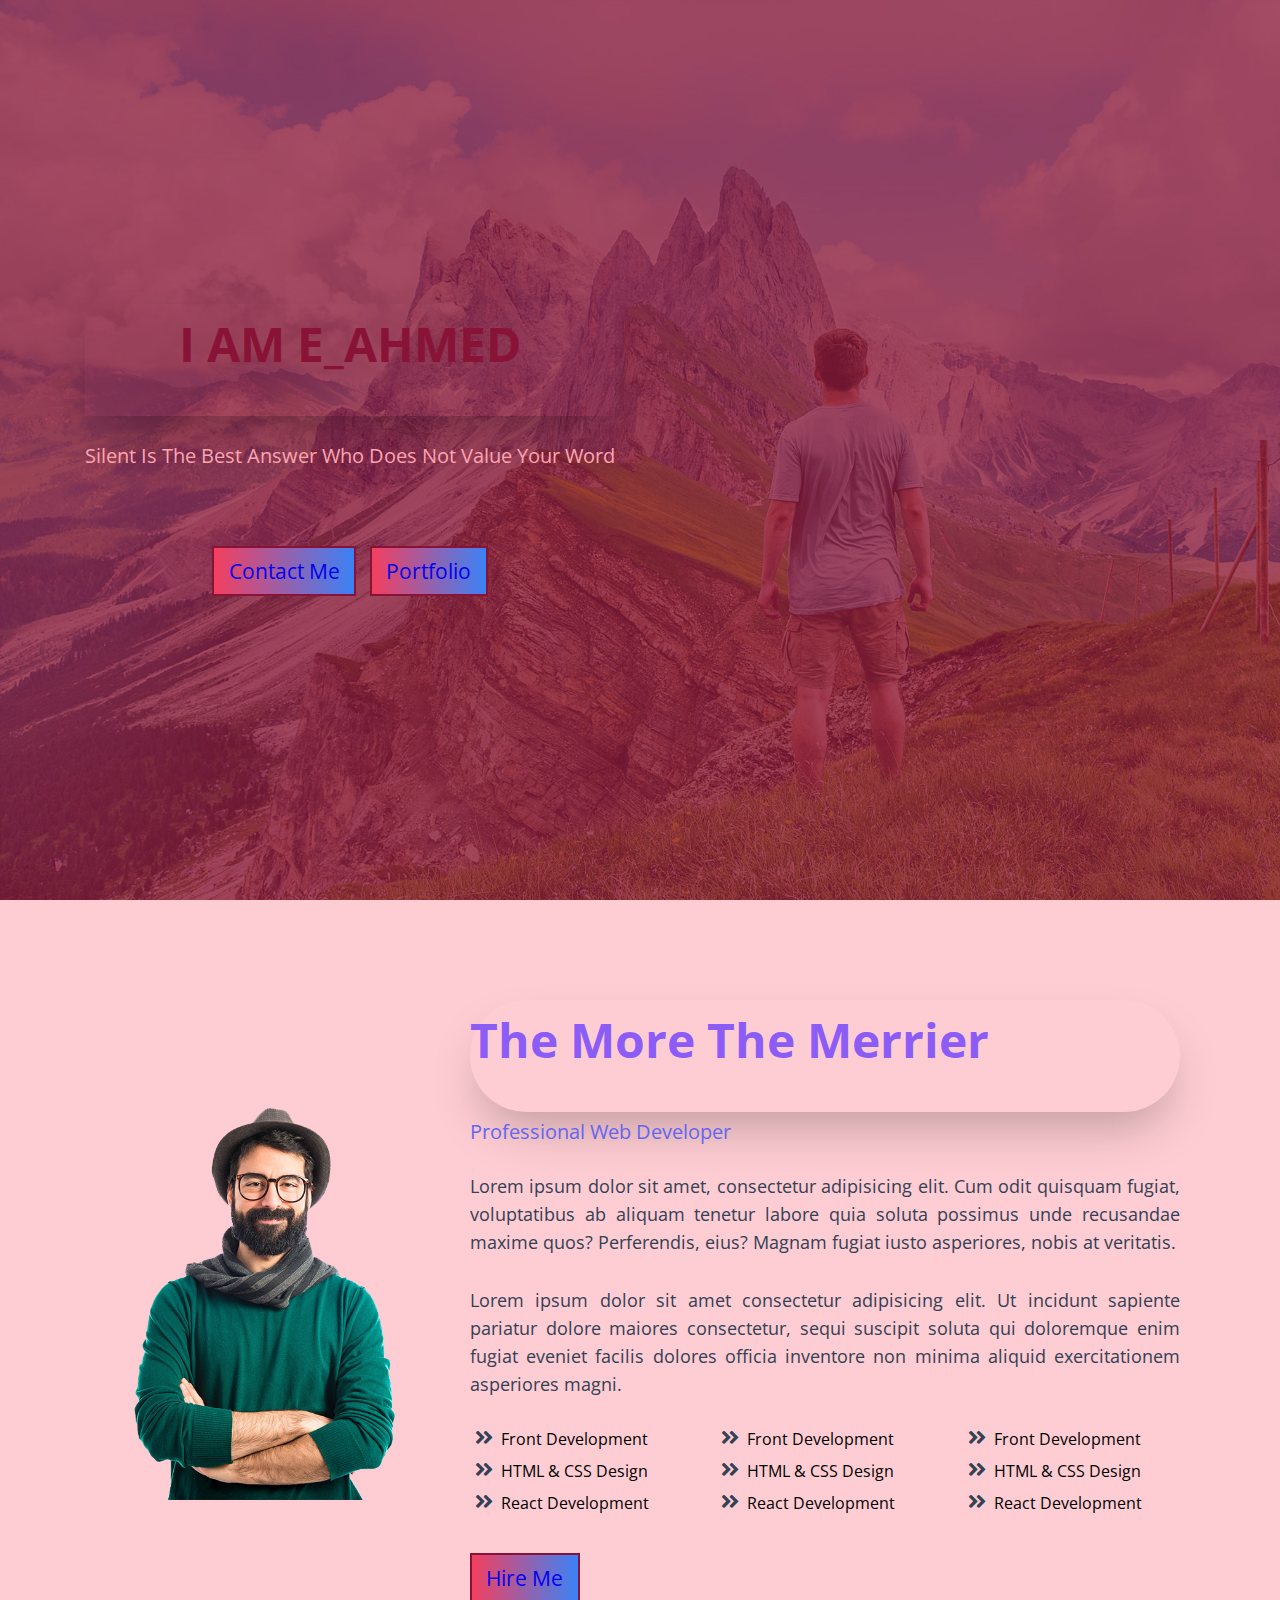
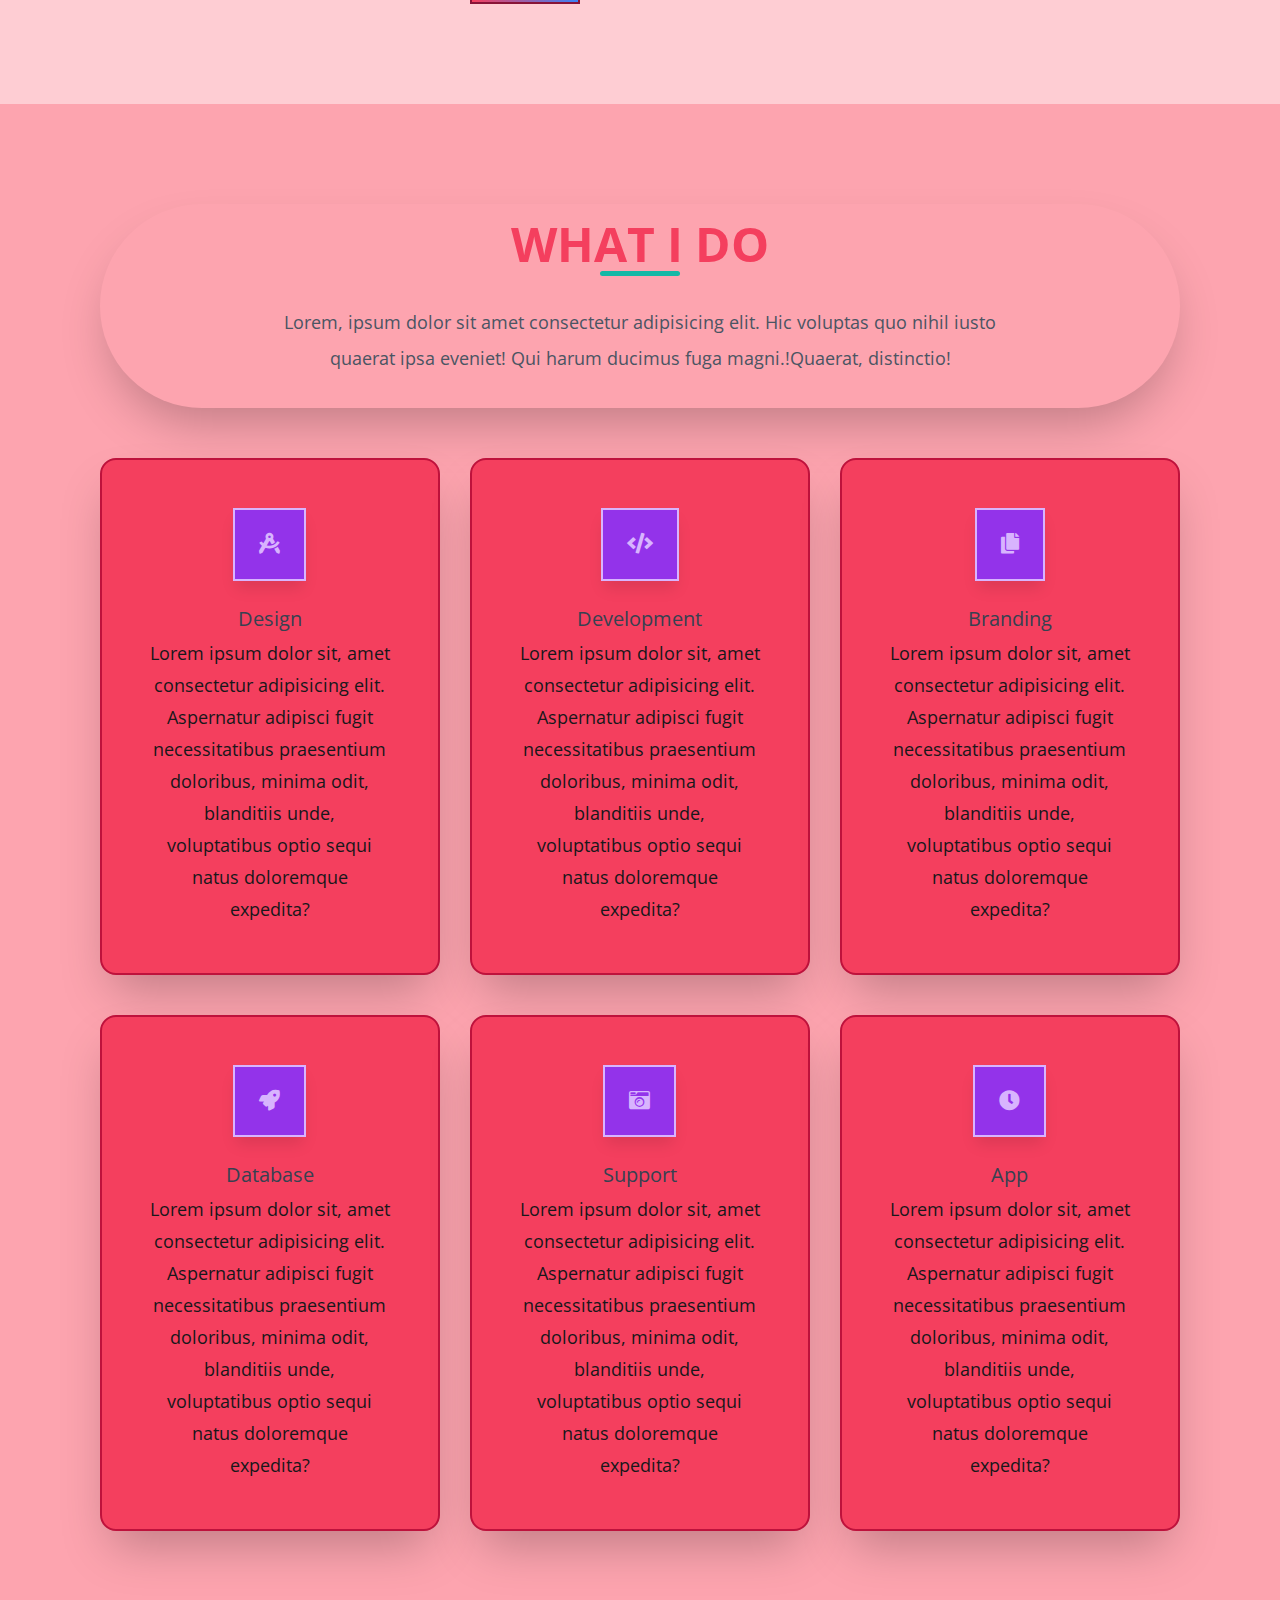
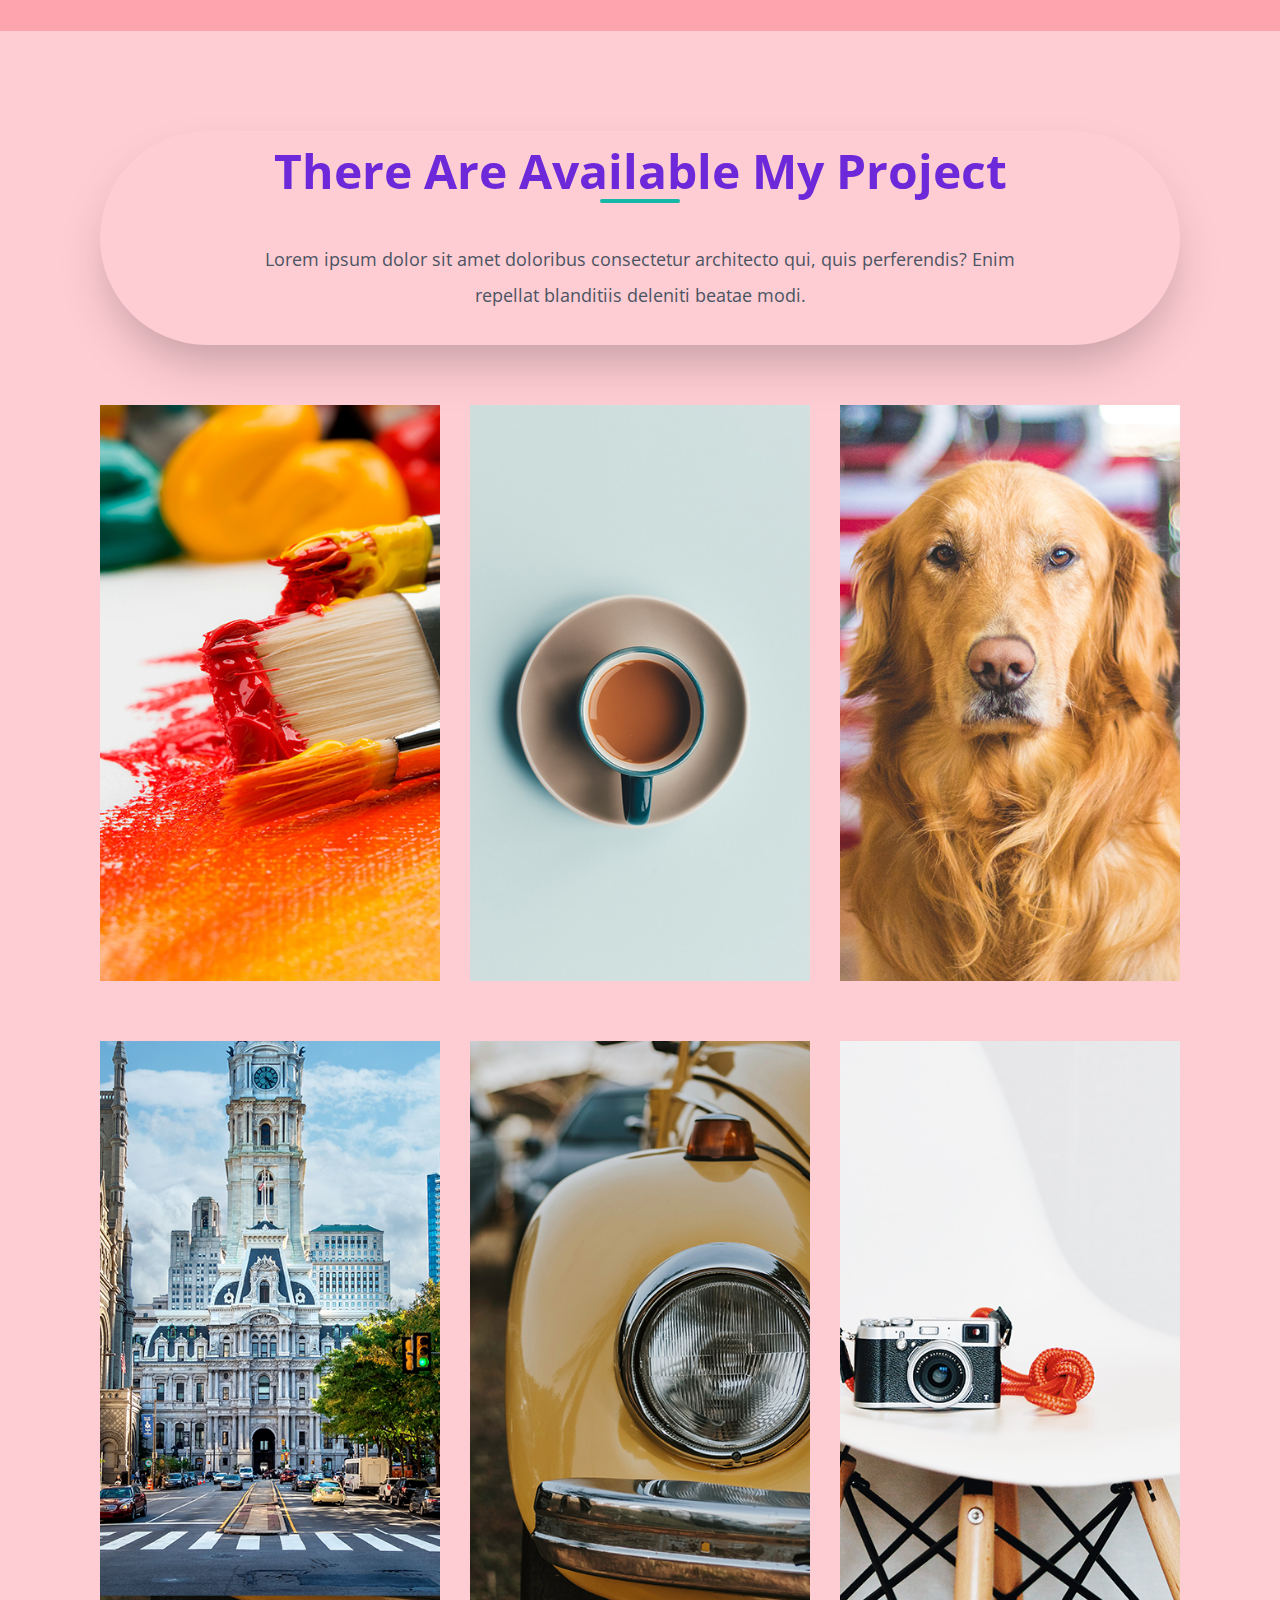
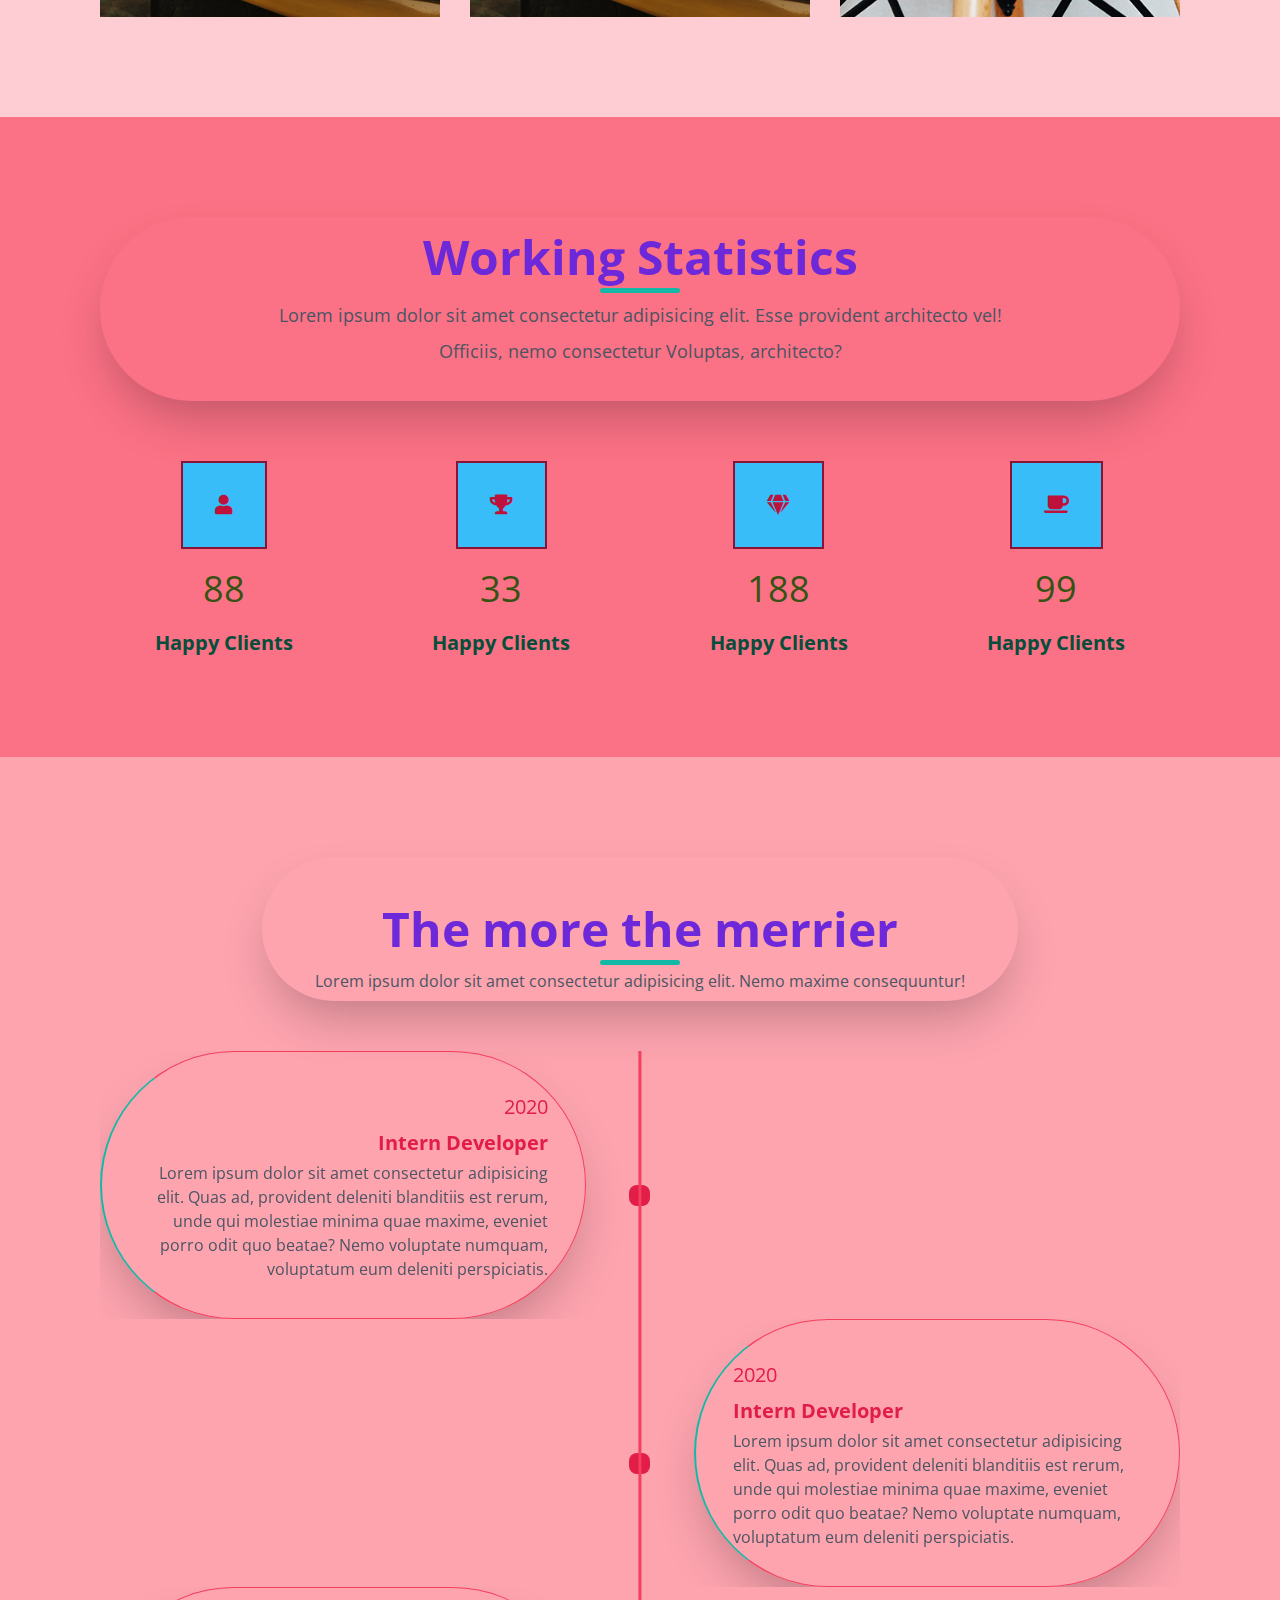
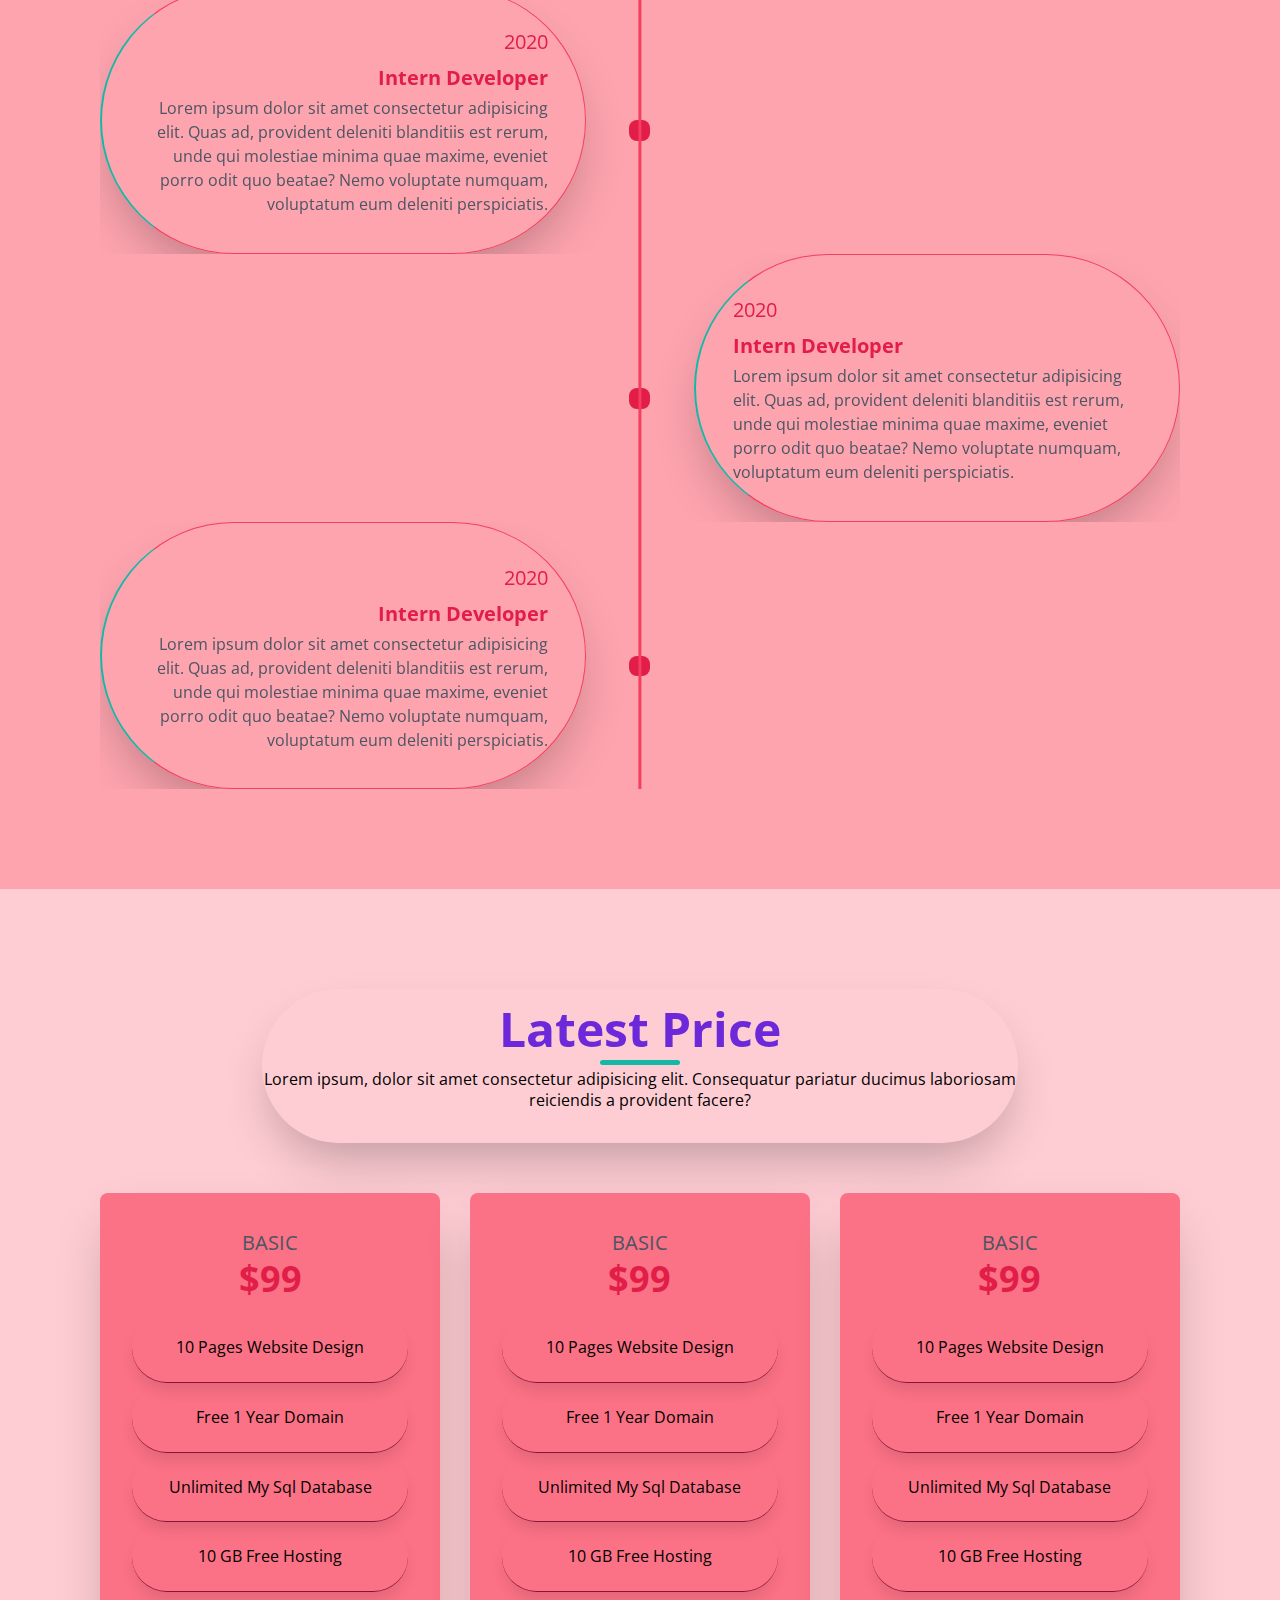
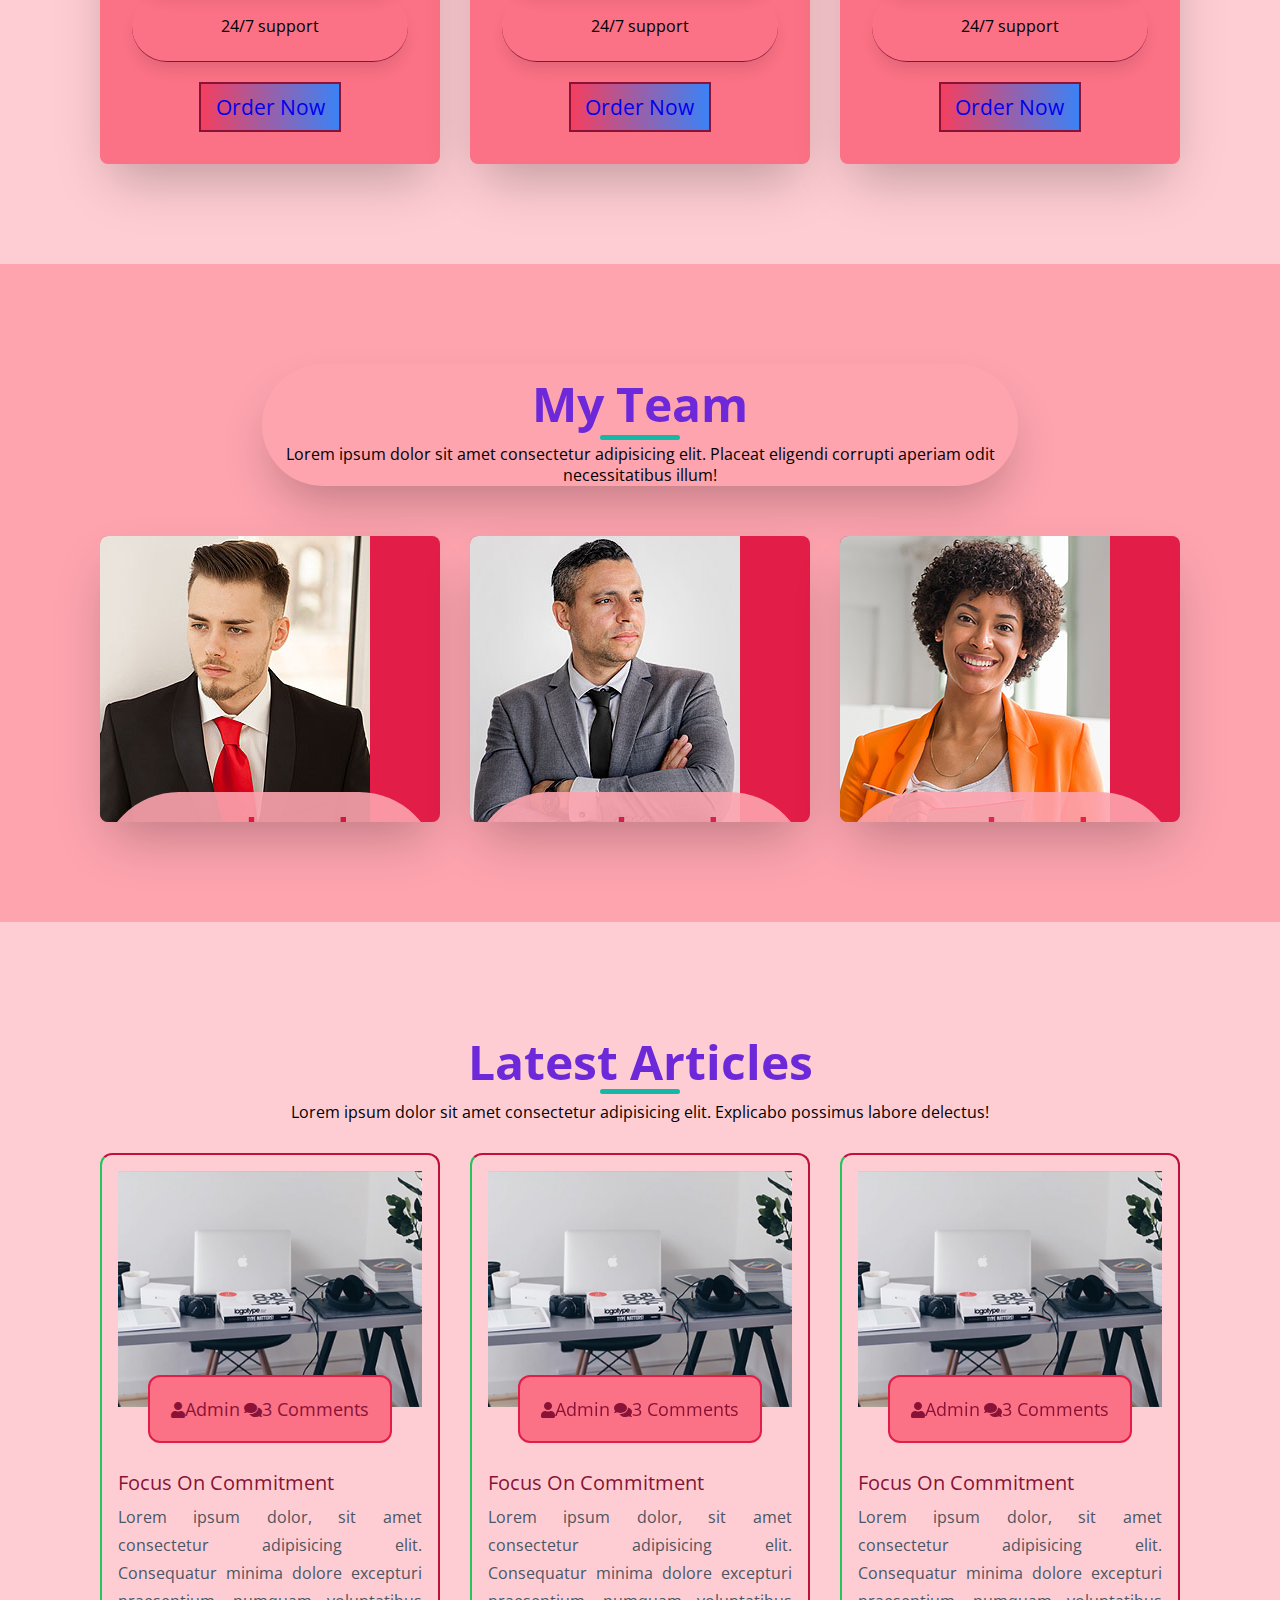
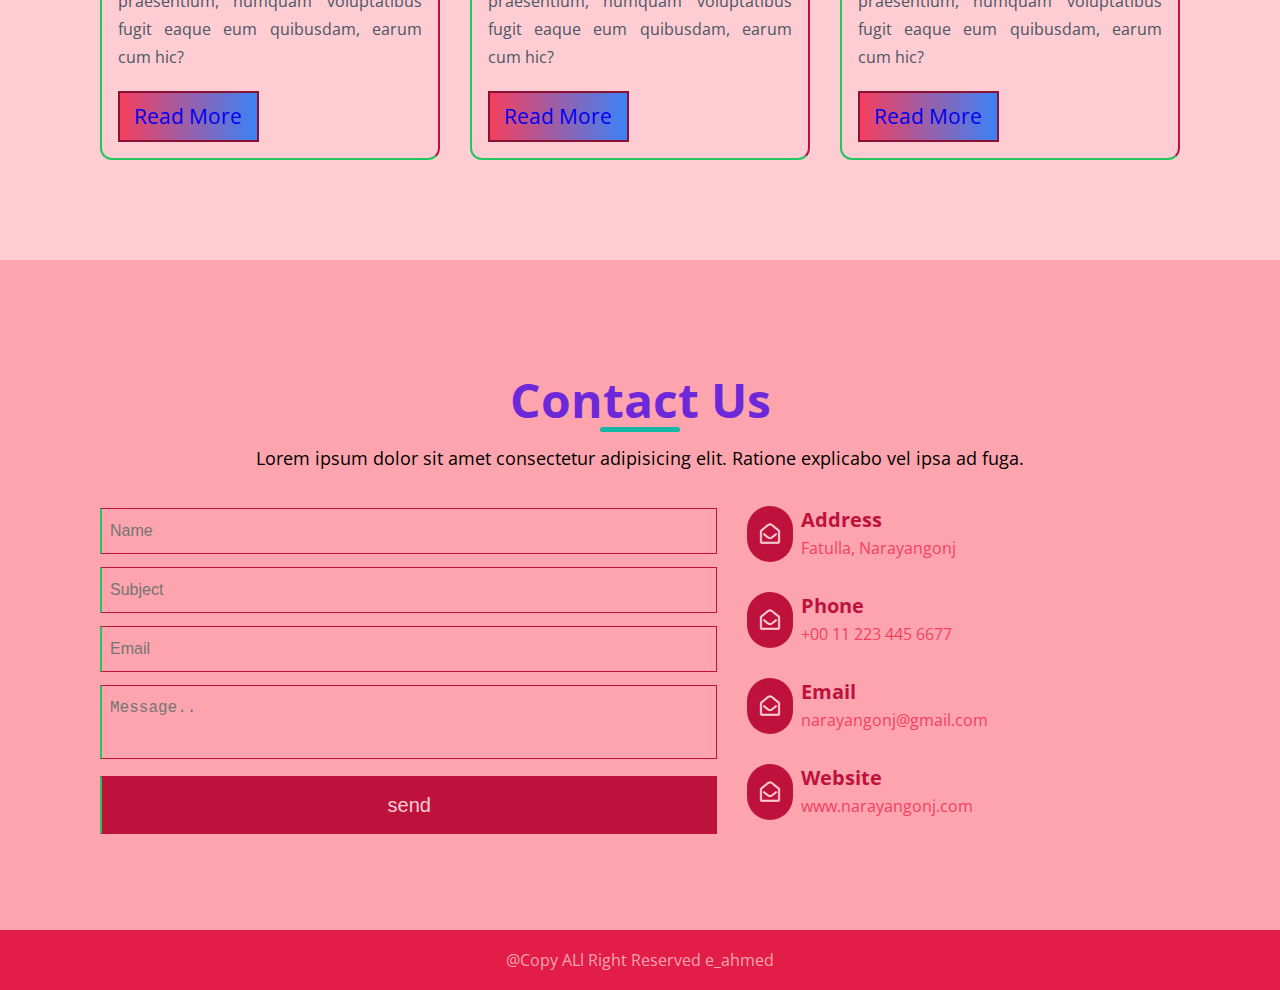
<file: index.html>
<!DOCTYPE html>
<html lang="en">
<head>
    <meta charset="UTF-8">
    <meta http-equiv="X-UA-Compatible" content="IE=edge">
    <meta name="viewport" content="width=device-width, initial-scale=1.0">
    <title>Project-1-sass-rose</title>
    <link rel="stylesheet" href="assets/sass/plugins/font-awesome/css/all.min.css">
    <link rel="stylesheet" href="css/style.css">
</head>
<body>
    
    <header class="header-area">
        <div class="container">
            <div class="row d-flex justify-content-space-between align-items-center">
                <div class="col-xxl-3 col-xl-3 col-lg-3 col-md-3 col-sm-3">
                    <div class="logo">
                        <a href="#">E_ahmed</a>
                    </div>
                </div>
                <div class="col-xxl-9 col-xl-9 col-lg-9 col-md-9 col-sm-9">
                    <div class="menu">
                        <ul class="d-flex align-items-end">
                            <li class="mr-20 text-uppercase "><a href="#home" class="active">Home</a></li>
                            <li class="mr-20 text-uppercase"><a href="#about">About</a></li>
                            <li class="mr-20 text-uppercase"><a href="#services">Services</a></li>
                            <li class="mr-20 text-uppercase"><a href="#project">Project</a></li>
                            <li class="mr-20 text-uppercase"><a href="#portfolio">Portfolio</a></li>
                            <li class="mr-20 text-uppercase"><a href="#experience">Experience</a></li>
                            <li class="mr-20 text-uppercase"><a href="#blog">Blog</a></li>
                            <li class="mr-20 text-uppercase"><a href="#testimonial">Testimonial</a></li>
                            <li class="text-uppercase"><a href="#contact">Contact</a></li>
                        </ul>
                    </div>
                </div>
            </div>
        </div>
    </header>

    <section id="home" class="banner__area bg d-flex align-items-center text-center" style="background-image: url('assets/img/banner/banner-back.jpg');">
        <div class="container">
            <div class="row">
                <div class="col-xxl-12">
                    <div class="banner__content">
                        <h1 class="banner__title text-uppercase mb-20">I am e_ahmed</h1>
                        <h3 class="banner__title--secondary text-capitalize mb-50">Silent is the best answer who does not value your word</h3>
                        <a href="#" class="btn mr-10 mt-20">Contact Me</a>
                        <a href="#" class="btn">Portfolio</a>
                    </div>
                </div>
            </div>
        </div>
    </section>

    <section id="about" class="about__area pt-100 pb-100">
        <div class="container">
            <div class="row d-flex justify-content-space-between align-items-center">
                <div class="col-xl-4 col-xxl-4 col-lg-4">
                    <div class="about__img">
                        <img src="assets/img/about/about-me.png">
                    </div>
                </div>
                <div class="col-xl-8 col-xxl-8 col-lg-8">
                    <div class="about__content">
                        <h2 class="about__title text-capitalize">The more the merrier</h2>
                        <h4 class="about__title--secondary mb-20 text-capitalize">Professional Web Developer</h4>
                        <p class="mb-30">Lorem ipsum dolor sit amet, consectetur adipisicing elit. Cum odit quisquam fugiat, voluptatibus ab aliquam tenetur labore quia soluta possimus unde recusandae maxime quos? Perferendis, eius? Magnam fugiat iusto asperiores, nobis at veritatis.</p>
                        <p class="mb-30">Lorem ipsum dolor sit amet consectetur adipisicing elit. Ut incidunt sapiente pariatur dolore maiores consectetur, sequi suscipit soluta qui doloremque enim fugiat eveniet facilis dolores officia inventore non minima aliquid exercitationem asperiores magni.</p>
                        <div class="row">
                            <div class="col-xl-4">
                                <ul>
                                    <li class="mb-10"><i class="fas fa-angle-double-right"></i>Front Development</li>
                                    <li class="mb-10"><i class="fas fa-angle-double-right"></i>HTML & CSS Design</li>
                                    <li class="mb-10"><i class="fas fa-angle-double-right"></i>React Development</li>
                                </ul>
                            </div>
                            <div class="col-xl-4">
                                <ul>
                                    <li class="mb-10"><i class="fas fa-angle-double-right"></i>Front Development</li>
                                    <li class="mb-10"><i class="fas fa-angle-double-right"></i>HTML & CSS Design</li>
                                    <li class="mb-10"><i class="fas fa-angle-double-right"></i>React Development</li>
                                </ul>
                            </div>
                            <div class="col-xl-4">
                                <ul>
                                    <li class="mb-10"><i class="fas fa-angle-double-right"></i>Front Development</li>
                                    <li class="mb-10"><i class="fas fa-angle-double-right"></i>HTML & CSS Design</li>
                                    <li class="mb-10"><i class="fas fa-angle-double-right"></i>React Development</li>
                                </ul>
                            </div>
                        </div>
                        <a href="#" class="btn mt-30">Hire Me</a>
                    </div>
                </div>
            </div>
        </div>
    </section>

    <section id="services" class="service__area pt-100 pb-100">
        <div class="container">
            <div class="row">
                <div class="col-xxl-12 col-xl-12">
                    <div class="service__title text-center mb-50">
                        <h2 class="text-uppercase  mb-20">What I Do</h2>
                        <p class="text-center">Lorem, ipsum dolor sit amet consectetur adipisicing elit. Hic voluptas quo nihil iusto quaerat ipsa eveniet! Qui harum ducimus fuga magni.!Quaerat, distinctio!</p>
                    </div>
                </div>
            </div>
            <div class="row d-inline-flex">
                <div class="col-xxl-4 col-xl-4 col-lg-4 col-md-4 col-sm-4 text-center">
                    <div class="single__services mb-40">
                        <i class="fas fa-drafting-compass"></i>
                        <h4>Design</h4>
                        <p>Lorem ipsum dolor sit, amet consectetur adipisicing elit. Aspernatur adipisci fugit necessitatibus praesentium doloribus, minima odit, blanditiis unde, voluptatibus optio sequi natus doloremque expedita?</p>
                    </div>
                </div>
                <div class="col-xxl-4 col-xl-4 col-lg-4 col-md-4 col-sm-4 text-center">
                    <div class="single__services">
                        <i class="fas fa-code"></i>
                        <h4>Development</h4>
                        <p>Lorem ipsum dolor sit, amet consectetur adipisicing elit. Aspernatur adipisci fugit necessitatibus praesentium doloribus, minima odit, blanditiis unde, voluptatibus optio sequi natus doloremque expedita?</p>
                    </div>
                </div>
                <div class="col-xxl-4 col-xl-4 col-lg-4 col-md-4 col-sm-4 text-center">
                    <div class="single__services">
                        <i class="fas fa-copy"></i>
                        <h4>Branding</h4>
                        <p>Lorem ipsum dolor sit, amet consectetur adipisicing elit. Aspernatur  adipisci fugit necessitatibus praesentium doloribus, minima odit, blanditiis unde, voluptatibus optio sequi natus doloremque expedita?</p>
                    </div>
                </div>
                <div class="col-xxl-4 col-xl-4 col-lg-4 col-md-4 col-sm-4 text-center">
                    <div class="single__services">
                        <i class="fas fa-rocket"></i>
                        <h4>Database</h4>
                        <p>Lorem ipsum dolor sit, amet consectetur adipisicing elit. Aspernatur adipisci fugit necessitatibus praesentium doloribus, minima odit, blanditiis unde, voluptatibus optio sequi natus doloremque expedita?</p>
                    </div>
                </div>
                <div class="col-xxl-4 col-xl-4 col-lg-4 col-md-4 col-sm-4 text-center">
                    <div class="single__services">
                        <i class="fas fa-camera-retro"></i>
                        <h4>Support</h4>
                        <p>Lorem ipsum dolor sit, amet consectetur adipisicing elit. Aspernatur adipisci fugit necessitatibus praesentium doloribus, minima odit, blanditiis unde, voluptatibus optio sequi natus doloremque expedita?</p>
                    </div>
                </div>
                <div class="col-xxl-4 col-xl-4 col-lg-4 col-md-4 col-sm-4 text-center">
                    <div class="single__services">
                        <i class="fas fa-clock"></i>
                        <h4>App</h4>
                        <p>Lorem ipsum dolor sit, amet consectetur adipisicing elit. Aspernatur  adipisci fugit necessitatibus praesentium doloribus, minima odit, blanditiis unde, voluptatibus optio sequi natus doloremque expedita?</p>
                    </div>
                </div>
            </div>
        </div>
    </section>

    <section id="project" class="project__area pt-100 pb-100">
        <div class="container">
            <div class="row">
                <div class="col-xxl-12 col-xl-12 text-center">
                    <div class="project__title">
                        <h2 class="mb-30 text-capitalize">There are available my project</h2>
                        <p>Lorem ipsum dolor sit amet doloribus consectetur architecto qui, quis perferendis? Enim repellat blanditiis deleniti beatae modi.</p>
                    </div>
                </div>
            </div>
            <div class="row">
                <div class="col-xxl-4 col-xl-4">
                    <div class="project__single mt-60" style="background-image: url('./assets/img/projects/1.jpg');">
                        <div class="project__content">
                            <a href="assets/img/projects/1.jpg">
                                <i class="far fa-plus-square"></i>
                            </a>
                            <h4>Project name<span>Branding</span></h4>
                        </div>
                    </div>
                </div>
                <div class="col-xxl-4 col-xl-4">
                    <div class="project__single mt-60" style="background-image: url('./assets/img/projects/2.jpg');">
                        <div class="project__content">
                            <a href="assets/img/projects/2.jpg">
                                <i class="far fa-plus-square"></i>
                            </a>
                            <h4>Project name<span>Branding</span></h4>
                        </div>
                    </div>
                </div>
                <div class="col-xxl-4 col-xl-4">
                    <div class="project__single mt-60" style="background-image: url('./assets/img/projects/3.jpg');">
                        <div class="project__content">
                            <a href="assets/img/projects/3.jpg">
                                <i class="far fa-plus-square"></i>
                            </a>
                            <h4>Project name<span>Branding</span></h4>
                        </div>
                    </div>
                </div>
                <div class="col-xxl-4 col-xl-4">
                    <div class="project__single mt-60" style="background-image: url('./assets/img/projects/4.jpg');">
                        <div class="project__content">
                            <a href="assets/img/projects/4.jpg">
                                <i class="far fa-plus-square"></i>
                            </a>
                            <h4>Project name<span>Branding</span></h4>
                        </div>
                    </div>
                </div>
                <div class="col-xxl-4 col-xl-4">
                    <div class="project__single mt-60" style="background-image: url('./assets/img/projects/5.jpg');">
                        <div class="project__content">
                            <a href="assets/img/projects/5.jpg">
                                <i class="far fa-plus-square"></i>
                            </a>
                            <h4>Project name<span>Branding</span></h4>
                        </div>
                    </div>
                </div>
                <div class="col-xxl-4 col-xl-4">
                    <div class="project__single mt-60" style="background-image: url('./assets/img/projects/6.jpg');">
                        <div class="project__content">
                            <a href="assets/img/projects/6.jpg">
                                <i class="far fa-plus-square"></i>
                            </a>
                            <h4>Project name<span>Branding</span></h4>
                        </div>
                    </div>
                </div>
            </div>
        </div>
    </section>

    <section class="counter__area pt-100 pb-100">
        <div class="container">
            <div class="row">
                <div class="col-xxl-12 col-xl-12">
                    <div class="counter__title">
                        <h2 class="text-center">Working Statistics</h2>
                        <p class="counter__para text-center">Lorem ipsum dolor sit amet consectetur adipisicing elit. Esse provident architecto vel! Officiis, nemo consectetur Voluptas, architecto?</p>
                    </div>
                </div>
            </div>
            <div class="row">
                <div class="col-xxl-3 col-xl-3">
                    <div class="counter__content text-center">
                        <i class="fas fa-user"></i>
                        <h4 class="counter__count">88</h4>
                        <p class="counter__opinion">Happy Clients</p>
                    </div>
                </div>
                <div class="col-xxl-3 col-xl-3">
                    <div class="counter__content text-center">
                        <i class="fas fa-trophy"></i>
                        <h4 class="counter__count">33</h4>
                        <p class="counter__opinion">Happy Clients</p>
                    </div>
                </div>
                <div class="col-xxl-3 col-xl-3">
                    <div class="counter__content text-center">
                        <i class="fas fa-gem"></i>
                        <h4 class="counter__count">188</h4>
                        <p class="counter__opinion">Happy Clients</p>
                    </div>
                </div>
                <div class="col-xxl-3 col-xl-3">
                    <div class="counter__content text-center">
                        <i class="fas fa-coffee"></i>
                        <h4 class="counter__count">99</h4>
                        <p class="counter__opinion">Happy Clients</p>
                    </div>
                </div>
            </div>
        </div>
    </section>

    <section id="portfolio" class="timeline__area pt-100 pb-100">
        <div class="container">
            <div class="row">
                <div class="col-xxl-12 col-xl-12">
                    <div class="timeline__title">
                        <h2 class="text-center">The more the merrier</h2>
                        <p class="text-center">Lorem ipsum dolor sit amet consectetur adipisicing elit. Nemo maxime consequuntur!</p>
                    </div>
                </div>
            </div>
            <div class="row">
                <div class="col-xxl-12 col-xl-12">
                    <ul class="timeline__list">
                        <li>
                            <div class="timeline__content">
                                <span>2020</span>
                                <h4>Intern Developer</h4>
                                <p>Lorem ipsum dolor sit amet consectetur adipisicing elit. Quas ad, provident deleniti blanditiis est rerum, unde qui molestiae minima quae maxime, eveniet porro odit quo beatae? Nemo voluptate numquam, voluptatum eum deleniti perspiciatis.</p>
                            </div>
                        </li>
                        <li>
                            <div class="timeline__content">
                                <span>2020</span>
                                <h4>Intern Developer</h4>
                                <p>Lorem ipsum dolor sit amet consectetur adipisicing elit. Quas ad, provident deleniti blanditiis est rerum, unde qui molestiae minima quae maxime, eveniet porro odit quo beatae? Nemo voluptate numquam, voluptatum eum deleniti perspiciatis.</p>
                            </div>
                        </li>
                        <li>
                            <div class="timeline__content">
                                <span>2020</span>
                                <h4>Intern Developer</h4>
                                <p>Lorem ipsum dolor sit amet consectetur adipisicing elit. Quas ad, provident deleniti blanditiis est rerum, unde qui molestiae minima quae maxime, eveniet porro odit quo beatae? Nemo voluptate numquam, voluptatum eum deleniti perspiciatis.</p>
                            </div>
                        </li>
                        <li>
                            <div class="timeline__content">
                                <span>2020</span>
                                <h4>Intern Developer</h4>
                                <p>Lorem ipsum dolor sit amet consectetur adipisicing elit. Quas ad, provident deleniti blanditiis est rerum, unde qui molestiae minima quae maxime, eveniet porro odit quo beatae? Nemo voluptate numquam, voluptatum eum deleniti perspiciatis.</p>
                            </div>
                        </li>
                        <li>
                            <div class="timeline__content">
                                <span>2020</span>
                                <h4>Intern Developer</h4>
                                <p>Lorem ipsum dolor sit amet consectetur adipisicing elit. Quas ad, provident deleniti blanditiis est rerum, unde qui molestiae minima quae maxime, eveniet porro odit quo beatae? Nemo voluptate numquam, voluptatum eum deleniti perspiciatis.</p>
                            </div>
                        </li>
                    </ul>
                </div>
            </div>
        </div>
    </section>

    <section id="experience" class="price__area pt-100 pb-100">
        <div class="container">
            <div class="row">
                <div class="col-xxl-12 col-xl-12">
                    <div class="price__title text-center">
                        <h2>Latest Price</h2>
                        <p>Lorem ipsum, dolor sit amet consectetur adipisicing elit. Consequatur pariatur ducimus laboriosam reiciendis a provident facere?</p>
                    </div>
                </div>
            </div>
            <div class="row d-flex justify-content-center align-items-center">
                <div class="col-xxl-4 col-xl-4">
                    <div class="price__single">
                        <span>BASIC</span>
                        <h4>$99</h4>
                        <ul class="price__item">
                            <li class="price__list">10 Pages Website Design</li>
                            <li class="price__list">Free 1 Year Domain</li>
                            <li class="price__list">Unlimited My Sql Database</li>
                            <li class="price__list">10 GB Free Hosting</li>
                            <li class="price__list">24/7 support</li>
                        </ul>
                        <a href="#" class="btn mt-20">Order Now</a>
                    </div>
                </div>
                <div class="col-xxl-4 col-xl-4">
                    <div class="price__single">
                        <span>BASIC</span>
                        <h4>$99</h4>
                        <ul class="price__item">
                            <li class="price__list">10 Pages Website Design</li>
                            <li class="price__list">Free 1 Year Domain</li>
                            <li class="price__list">Unlimited My Sql Database</li>
                            <li class="price__list">10 GB Free Hosting</li>
                            <li class="price__list">24/7 support</li>
                        </ul>
                        <a href="#" class="btn mt-20">Order Now</a>
                    </div>
                </div>
                <div class="col-xxl-4 col-xl-4">
                    <div class="price__single">
                        <span>BASIC</span>
                        <h4>$99</h4>
                        <ul class="price__item">
                            <li class="price__list">10 Pages Website Design</li>
                            <li class="price__list">Free 1 Year Domain</li>
                            <li class="price__list">Unlimited My Sql Database</li>
                            <li class="price__list">10 GB Free Hosting</li>
                            <li class="price__list">24/7 support</li>
                        </ul>
                        <a href="#" class="btn mt-20">Order Now</a>
                    </div>
                </div>
            </div>
        </div>
    </section>

    <section id="testimonial" class="team__area pt-100 pb-100">
        <div class="container">
            <div class="row">
                <div class="col-xxl-12 col-xl-12 text-center">
                    <div class="team__title">
                        <h2>My Team</h2>
                        <p>Lorem ipsum dolor sit amet consectetur adipisicing elit. Placeat eligendi corrupti aperiam odit necessitatibus illum!</p>
                    </div>
                </div>
            </div>
            <div class="row">
                <div class="col-xxl-4 col-xl-4">
                    <div class="team__single">
                        <img src="assets/img/team/team1.jpg">
                        <div class="team__overlay">
                            <h4>e_ahmed<span>Web Developer</span></h4>
                            <a href="#"><i class="social fas fa-envelope"></i></a>
                            <a href="#"><i class="social fas fa-envelope"></i></a>
                            <a href="#"><i class="social fas fa-envelope"></i></a>
                            <a href="#"><i class="social fas fa-envelope"></i></a>
                        </div>
                    </div>
                </div>
                <div class="col-xxl-4 col-xl-4">
                    <div class="team__single">
                        <img src="assets/img/team/team2.jpg">
                        <div class="team__overlay">
                            <h4>e_ahmed<span>Web Developer</span></h4>
                            <a href="#"><i class="social fas fa-envelope"></i></a>
                            <a href="#"><i class="social fas fa-envelope"></i></a>
                            <a href="#"><i class="social fas fa-envelope"></i></a>
                            <a href="#"><i class="social fas fa-envelope"></i></a>
                        </div>
                    </div>
                </div>
                <div class="col-xxl-4 col-xl-4">
                    <div class="team__single">
                        <img src="assets/img/team/team3.jpg">
                        <div class="team__overlay">
                            <h4>e_ahmed<span>Web Developer</span></h4>
                            <a href="#"><i class="social fas fa-envelope"></i></a>
                            <a href="#"><i class="social fas fa-envelope"></i></a>
                            <a href="#"><i class="social fas fa-envelope"></i></a>
                            <a href="#"><i class="social fas fa-envelope"></i></a>
                        </div>
                    </div>
                </div>
            </div>
        </div>
    </section>

    <section id="blog" class="blog__area pt-100 pb-100">
        <div class="container">
            <div class="row">
                <div class="col-xxl-12 col-xl-12">
                    <div class="blog__title text-center mb-30">
                        <h2>Latest Articles</h2>
                        <p>Lorem ipsum dolor sit amet consectetur adipisicing elit. Explicabo possimus labore delectus!</p>
                    </div>
                </div>
            </div>
            <div class="row">
                <div class="col-xxl-4 col-xl-4">
                    <div class="blog__single">
                        <div class="blog__img">
                            <img src="assets/img/blog/blog1.jpg">
                        </div>
                        <div class="blog__meta">
                            <a href="#"><i class="fas fa-user"></i>Admin</a>
                            <a href="#"><i class="fas fa-comments"></i>3 Comments</a>
                        </div>
                        <div class="blog__content mt-20">
                            <h4>Focus On Commitment</h4>
                            <p class="text-justify">Lorem ipsum dolor, sit amet consectetur adipisicing elit. Consequatur minima dolore excepturi praesentium, numquam voluptatibus fugit eaque eum quibusdam, earum cum hic?</p>
                            <a href="#" class="btn mt-20">Read More</a>
                        </div>
                    </div>
                </div>
                <div class="col-xxl-4 col-xl-4">
                    <div class="blog__single">
                        <div class="blog__img">
                            <img src="assets/img/blog/blog1.jpg">
                        </div>
                        <div class="blog__meta">
                            <a href="#"><i class="fas fa-user"></i>Admin</a>
                            <a href="#"><i class="fas fa-comments"></i>3 Comments</a>
                        </div>
                        <div class="blog__content mt-20">
                            <h4>Focus On Commitment</h4>
                            <p class="text-justify">Lorem ipsum dolor, sit amet consectetur adipisicing elit. Consequatur minima dolore excepturi praesentium, numquam voluptatibus fugit eaque eum quibusdam, earum cum hic?</p>
                            <a href="#" class="btn mt-20">Read More</a>
                        </div>
                    </div>
                </div>
                <div class="col-xxl-4 col-xl-4">
                    <div class="blog__single">
                        <div class="blog__img">
                            <img src="assets/img/blog/blog1.jpg">
                        </div>
                        <div class="blog__meta">
                            <a href="#"><i class="fas fa-user"></i>Admin</a>
                            <a href="#"><i class="fas fa-comments"></i>3 Comments</a>
                        </div>
                        <div class="blog__content mt-20">
                            <h4>Focus On Commitment</h4>
                            <p class="text-justify">Lorem ipsum dolor, sit amet consectetur adipisicing elit. Consequatur minima dolore excepturi praesentium, numquam voluptatibus fugit eaque eum quibusdam, earum cum hic?</p>
                            <a href="#" class="btn mt-20">Read More</a>
                        </div>
                    </div>
                </div>
            </div>
        </div>
    </section>

    <section id="contact" class="contact__area pt-100 pb-80">
        <div class="container">
            <div class="row">
                <div class="col-xxl-12 col-xl-12">
                    <div class="contact__title text-center mb-30">
                        <h2>Contact Us</h2>
                        <p>Lorem ipsum dolor sit amet consectetur adipisicing elit. Ratione explicabo vel ipsa ad fuga.</p>
                    </div>
                </div>
            </div>
            <div class="row d-flex justify-content-center align-items-center">
                <div class="col-xxl-7 col-xl-7">
                    <div class="contact__form">
                        <form action="#">
                            <input type="text" placeholder="Name">
                            <input type="text" placeholder="Subject">
                            <input type="email" placeholder="Email">
                            <textarea placeholder="Message.."></textarea>
                            <input type="Submit" value="send" class="contact__submit">
                        </form>
                    </div>
                </div>
                <div class="col-xxl-5 col-xl-5">
                    <div class="contact__address">
                        <div class="contact__single mb-30">
                            <i class="fas fa-envelope-open"></i>
                            <h4>Address<span>Fatulla, Narayangonj</span></h4>
                        </div>
                        <div class="contact__single mb-30">
                            <i class="fas fa-envelope-open"></i>
                            <h4>Phone<span>+00 11 223 445 6677</span></h4>
                        </div>
                        <div class="contact__single mb-30">
                            <i class="fas fa-envelope-open"></i>
                            <h4>Email<span>narayangonj@gmail.com</span></h4>
                        </div>
                        <div class="contact__single mb-30">
                            <i class="fas fa-envelope-open"></i>
                            <h4>Website<span>www.narayangonj.com</span></h4>
                        </div>
                    </div>
                </div>
            
            </div>
        </div>
    </section>

    <section class="footer__area">
        <div class="container">
            <div class="footer__content text-center">
                <p>@Copy ALl Right Reserved <a href="#">e_ahmed</a></p>
            </div>
        </div>
    </section>



</body>
</html>
</file>
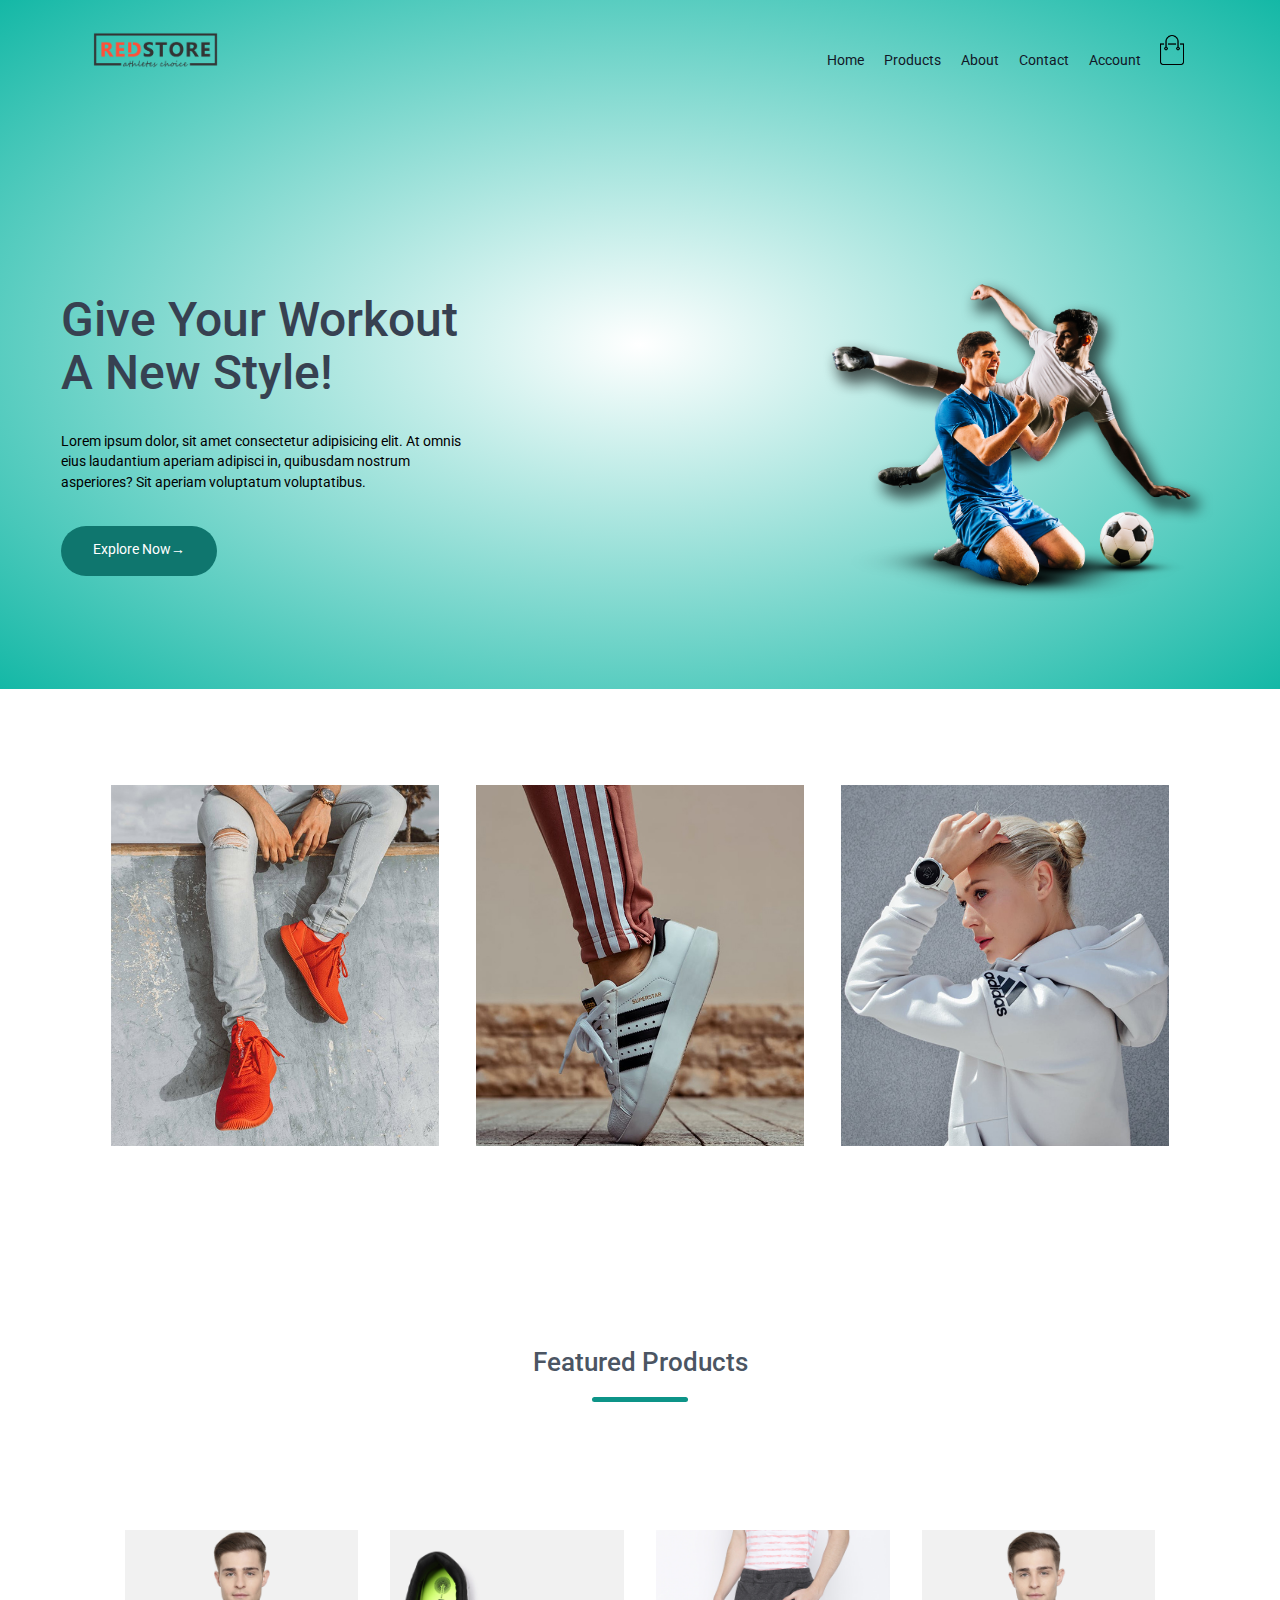
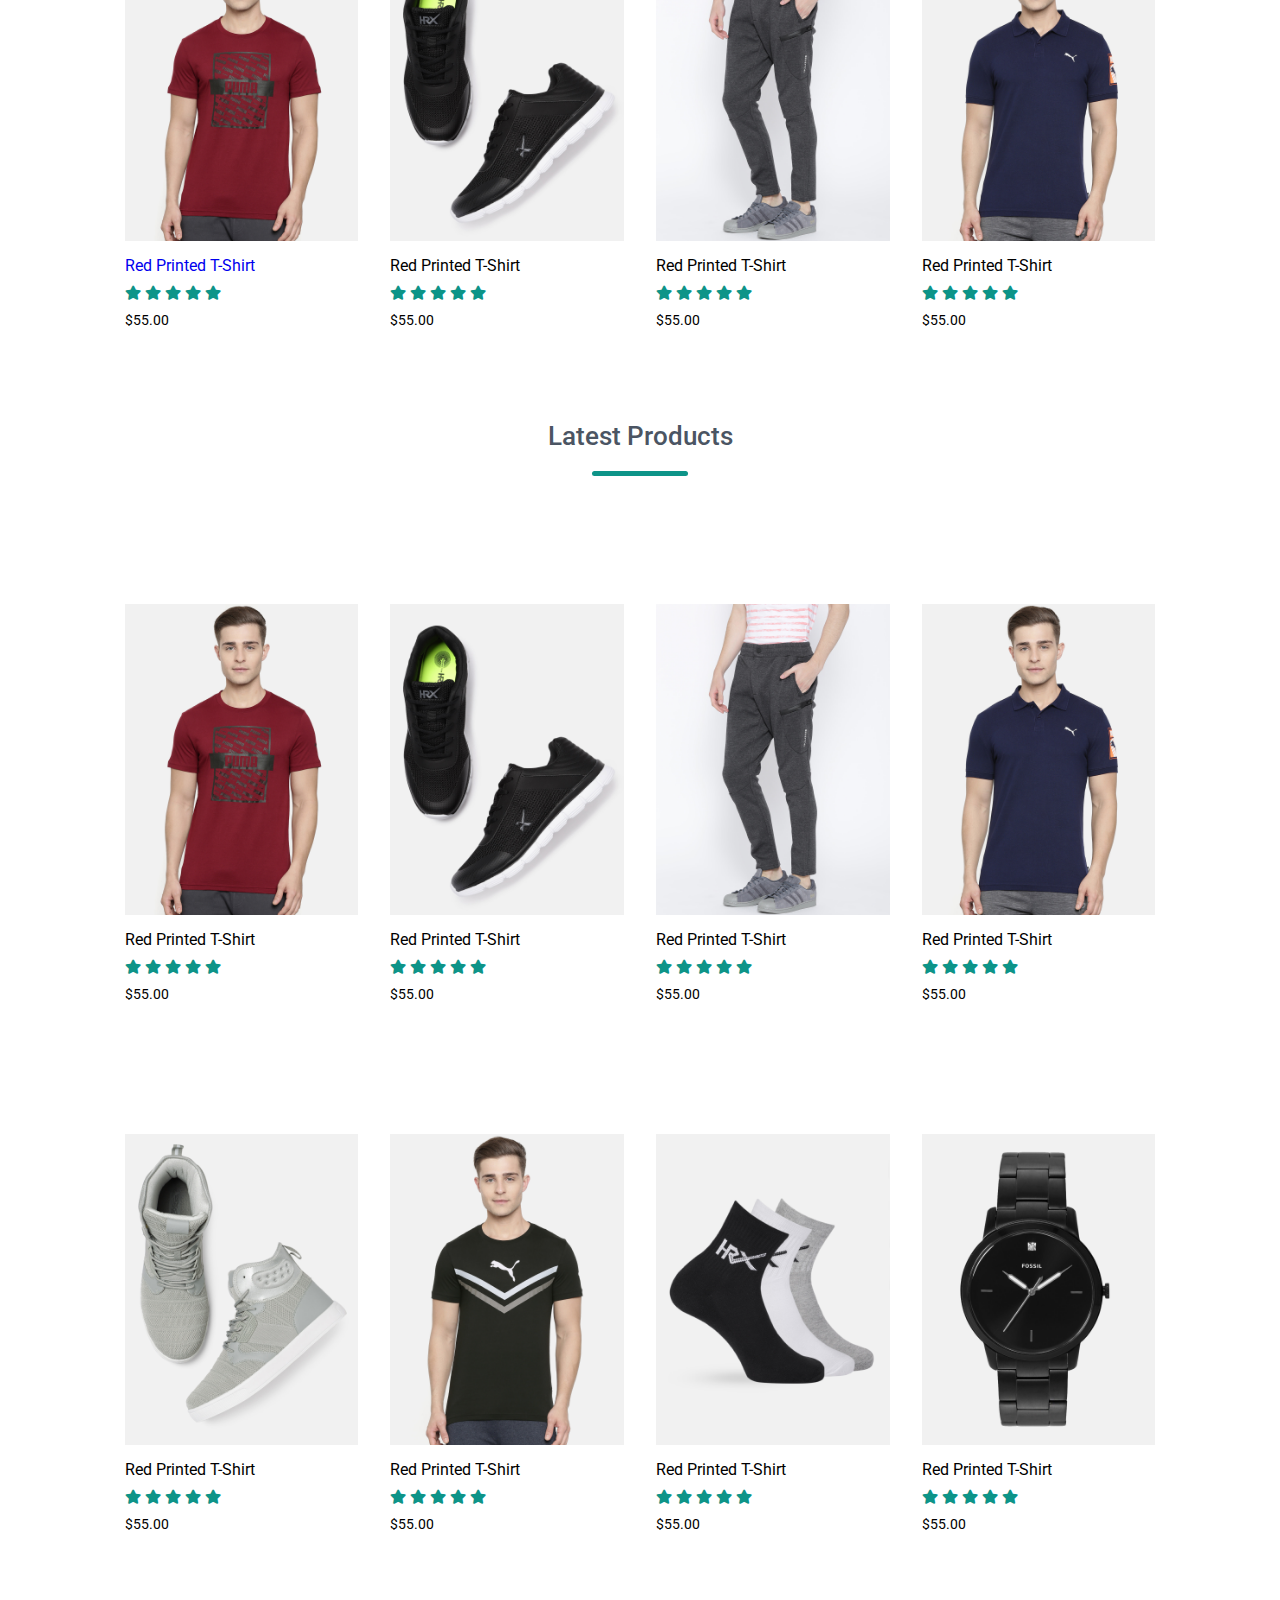
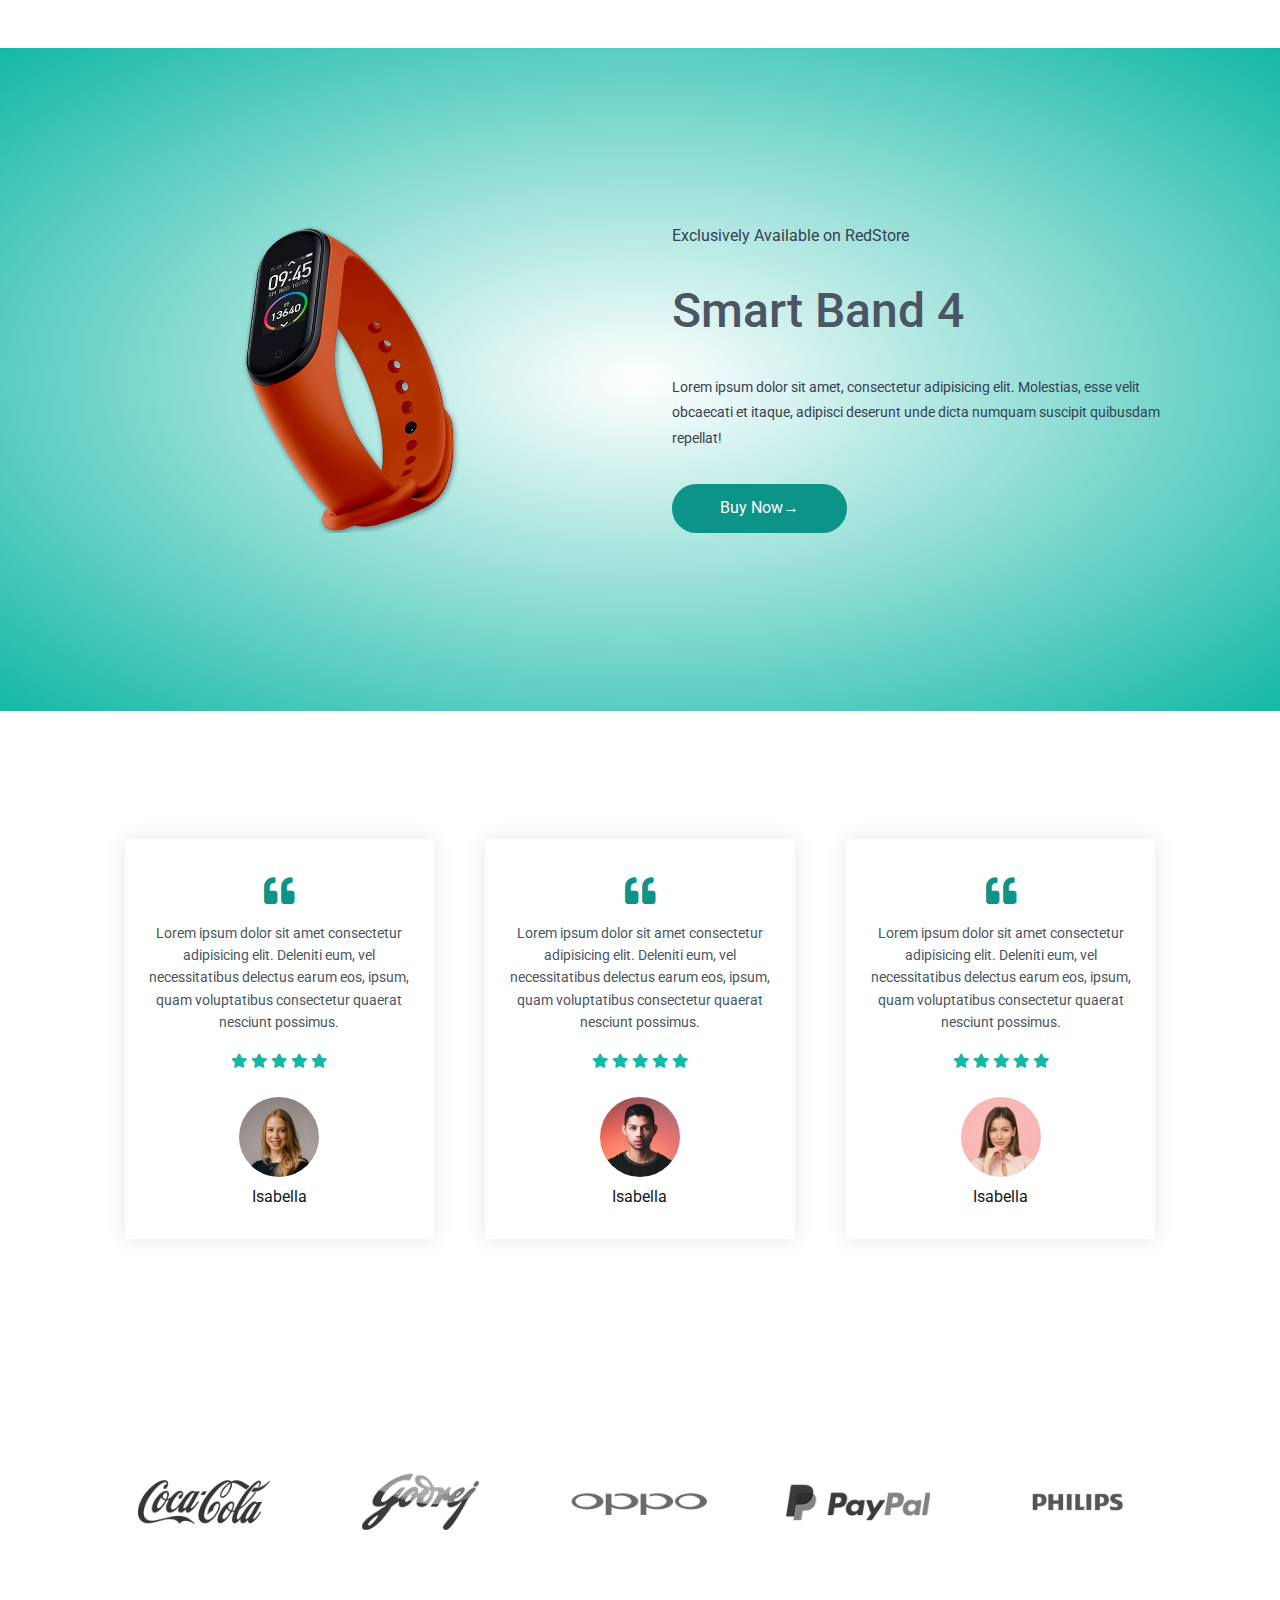
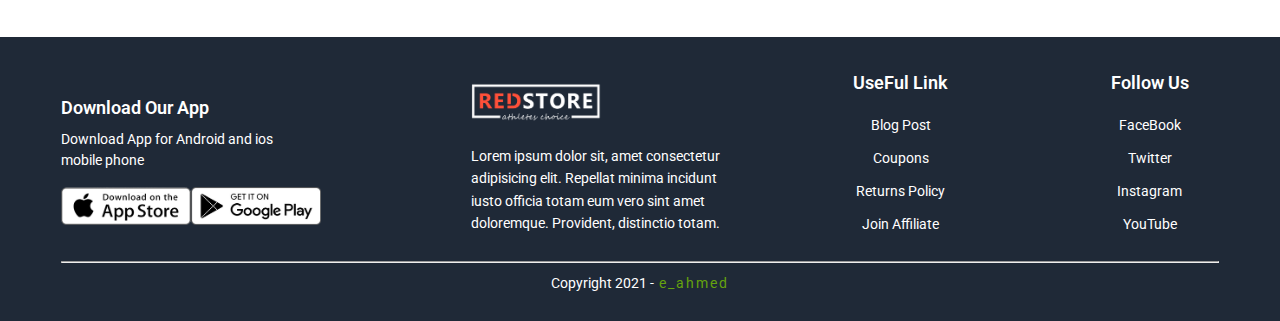
<file: E-commerce Website/index.html>
<!DOCTYPE html>
<html lang="en">
<head>
    <meta charset="UTF-8">
    <meta http-equiv="X-UA-Compatible" content="IE=edge">
    <meta name="viewport" content="width=device-width, initial-scale=1.0">
    <title>E-commerce Website Design Responsive</title>

    <!-- Font Awesome -->
    <link rel="stylesheet" href="css/all.min.css">
    <link rel="stylesheet" href="css/fontawesome.min.css">

    <!-- Main CSS -->
    <link rel="stylesheet" href="css/style.css">
    </head>
<body>
    
    <!-- Start Header -->
    <section class="header">
        <div class="container">
            <div class="navbar">
                <div class="header__logoBox">
                    <a href="index.html"><img class="header__logo" src="images/logo.png" width="125px"></a>
                </div>
                <nav>
                    <ul class="header__item" id="MenuItems">
                        <li class="header__list"><a href="index.html">Home</a></li>
                        <li class="header__list"><a href="products.html">Products</a></li>
                        <li class="header__list"><a href="#">About</a></li>
                        <li class="header__list"><a href="#">Contact</a></li>
                        <li class="header__list"><a href="account.html">Account</a></li>
                    </ul>
                </nav>
                <a href="cart.html"><img class="header__cart" src="images/cart.png" width="30px" height="30px"></a>
                <img src="images/menu.png" class="menu-icon" onclick="menuToggle()">
            </div>
            <div class="header__row">
                <div class="header__col--2">
                    <h1>Give Your Workout<br>A New Style!</h1>
                    <p>Lorem ipsum dolor, sit amet consectetur adipisicing elit. At omnis eius laudantium aperiam adipisci in, quibusdam nostrum asperiores? Sit aperiam voluptatum voluptatibus.</p>
                    <a href="#" class="header__btn">Explore Now&#8594;</a>
                </div>
                <div class="header__col--2">
                    <img class="header__bg" src="images/image1.png">
                </div>
            </div>
        </div>
    </section>
    <!-- End Header -->


    <!-- Start Features -->
    <section class="features">
        <div class="container">
            <div class="features__row">
                <div class="features__col--3">
                    <img class="features__img" src="images/category-1.jpg">
                </div>
                <div class="features__col--3">
                    <img class="features__img" src="images/category-2.jpg">
                </div>
                <div class="features__col--3">
                    <img class="features__img" src="images/category-3.jpg">
                </div>
            </div>
        </div>
    </section>
    <!-- End Feature -->


    <!-- Start Products -->
    <section class="products">
        <div class="container">
            <div class="products__title">
                <h2>Featured Products</h2>
            </div>
            <div class="products__row">
                <div class="products__col--4">
                    <a href="products.Details.html"><img class="products__img" src="images/product-1.jpg"></a>
                    <a href="products.Details.html"><h3>Red Printed T-Shirt</h3></a>
                    <div class="products__rating">
                        <i class="fa fa-star"></i>
                        <i class="fa fa-star"></i>
                        <i class="fa fa-star"></i>
                        <i class="fa fa-star"></i>
                        <i class="fa fa-star"></i>
                    </div>
                    <span>$55.00</span>
                </div>
                <div class="products__col--4">
                    <a href="#"><img class="products__img" src="images/product-2.jpg"></a>
                    <h3>Red Printed T-Shirt</h3>
                    <div class="products__rating">
                        <i class="fa fa-star"></i>
                        <i class="fa fa-star"></i>
                        <i class="fa fa-star"></i>
                        <i class="fa fa-star"></i>
                        <i class="fa fa-star"></i>
                    </div>
                    <span>$55.00</span>
                </div>
                <div class="products__col--4">
                    <a href="#"><img class="products__img" src="images/product-3.jpg"></a>
                    <h3>Red Printed T-Shirt</h3>
                    <div class="products__rating">
                        <i class="fa fa-star"></i>
                        <i class="fa fa-star"></i>
                        <i class="fa fa-star"></i>
                        <i class="fa fa-star"></i>
                        <i class="fa fa-star"></i>
                    </div>
                    <span>$55.00</span>
                </div>
                <div class="products__col--4">
                    <a href="#"><img class="products__img" src="images/product-4.jpg"></a>
                    <h3>Red Printed T-Shirt</h3>
                    <div class="products__rating">
                        <i class="fa fa-star"></i>
                        <i class="fa fa-star"></i>
                        <i class="fa fa-star"></i>
                        <i class="fa fa-star"></i>
                        <i class="fa fa-star"></i>
                    </div>
                    <span>$55.00</span>
                </div>
            </div>
            <div class="products__title">
                <h2>Latest Products</h2>
            </div>
            <div class="products__row">
                <div class="products__col--4">
                    <a href="#"><img class="products__img" src="images/product-1.jpg"></a>
                    <h3>Red Printed T-Shirt</h3>
                    <div class="products__rating">
                        <i class="fa fa-star"></i>
                        <i class="fa fa-star"></i>
                        <i class="fa fa-star"></i>
                        <i class="fa fa-star"></i>
                        <i class="fa fa-star"></i>
                    </div>
                    <span>$55.00</span>
                </div>
                <div class="products__col--4">
                    <a href="#"><img class="products__img" src="images/product-2.jpg"></a>
                    <h3>Red Printed T-Shirt</h3>
                    <div class="products__rating">
                        <i class="fa fa-star"></i>
                        <i class="fa fa-star"></i>
                        <i class="fa fa-star"></i>
                        <i class="fa fa-star"></i>
                        <i class="fa fa-star"></i>
                    </div>
                    <span>$55.00</span>
                </div>
                <div class="products__col--4">
                    <a href="#"><img class="products__img" src="images/product-3.jpg"></a>
                    <h3>Red Printed T-Shirt</h3>
                    <div class="products__rating">
                        <i class="fa fa-star"></i>
                        <i class="fa fa-star"></i>
                        <i class="fa fa-star"></i>
                        <i class="fa fa-star"></i>
                        <i class="fa fa-star"></i>
                    </div>
                    <span>$55.00</span>
                </div>
                <div class="products__col--4">
                    <a href="#"><img class="products__img" src="images/product-4.jpg"></a>
                    <h3>Red Printed T-Shirt</h3>
                    <div class="products__rating">
                        <i class="fa fa-star"></i>
                        <i class="fa fa-star"></i>
                        <i class="fa fa-star"></i>
                        <i class="fa fa-star"></i>
                        <i class="fa fa-star"></i>
                    </div>
                    <span>$55.00</span>
                </div>
            </div>
            <div class="products__row">
                <div class="products__col--4">
                    <a href="#"><img class="products__img" src="images/product-5.jpg"></a>
                    <h3>Red Printed T-Shirt</h3>
                    <div class="products__rating">
                        <i class="fa fa-star"></i>
                        <i class="fa fa-star"></i>
                        <i class="fa fa-star"></i>
                        <i class="fa fa-star"></i>
                        <i class="fa fa-star"></i>
                    </div>
                    <span>$55.00</span>
                </div>
                <div class="products__col--4">
                    <a href="#"><img class="products__img" src="images/product-6.jpg"></a>
                    <h3>Red Printed T-Shirt</h3>
                    <div class="products__rating">
                        <i class="fa fa-star"></i>
                        <i class="fa fa-star"></i>
                        <i class="fa fa-star"></i>
                        <i class="fa fa-star"></i>
                        <i class="fa fa-star"></i>
                    </div>
                    <span>$55.00</span>
                </div>
                <div class="products__col--4">
                    <a href="#"><img class="products__img" src="images/product-7.jpg"></a>
                    <h3>Red Printed T-Shirt</h3>
                    <div class="products__rating">
                        <i class="fa fa-star"></i>
                        <i class="fa fa-star"></i>
                        <i class="fa fa-star"></i>
                        <i class="fa fa-star"></i>
                        <i class="fa fa-star"></i>
                    </div>
                    <span>$55.00</span>
                </div>
                <div class="products__col--4">
                    <a href="#"><img class="products__img" src="images/product-8.jpg"></a>
                    <h3>Red Printed T-Shirt</h3>
                    <div class="products__rating">
                        <i class="fa fa-star"></i>
                        <i class="fa fa-star"></i>
                        <i class="fa fa-star"></i>
                        <i class="fa fa-star"></i>
                        <i class="fa fa-star"></i>
                    </div>
                    <span>$55.00</span>
                </div>
            </div>
        </div>
    </section>
    <!-- End Products -->


    <!-- Start Offer -->
    <section class="offer">
        <div class='container'>
            <div class="offer__row">
                <div class="offer__col--2">
                    <div class="offer__imgBox">
                        <img src="images/exclusive.png" class="offer__img">
                    </div>
                </div>
                <div class="offer__col--2">
                    <div class="offer__content">
                        <h2>Exclusively Available on RedStore</h2>
                        <h3>Smart Band 4</h3>
                        <p>Lorem ipsum dolor sit amet, consectetur adipisicing elit. Molestias, esse velit obcaecati et itaque, adipisci deserunt unde dicta numquam suscipit quibusdam repellat!</p>
                        <a href="#" class="offer__btn">Buy Now&#8594;</a>
                    </div>
                </div>
            </div>
        </div>
    </section>
    <!-- End Offer -->


    <!-- Start Testimonial -->
    <section class="testimonial">
        <div class="container">
            <div class="testimonial__row">
                <div class="testimonial__col--3">
                    <div class="tetimonial__content">
                        <i class="fa fa-quote-left"></i>
                        <p>Lorem ipsum dolor sit amet consectetur adipisicing elit. Deleniti eum, vel necessitatibus delectus earum eos, ipsum, quam voluptatibus consectetur quaerat nesciunt possimus.</p>
                        <div class="testimonial__rating">
                            <i class="fa fa-star"></i>
                            <i class="fa fa-star"></i>
                            <i class="fa fa-star"></i>
                            <i class="fa fa-star"></i>
                            <i class="fa fa-star"></i>
                        </div>
                        <img class="testimonial__img"  src="images/user-1.png">
                        <h4>Isabella</h4>
                    </div>
                </div>
                <div class="testimonial__col--3">
                    <div class="tetimonial__content">
                        <i class="fa fa-quote-left"></i>
                        <p>Lorem ipsum dolor sit amet consectetur adipisicing elit. Deleniti eum, vel necessitatibus delectus earum eos, ipsum, quam voluptatibus consectetur quaerat nesciunt possimus.</p>
                        <div class="testimonial__rating">
                            <i class="fa fa-star"></i>
                            <i class="fa fa-star"></i>
                            <i class="fa fa-star"></i>
                            <i class="fa fa-star"></i>
                            <i class="fa fa-star"></i>
                        </div>
                        <img class="testimonial__img"  src="images/user-2.png">
                        <h4>Isabella</h4>
                    </div>
                </div>
                <div class="testimonial__col--3">
                    <div class="tetimonial__content">
                        <i class="fa fa-quote-left"></i>
                        <p>Lorem ipsum dolor sit amet consectetur adipisicing elit. Deleniti eum, vel necessitatibus delectus earum eos, ipsum, quam voluptatibus consectetur quaerat nesciunt possimus.</p>
                        <div class="testimonial__rating">
                            <i class="fa fa-star"></i>
                            <i class="fa fa-star"></i>
                            <i class="fa fa-star"></i>
                            <i class="fa fa-star"></i>
                            <i class="fa fa-star"></i>
                        </div>
                        <img class="testimonial__img"  src="images/user-3.png">
                        <h4>Isabella</h4>
                    </div>
                </div>
            </div>
        </div>
    </section>
    <!-- End Testimonial -->


    <!-- Start Brands -->
    <section class="brands">
        <div class="container">
            <div class="brands__row">
                <div class="brands__col--5">
                    <div class="brands__imgBox">
                        <img class="brands__img" src="images/logo-coca-cola.png">
                    </div>
                </div>
                <div class="brands__col--5">
                    <div class="brands__imgBox">
                        <img class="brands__img"  src="images/logo-godrej.png">
                    </div>
                </div>
                <div class="brands__col--5">
                    <div class="brands__imgBox">
                        <img class="brands__img"  src="images/logo-oppo.png">
                    </div>
                </div>
                <div class="brands__col--5">
                    <div class="brands__imgBox">
                        <img class="brands__img"  src="images/logo-paypal.png">
                    </div>
                </div>
                <div class="brands__col--5">
                    <div class="brands__imgBox">
                        <img class="brands__img"  src="images/logo-philips.png">
                    </div>
                </div>
            </div>
        </div>
    </section>
    <!-- End Brands -->


    <!-- Start Footer -->
    <section class="footer">
        <div class="container">
            <div class="footer__row">
                <div class="footer__col--4">
                    <div class="footer__content">
                        <h3>Download Our App</h3>
                        <span>Download App for Android and ios mobile phone</span>
                        <div class="footer__app">
                            <img src="images/app-store.png">
                            <img src="images/play-store.png">
                        </div>
                    </div>
                </div>
                <div class="footer__col--4">
                    <div class="footer__content">
                        <img class="footer__logo" src="images/logo-white.png">
                        <p>Lorem ipsum dolor sit, amet consectetur adipisicing elit. Repellat minima incidunt iusto officia totam eum vero sint amet doloremque. Provident, distinctio totam.</p>
                    </div>
                </div>
                <div class="footer__col--4">
                    <div class="footer__content">
                        <h4>UseFul Link</h4>
                        <ul>
                            <li><a href="#">Blog Post</a></li>
                            <li><a href="#">Coupons</a></li>
                            <li><a href="#">Returns Policy</a></li>
                            <li><a href="#">Join Affiliate</a></li>
                        </ul>
                    </div>
                </div>
                <div class="footer__col--4">
                    <div class="footer__content">
                        <h4>Follow Us</h4>
                        <ul>
                            <li><a href="#">FaceBook</a></li>
                            <li><a href="#">Twitter</a></li>
                            <li><a href="#">Instagram</a></li>
                            <li><a href="#">YouTube</a></li>
                        </ul>
                    </div>
                </div>
            </div>
            <hr>
            <div class="footer__copyright">
                <p>Copyright 2021 -<a class="copyright__link" href="#"> e_ahmed</a></p>
            </div>
        </div>
    </section>
    <!-- End Footer -->



    <!-- Js -->
    <script src="script.js"></script>
</body>
</html>
</file>
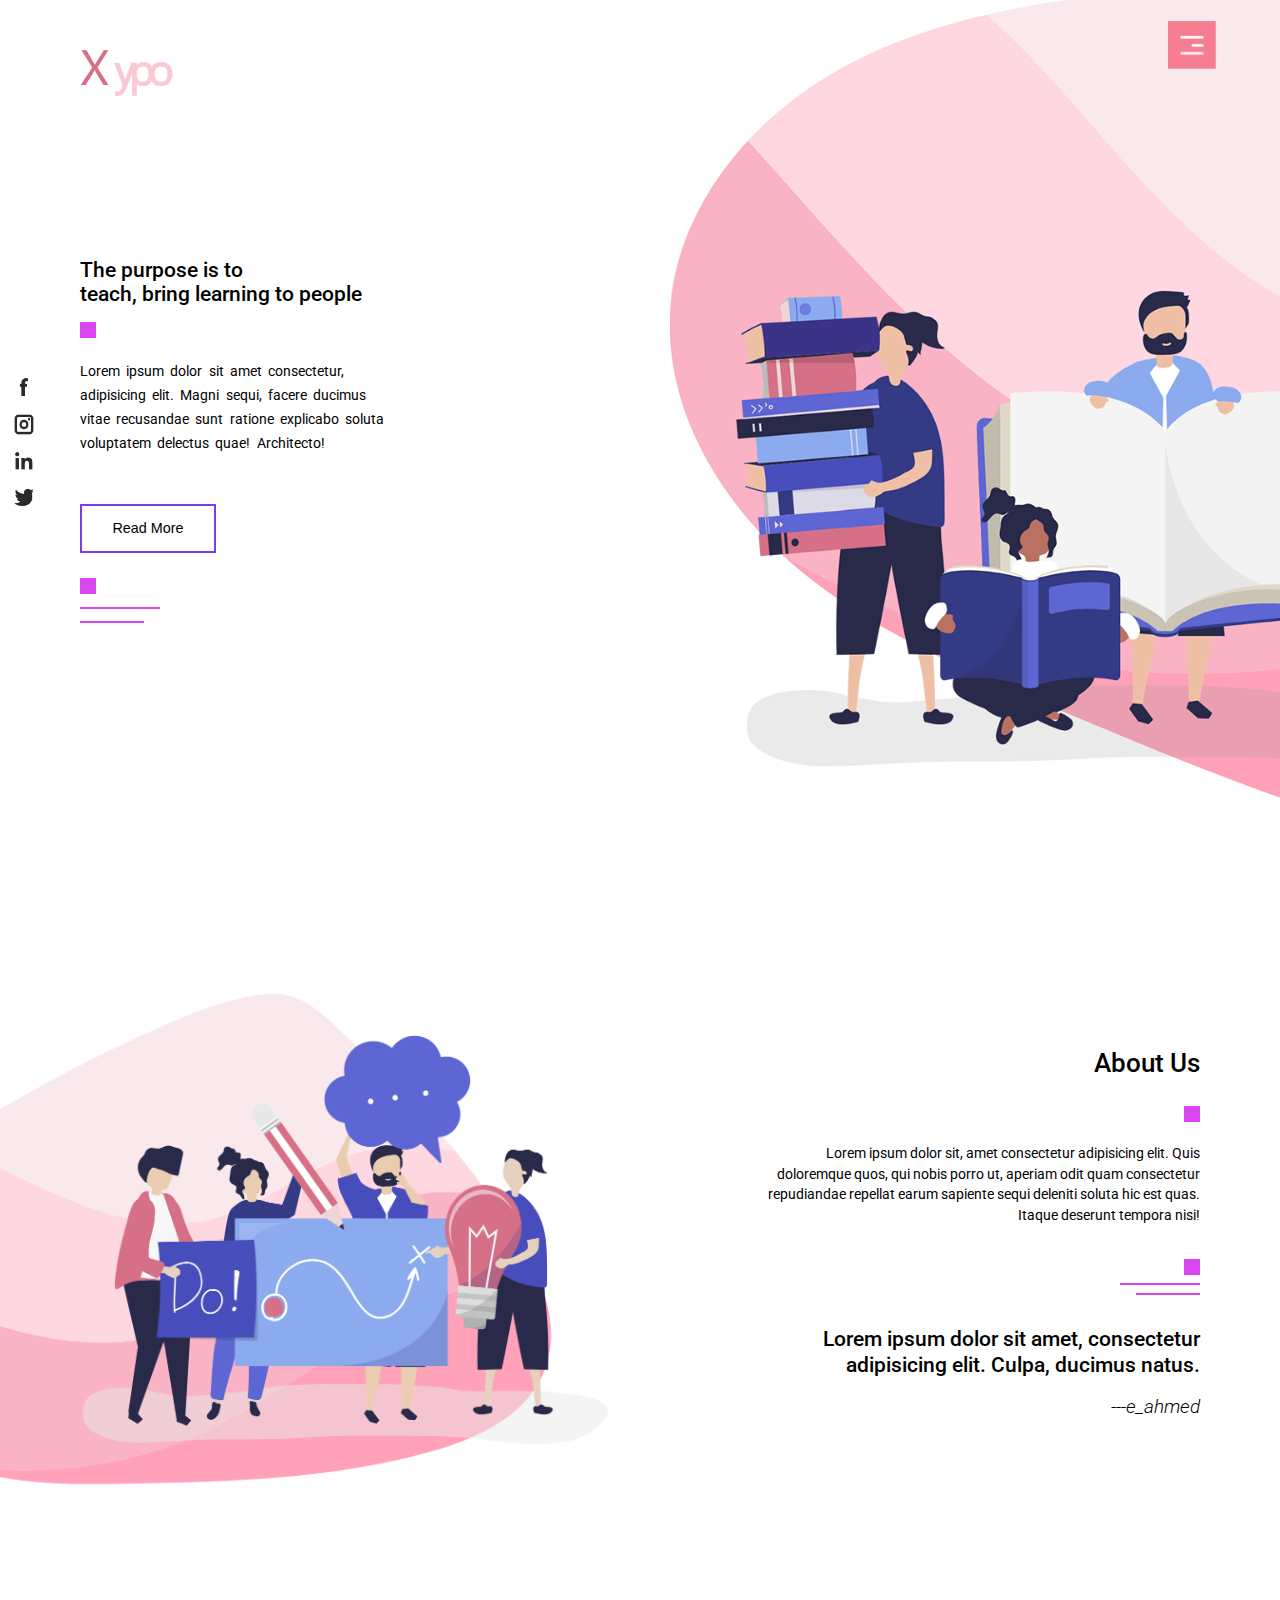
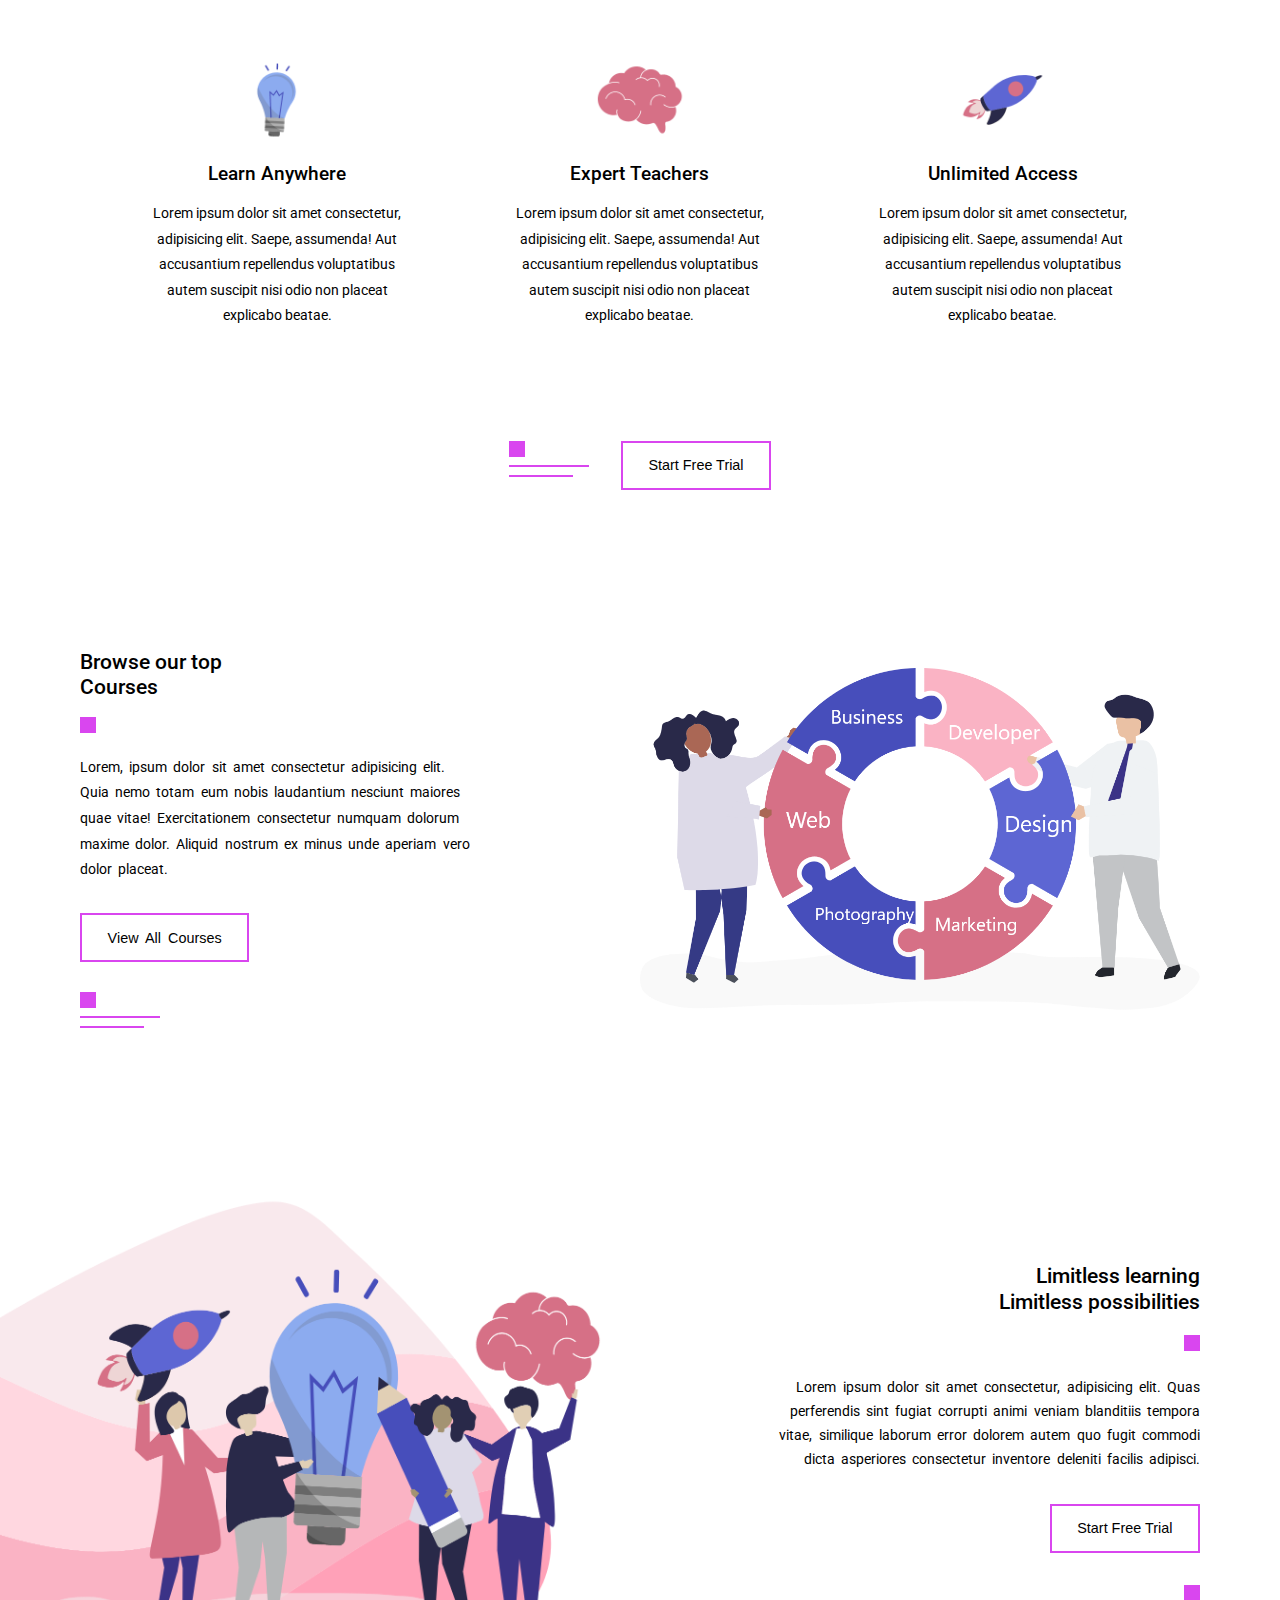
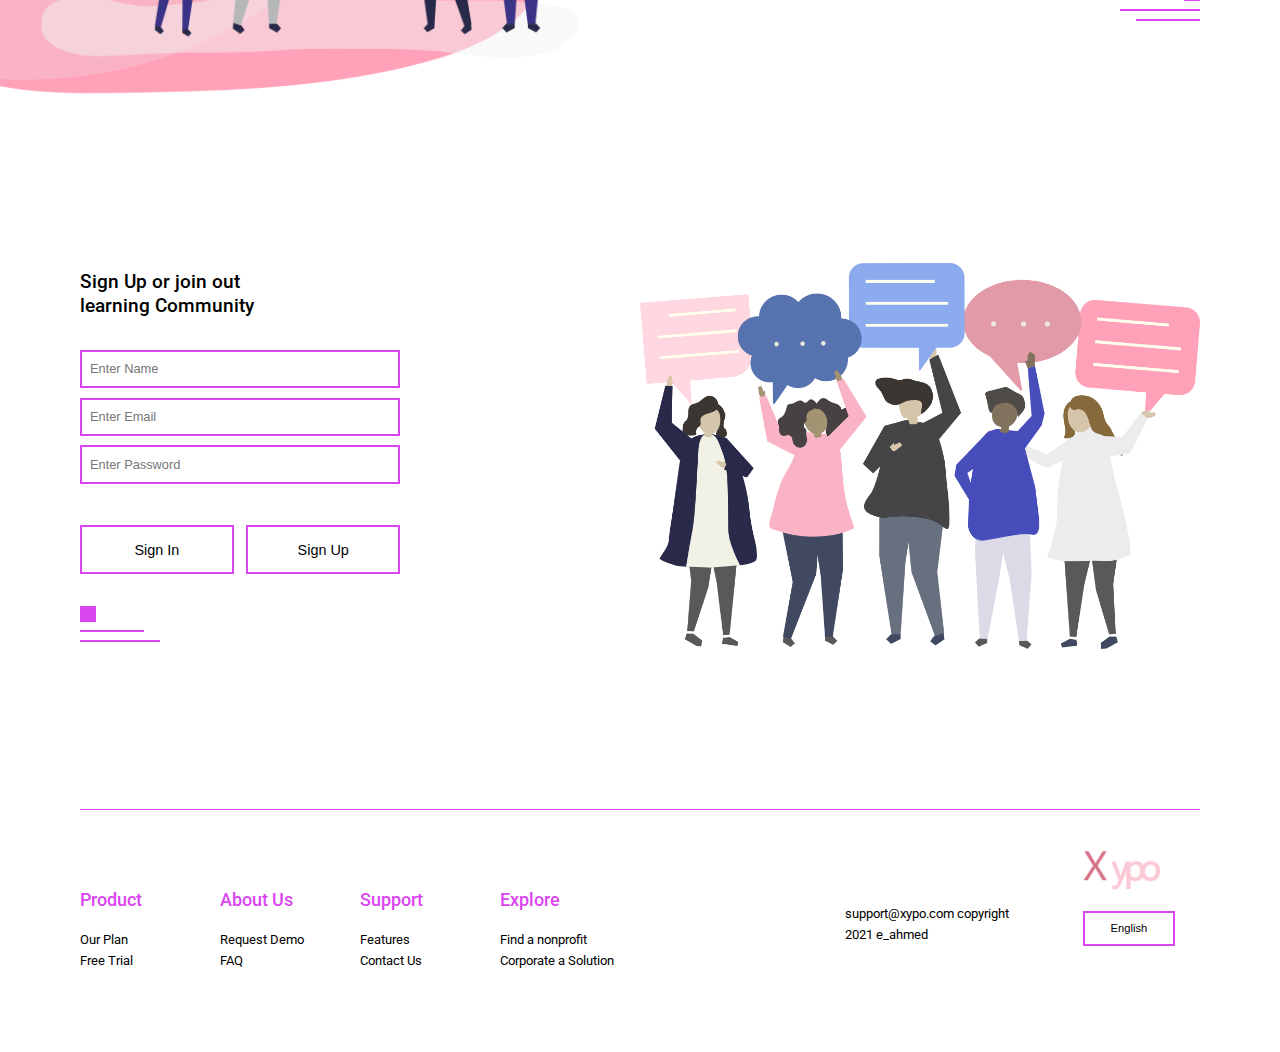
<file: Xypo Website/index.html>
<!DOCTYPE html>
<html lang="en">
<head>
    <meta charset="UTF-8">
    <meta http-equiv="X-UA-Compatible" content="IE=edge">
    <meta name="viewport" content="width=device-width, initial-scale=1.0">
    <title>Xypo Responsive Website</title>
    <link rel="stylesheet" href="css/style.css">
</head>
<body>
    
    <!-- Start Header -->

    <section class="header" id="header">
        <div class="container">
            <div class="header__logoBox">
                <img class="header__img" src="images/logo.png">
            </div>
            <div class="header__content">
                <h1 class="header__title">The purpose is to<br>teach, bring learning to people</h1>
                <span class="header__square"></span>
                <p class="header__desc">Lorem ipsum dolor sit amet consectetur, adipisicing elit. Magni sequi, facere ducimus vitae recusandae sunt ratione explicabo soluta voluptatem delectus quae! Architecto!</p>
                <button class="header__btn">Read More</button>
                <div class="header__line">
                    <span class="header__line--1"></span><br>
                    <span class="header__line--2"></span><br>
                    <span class="header__line--3"></span>
                </div>
            </div>
        </div>
    </section>

    <!-- End Header -->

    <!-- Start SideNav -->

    <nav class="sideNav" id="sideNav">
        <ul class="sideNav__items">
            <li class="sideNav__list"><a class="sideNav__link" href="#header">Home</a></li>
            <li class="sideNav__list"><a class="sideNav__link" href="#about">About Us</a></li>
            <li class="sideNav__list"><a class="sideNav__link" href="#feature">Features</a></li>
            <li class="sideNav__list"><a class="sideNav__link" href="#courses">Courses</a></li>
            <li class="sideNav__list"><a class="sideNav__link" href="#offer">Offer</a></li>
            <li class="sideNav__list"><a class="sideNav__link" href="#contact">Contact</a></li>
        </ul>
    </nav>
    <img src="images/menu.png" id="menuBtn">

    <!-- End SideNav -->

    <!-- Start About -->

    <section class="about" id="about">
        <div class="container">
            <div class="about__row">
                <div class="about__left--col">
                    <div class="about__imgBox">
                        <img class="about__img" src="images/about.png">
                    </div>
                </div>
                <div class="about__right--col">
                    <div class="about__content">
                        <h2 class="about__title">About Us</h2>
                        <span class="about__square"></span>
                        <p class="about__desc">Lorem ipsum dolor sit, amet consectetur adipisicing elit. Quis doloremque quos, qui nobis porro ut, aperiam odit quam consectetur repudiandae repellat earum sapiente sequi deleniti soluta hic est quas. Itaque deserunt tempora nisi!</p>
                        <div class="about__line">
                            <span class="about__line--1"></span><br>
                            <span class="about__line--2"></span><br>
                            <span class="about__line--3"></span>
                        </div>
                        <h3 class="about__desc--short">Lorem ipsum dolor sit amet, consectetur adipisicing elit. Culpa, ducimus natus.</h3>
                        <h4 class="about__author">---e_ahmed</h4>
                    </div>
                </div>
            </div>
        </div>
    </section>

    <!-- End About -->

    <!-- Start Features  -->

    <section class="feature" id="feature">
        <div class="container">
            <div class="feature__row">
                <div class="feature__col">
                    <div class="feature__content">
                        <img class="feature__img" src="images/pic-1.png">
                        <h3 class="feature__title">Learn Anywhere</h3>
                        <p class="feature__desc">Lorem ipsum dolor sit amet consectetur, adipisicing elit. Saepe, assumenda! Aut accusantium repellendus voluptatibus autem suscipit nisi odio non placeat explicabo beatae.</p>
                    </div>
                </div>
                <div class="feature__col">
                    <div class="feature__content">
                        <img class="feature__img" src="images/pic-2.png">
                        <h3 class="feature__title">Expert Teachers</h3>
                        <p class="feature__desc">Lorem ipsum dolor sit amet consectetur, adipisicing elit. Saepe, assumenda! Aut accusantium repellendus voluptatibus autem suscipit nisi odio non placeat explicabo beatae.</p>
                    </div>
                </div>
                <div class="feature__col">
                    <div class="feature__content">
                        <img class="feature__img" src="images/pic-3.png">
                        <h3 class="feature__title">Unlimited Access</h3>
                        <p class="feature__desc">Lorem ipsum dolor sit amet consectetur, adipisicing elit. Saepe, assumenda! Aut accusantium repellendus voluptatibus autem suscipit nisi odio non placeat explicabo beatae.</p>
                    </div>
                </div>
            </div>
            <div class="feature__btnBox">
                <div class="feature__line">
                    <span class="feature__line--1"></span><br>
                    <span class="feature__line--2"></span><br>
                    <span class="feature__line--3"></span>
                </div>
                <button class="feature__btn">Start Free Trial</button>
            </div>
        </div>
    </section>

    <!-- End Features  -->

    <!-- Start Courses -->

    <section class="courses" id="courses">
        <div class="container">
            <div class="courses__row">
                <div class="courses__left--col">
                    <div class="courses__content">
                        <h3 class="courses__title">Browse our top<br>Courses</h3>
                        <span class="courses__square"></span>
                        <p class="courses__desc">Lorem, ipsum dolor sit amet consectetur adipisicing elit. Quia nemo totam eum nobis laudantium nesciunt maiores quae vitae! Exercitationem consectetur numquam dolorum maxime dolor. Aliquid nostrum ex minus unde aperiam vero dolor placeat.</p>
                        <button class="courses__btn">View All Courses</button>
                        <div class="courses__line">
                            <span class="courses__line--1"></span><br>
                            <span class="courses__line--2"></span><br>
                            <span class="courses__line--3"></span>
                        </div>
                    </div>
                </div>
                <div class="courses__right--col">
                    <div class="courses__imgBox">
                        <img class="courses__img" src="images/course.png">
                    </div>
                </div>
            </div>
        </div>
    </section>

    <!-- End Courses -->

    <!-- Start Offer -->

    <section class="offer" id="offer">
        <div class="container">
            <div class="offer__row">
                <div class="offer__left--col">
                    <div class="offer__imgBox">
                        <img class="offer__img" src="images/offer.png">
                    </div>
                </div>
                <div class="offer__right--col">
                    <div class="offer__content">
                        <h3 class="offer__title">Limitless learning<br>Limitless possibilities</h3>
                        <span class="offer__square"></span>
                        <p class="offer__desc">Lorem ipsum dolor sit amet consectetur, adipisicing elit. Quas perferendis sint fugiat corrupti animi veniam blanditiis tempora vitae, similique laborum error dolorem autem quo fugit commodi dicta asperiores consectetur inventore deleniti facilis adipisci.</p>
                        <button class="offer__btn">Start Free Trial</button>
                        <div class="offer__line">
                            <span class="offer__line--1"></span><br>
                            <span class="offer__line--2"></span><br>
                            <span class="offer__line--3"></span>
                        </div>
                    </div>
                </div>
            </div>
        </div>
    </section>

    <!-- End Offer -->

    <!-- start Contact -->

    <section class="contact" id="contact">
        <div class="container">
            <div class="contact__row">
                <div class="contact__left--col">
                    <div class="contact__content">
                        <h3 class="contact__title">Sign Up or join out<br>learning Community</h3>
                        <form>
                            <input class="contact__input" type="text" placeholder="Enter Name">
                            <input class="contact__input" type="text" placeholder="Enter Email">
                            <input class="contact__input" type="text" placeholder="Enter Password">
                            <div class="contact__btnBox">
                                <button class="contact__btn">Sign In</button>
                                <button class="contact__btn">Sign Up</button>
                            </div>
                        </form>
                        <div class="contact__line">
                            <span class="contact__line--1"></span><br>
                            <span class="contact__line--2"></span><br>
                            <span class="contact__line--3"></span>
                        </div>
                    </div>
                </div>
                <div class="contact__right--col">
                    <div class="contact__imgBox">
                        <img class="contact__img" src="images/contact.png">
                    </div>
                </div>
            </div>
        </div>
    </section>

    <!-- End Contact -->

    <!-- Start Footer -->

    <section class="footer" id="footer">
        <div class="container">
            <div class="footer__row">
                <hr>
                <div class="footer__left--col">
                    <div class="footer__content">
                        <div class="footer__subject">
                            <h4>Product</h4>
                            <span>Our Plan</span>
                            <span>Free Trial</span>
                        </div>
                        <div class="footer__subject">
                            <h4>About Us</h4>
                            <span>Request Demo</span>
                            <span>FAQ</span>
                        </div>
                        <div class="footer__subject">
                            <h4>Support</h4>
                            <span>Features</span>
                            <span>Contact Us</span>
                        </div>
                        <div class="footer__subject">
                            <h4>Explore</h4>
                            <span>Find a nonprofit</span>
                            <span>Corporate a Solution</span>
                        </div>
                    </div>
                </div>
                <div class="footer__right--col">
                    <div class="footer__info">
                        <div class="footer__copyright">
                            <span>support@xypo.com copyright</span>
                            <span>2021 e_ahmed</span>
                        </div>
                        <div class="footer__logoBox">
                            <img class="footer__logo" src="images/logo.png">
                            <button class="footer__btn">English</button>
                        </div>
                    </div>
                </div>
            </div>
        </div>
    </section>

    <!-- End Footer -->

    <!-- Start Social-iCons -->

    <div class="social__iconBox">
        <img class="social__icon" src="images/facebook.png">
        <img class="social__icon" src="images/instagram.png">
        <img class="social__icon" src="images/linkedin.png">
        <img class="social__icon" src="images/twitter.png">
    </div>

    <!-- End Social-iCons -->

    <!-- script -->
    <script src="script.js"></script>
</body>
</html>
</file>
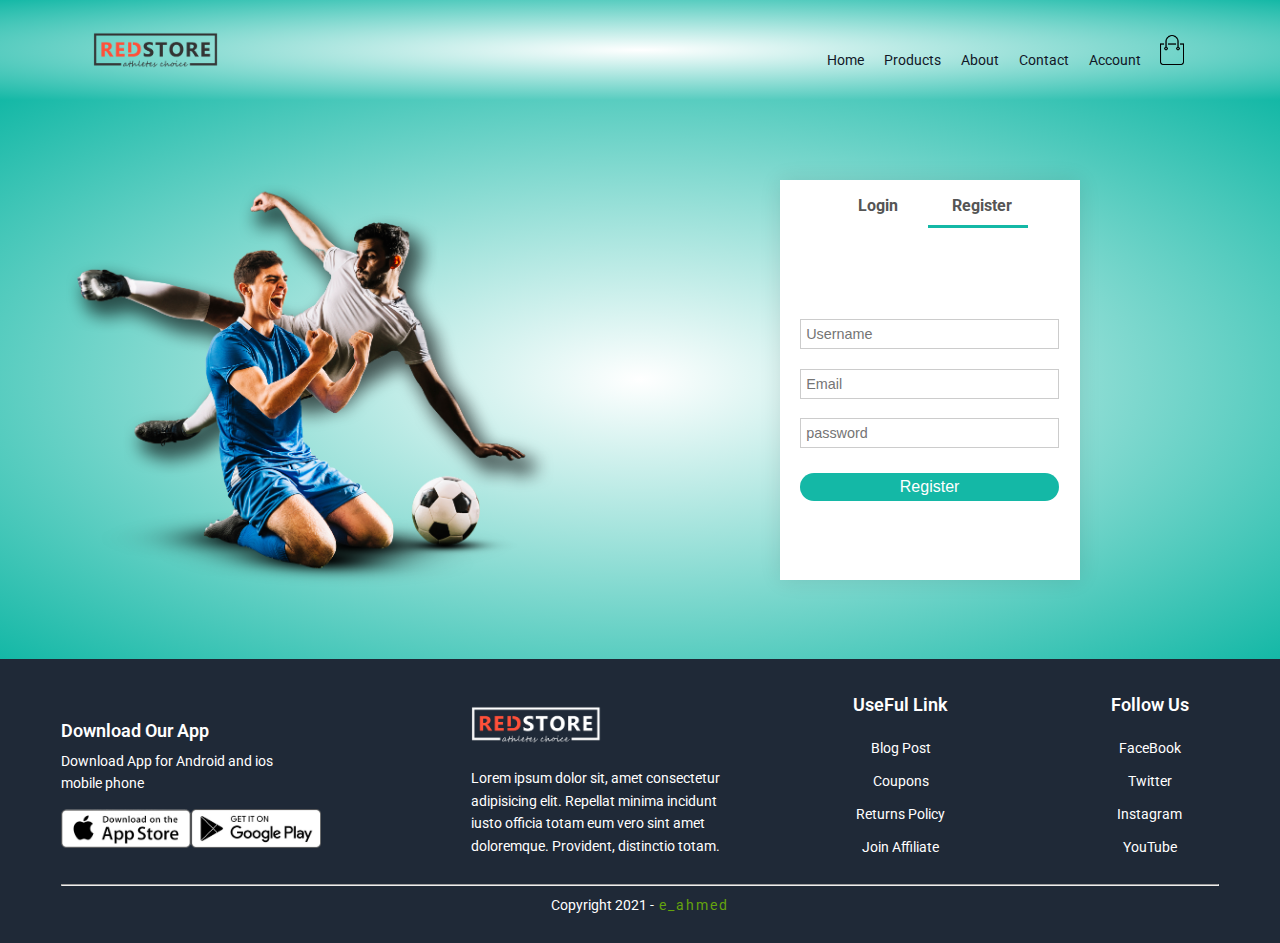
<file: E-commerce Website/account.html>
<!DOCTYPE html>
<html lang="en">
  <head>
    <meta charset="UTF-8" />
    <meta http-equiv="X-UA-Compatible" content="IE=edge" />
    <meta name="viewport" content="width=device-width, initial-scale=1.0" />
    <title>E-commerce Website Design Responsive</title>

    <!-- Font Awesome -->
    <link rel="stylesheet" href="css/all.min.css" />
    <link rel="stylesheet" href="css/fontawesome.min.css" />

    <!-- Main CSS -->
    <link rel="stylesheet" href="css/style.css" />
  </head>
  <body>
    <!-- Start Header -->
    <section class="header">
      <div class="container">
        <div class="navbar">
          <div class="header__logoBox">
            <a href="#"
              ><img class="header__logo" src="images/logo.png" width="125px"
            /></a>
          </div>
          <nav>
            <ul class="header__item" id="MenuItems">
              <li class="header__list"><a href="index.html">Home</a></li>
              <li class="header__list"><a href="products.html">Products</a></li>
              <li class="header__list"><a href="#">About</a></li>
              <li class="header__list"><a href="#">Contact</a></li>
              <li class="header__list"><a href="account.html">Account</a></li>
            </ul>
          </nav>
          <a href="cart.html"
            ><img
              class="header__cart"
              src="images/cart.png"
              width="30px"
              height="30px"
          /></a>
          <img src="images/menu.png" class="menu-icon" onclick="menuToggle()" />
        </div>
      </div>
    </section>
    <!-- End Header -->

    <!-- start account  -->
    <section class="account">
      <div class="container">
        <div class="account__row">
          <div class="account__col--2">
            <img class="account__img" src="images/image1.png" width="100%" />
          </div>
          <div class="account__col--2">
            <div class="account__form">
              <div class="account__btn">
                <span onclick="login()">Login</span>
                <span onclick="register()">Register</span>
                <hr id="Indicator" />
              </div>
              <form id="LoginForm">
                <input type="text" placeholder="Username" />
                <input type="password" placeholder="Password" />
                <button class="account__btn--two">Login</button>
                <a href="#">Forget Password</a>
              </form>
              <form id="RegForm">
                <input type="text" placeholder="Username" />
                <input type="email" placeholder="Email" />
                <input type="password" placeholder="password" />
                <button class="account__btn--two">Register</button>
              </form>
            </div>
          </div>
        </div>
      </div>
    </section>
    <!-- End account  -->

    <!-- Start Footer -->
    <section class="footer">
      <div class="container">
        <div class="footer__row">
          <div class="footer__col--4">
            <div class="footer__content">
              <h3>Download Our App</h3>
              <span>Download App for Android and ios mobile phone</span>
              <div class="footer__app">
                <img src="images/app-store.png" />
                <img src="images/play-store.png" />
              </div>
            </div>
          </div>
          <div class="footer__col--4">
            <div class="footer__content">
              <img class="footer__logo" src="images/logo-white.png" />
              <p>
                Lorem ipsum dolor sit, amet consectetur adipisicing elit.
                Repellat minima incidunt iusto officia totam eum vero sint amet
                doloremque. Provident, distinctio totam.
              </p>
            </div>
          </div>
          <div class="footer__col--4">
            <div class="footer__content">
              <h4>UseFul Link</h4>
              <ul>
                <li><a href="#">Blog Post</a></li>
                <li><a href="#">Coupons</a></li>
                <li><a href="#">Returns Policy</a></li>
                <li><a href="#">Join Affiliate</a></li>
              </ul>
            </div>
          </div>
          <div class="footer__col--4">
            <div class="footer__content">
              <h4>Follow Us</h4>
              <ul>
                <li><a href="#">FaceBook</a></li>
                <li><a href="#">Twitter</a></li>
                <li><a href="#">Instagram</a></li>
                <li><a href="#">YouTube</a></li>
              </ul>
            </div>
          </div>
        </div>
        <hr />
        <div class="footer__copyright">
          <p>
            Copyright 2021 -<a class="copyright__link" href="#"> e_ahmed</a>
          </p>
        </div>
      </div>
    </section>
    <!-- End Footer -->

    <!-- Js -->
    <script src="script.js"></script>

    <script>

      let RegForm = document.getElementById('RegForm');
      let LoginForm = document.getElementById('LoginForm')
      let Indicator = document.getElementById('Indicator')

      function register(){
        RegForm.style.transform = `translateX(0px)`
        LoginForm.style.transform = `translateX(0px)`
        Indicator.style.transform = `translateX(100px)`
      }

      function login(){
        RegForm.style.transform = `translateX(300px)`
        LoginForm.style.transform = `translateX(300px)`
        Indicator.style.transform = `translateX(0px)`
      }
      
    </script>


  </body>
</html>
</file>
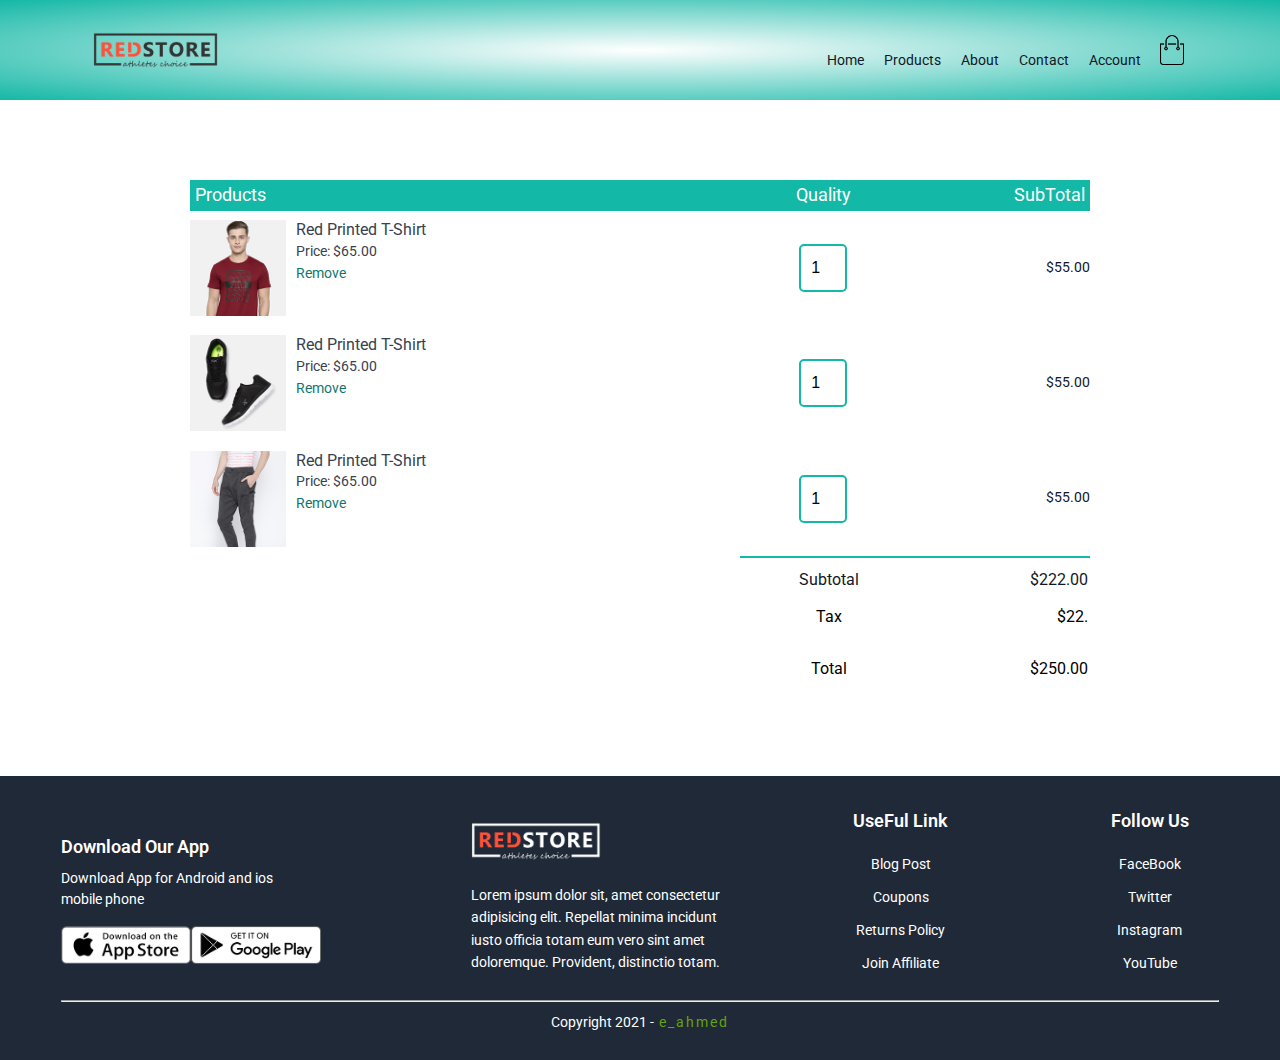
<file: E-commerce Website/cart.html>
<!DOCTYPE html>
<html lang="en">
<head>
    <meta charset="UTF-8">
    <meta http-equiv="X-UA-Compatible" content="IE=edge">
    <meta name="viewport" content="width=device-width, initial-scale=1.0">
    <title>E-commerce Website Design Responsive</title>

    <!-- Font Awesome -->
    <link rel="stylesheet" href="css/all.min.css">
    <link rel="stylesheet" href="css/fontawesome.min.css">

    <!-- Main CSS -->
    <link rel="stylesheet" href="css/style.css">
</head>
<body>
    
    <!-- Start Header -->
    <section class="header">
        <div class="container">
            <div class="navbar">
                <div class="header__logoBox">
                    <a href="#"><img class="header__logo" src="images/logo.png" width="125px"></a>
                </div>
                <nav>
                    <ul class="header__item" id="MenuItems">
                        <li class="header__list"><a href="index.html">Home</a></li>
                        <li class="header__list"><a href="products.html">Products</a></li>
                        <li class="header__list"><a href="#">About</a></li>
                        <li class="header__list"><a href="#">Contact</a></li>
                        <li class="header__list"><a href="account.html">Account</a></li>
                    </ul>
                </nav>
                <a href="cart.html"><img class="header__cart" src="images/cart.png" width="30px" height="30px"></a>
                <img src="images/menu.png" class="menu-icon" onclick="menuToggle()">
            </div>
            
        </div>
    </section>
    <!-- End Header -->

    <!-- start cart -->
<section class="cart">
    <div class="container">
        <table class="cart__table">
            <tr class="cart__header--tr">
                <th class="cart__header--th">Products</th>
                <th class="cart__header--th">Quality</th>
                <th class="cart__header--th">SubTotal</th>
            </tr>
            <tr class="cart__body--tr">
                <td class="cart__body--td">
                    <div class="cart__content">
                        <img class="cart__img" src="images/buy-1.jpg">
                        <div class="cart__info">
                            <h4>Red Printed T-Shirt</h4>
                            <span>Price: $65.00</span>
                            <br>
                            <a href="#">Remove</a>
                        </div>
                    </div>
                </td>
                <td class="cart__body--td"><input type="number" value="1"></td>
                <td class="cart__body--td">$55.00</td>
            </tr>
            <tr class="cart__body--tr">
                <td class="cart__body--td">
                    <div class="cart__content">
                        <img class="cart__img" src="images/buy-2.jpg">
                        <div class="cart__info">
                            <h4>Red Printed T-Shirt</h4>
                            <span>Price: $65.00</span>
                            <br>
                            <a href="#">Remove</a>
                        </div>
                    </div>
                </td>
                <td class="cart__body--td"><input type="number" value="1"></td>
                <td class="cart__body--td">$55.00</td>
            </tr>
            <tr class="cart__body--tr">
                <td class="cart__body--td">
                    <div class="cart__content">
                        <img class="cart__img" src="images/buy-3.jpg">
                        <div class="cart__info">
                            <h4>Red Printed T-Shirt</h4>
                            <span>Price: $65.00</span>
                            <br>
                            <a href="#">Remove</a>
                        </div>
                    </div>
                </td>
                <td class="cart__body--td"><input type="number" value="1"></td>
                <td class="cart__body--td">$55.00</td>
            </tr>
        </table>
        <div class="cart__total">
            <table class="cart__total--table">
                <tr class="cart__total--header">
                    <th class="cart__total--th">Subtotal</th>
                    <th class="cart__total--th">$222.00</th>
                </tr>
                <tr class="cart__total--body">
                    <td class="cart__total--td">Tax</td>
                    <td class="cart__total--td">$22.</td>
                </tr>
                <tr class="cart__total--body">
                    <td class="cart__total--td">Total</td>
                    <td class="cart__total--td">$250.00</td>
                </tr>
            </table>
        </div>
    </div>
</section>
    <!-- End cart -->




    <!-- Start Footer -->
    <section class="footer">
        <div class="container">
            <div class="footer__row">
                <div class="footer__col--4">
                    <div class="footer__content">
                        <h3>Download Our App</h3>
                        <span>Download App for Android and ios mobile phone</span>
                        <div class="footer__app">
                            <img src="images/app-store.png">
                            <img src="images/play-store.png">
                        </div>
                    </div>
                </div>
                <div class="footer__col--4">
                    <div class="footer__content">
                        <img class="footer__logo" src="images/logo-white.png">
                        <p>Lorem ipsum dolor sit, amet consectetur adipisicing elit. Repellat minima incidunt iusto officia totam eum vero sint amet doloremque. Provident, distinctio totam.</p>
                    </div>
                </div>
                <div class="footer__col--4">
                    <div class="footer__content">
                        <h4>UseFul Link</h4>
                        <ul>
                            <li><a href="#">Blog Post</a></li>
                            <li><a href="#">Coupons</a></li>
                            <li><a href="#">Returns Policy</a></li>
                            <li><a href="#">Join Affiliate</a></li>
                        </ul>
                    </div>
                </div>
                <div class="footer__col--4">
                    <div class="footer__content">
                        <h4>Follow Us</h4>
                        <ul>
                            <li><a href="#">FaceBook</a></li>
                            <li><a href="#">Twitter</a></li>
                            <li><a href="#">Instagram</a></li>
                            <li><a href="#">YouTube</a></li>
                        </ul>
                    </div>
                </div>
            </div>
            <hr>
            <div class="footer__copyright">
                <p>Copyright 2021 -<a class="copyright__link" href="#"> e_ahmed</a></p>
            </div>
        </div>
    </section>
    <!-- End Footer -->



    <!-- Js -->
    <script src="script.js"></script>


</body>
</html>
</file>
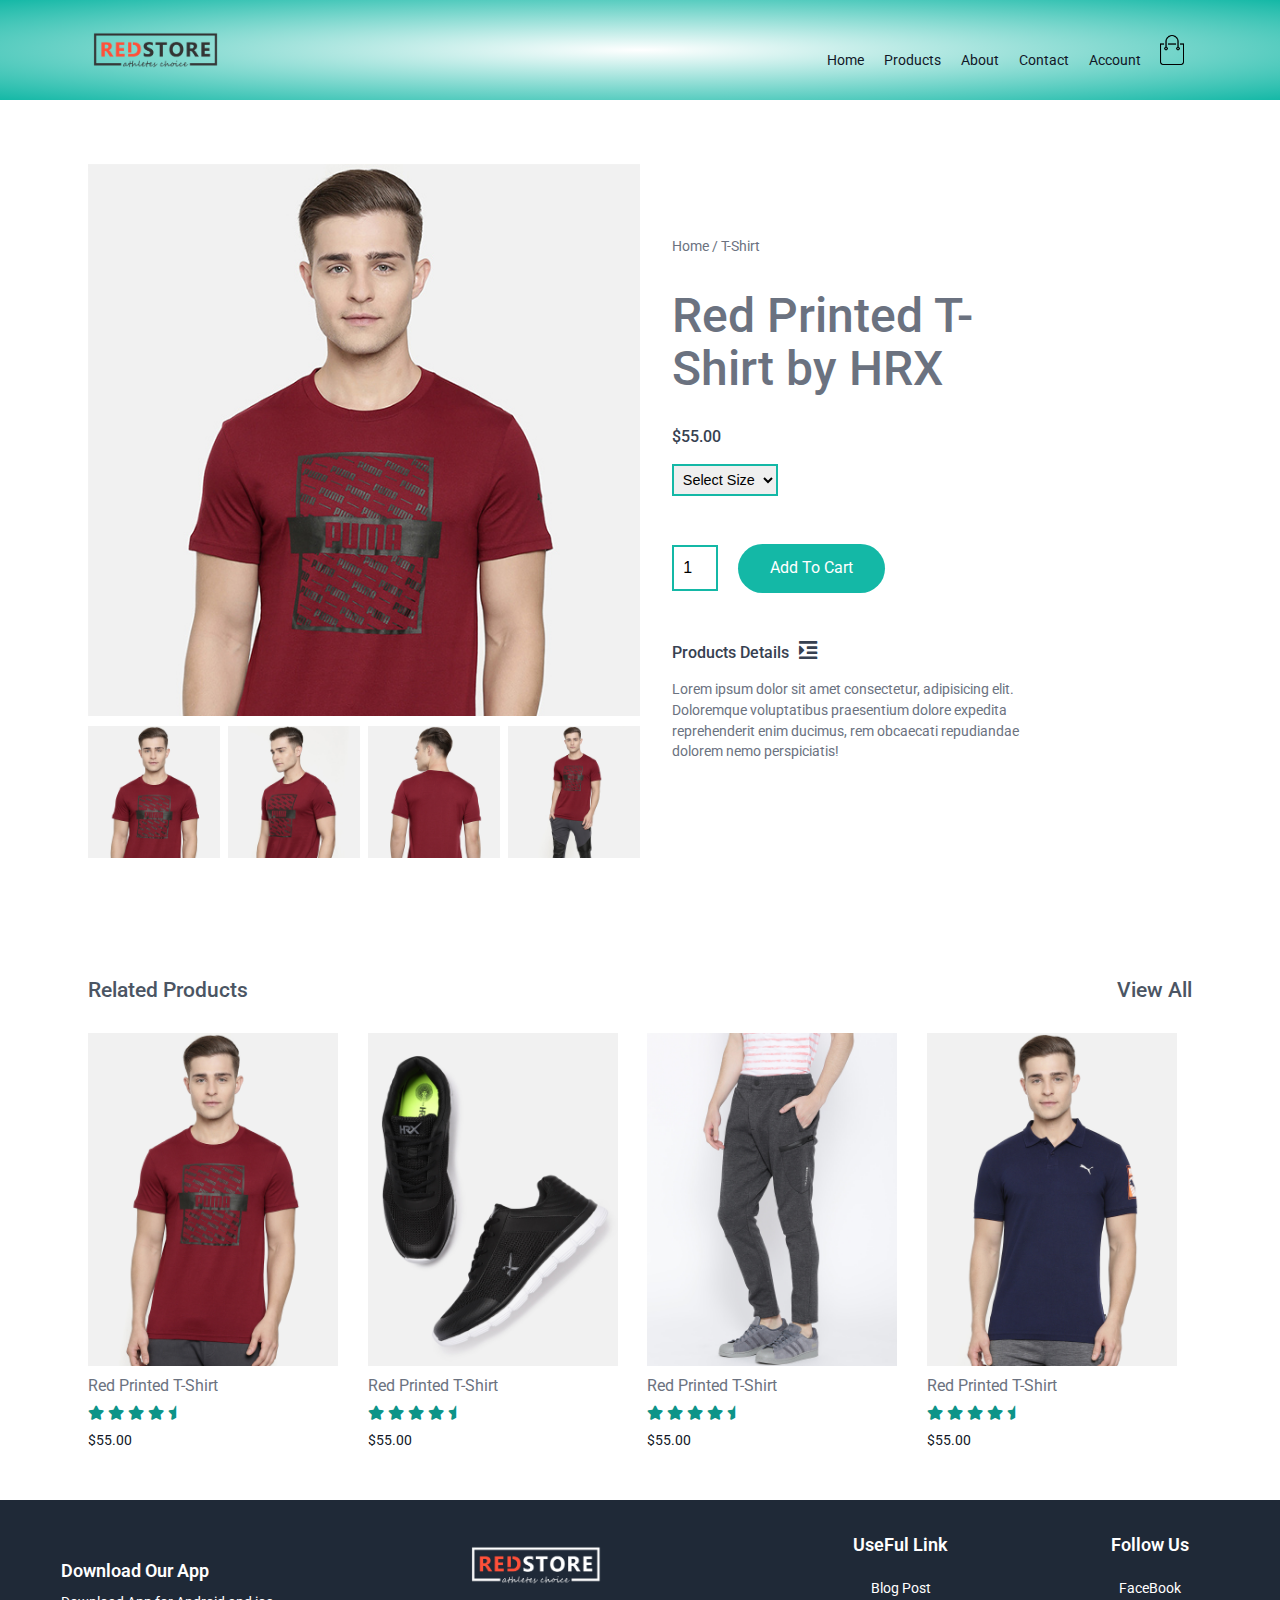
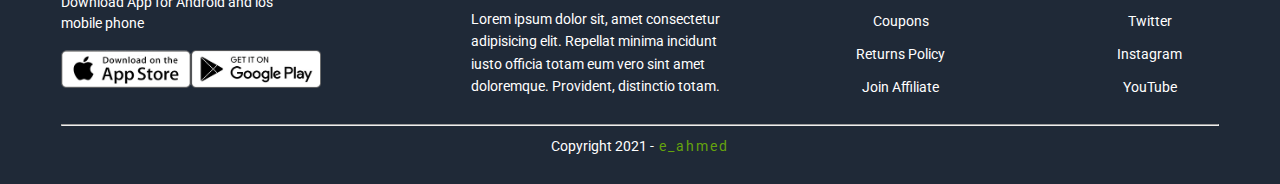
<file: E-commerce Website/products.Details.html>
<!DOCTYPE html>
<html lang="en">
<head>
    <meta charset="UTF-8">
    <meta http-equiv="X-UA-Compatible" content="IE=edge">
    <meta name="viewport" content="width=device-width, initial-scale=1.0">
    <title>E-commerce Website Design Responsive</title>

    <!-- Font Awesome -->
    <link rel="stylesheet" href="css/all.min.css">
    <link rel="stylesheet" href="css/fontawesome.min.css">

    <!-- Main CSS -->
    <link rel="stylesheet" href="css/style.css">
</head>
<body>
    
    <!-- Start Header -->
    <section class="header">
        <div class="container">
            <div class="navbar">
                <div class="header__logoBox">
                    <a href="#"><img class="header__logo" src="images/logo.png" width="125px"></a>
                </div>
                <nav>
                    <ul class="header__item" id="MenuItems">
                        <li class="header__list"><a href="index.html">Home</a></li>
                        <li class="header__list"><a href="products.html">Products</a></li>
                        <li class="header__list"><a href="#">About</a></li>
                        <li class="header__list"><a href="#">Contact</a></li>
                        <li class="header__list"><a href="account.html">Account</a></li>
                    </ul>
                </nav>
                <a href="cart.html"><img class="header__cart" src="images/cart.png" width="30px" height="30px"></a>
                <img src="images/menu.png" class="menu-icon" onclick="menuToggle()">
            </div>
            
        </div>
    </section>
    <!-- End Header -->



    <!-- start products details -->
    <section class="details">
        <div class="container">
            <div class="details__row">
                <div class="details__col--2">
                    <img src="images/gallery-1.jpg" class="details__img" id="productImg">
                    <div class="details__small--row">
                        <div class="details__small--col">
                            <img src="images/gallery-1.jpg" width="100%" class="details__small--img">
                        </div>
                        <div class="details__small--col">
                            <img src="images/gallery-2.jpg" width="100%" class="details__small--img">
                        </div>
                        <div class="details__small--col">
                            <img src="images/gallery-3.jpg" width="100%" class="details__small--img">
                        </div>
                        <div class="details__small--col">
                            <img src="images/gallery-4.jpg" width="100%" class="details__small--img">
                        </div>
                    </div>
                </div>
                <div class="details__col--2">
                    <div class="details__content">
                        <p>Home / T-Shirt</p>
                    <h2>Red Printed T-Shirt by HRX</h2>
                    <h5>$55.00</h5>
                    <select>
                        <option>Select Size</option>
                        <option>XL</option>
                        <option>XXL</option>
                        <option>Small</option>
                        <option>Medium</option>
                        <option>Large</option>
                    </select>
                    <input type="number" value="1">
                    <a href="#" class="details__btn">Add To Cart</a>
                    <h3>Products Details<i class="fa fa-indent"></i></h3>
                    <p>Lorem ipsum dolor sit amet consectetur, adipisicing elit. Doloremque voluptatibus praesentium dolore expedita reprehenderit enim ducimus, rem obcaecati repudiandae dolorem nemo perspiciatis!</p>
                    </div>
                </div>
            </div>
        </div>
    </section>
    <!-- End products details -->

    <!-- start Related Products -->
    <section class="related">
        <div class="container">
            <div class="related__title">
                <h2>Related Products</h2>
                <p>View All</p>
            </div>
            <div class="related__row">
                <div class="related__col--4">
                    <img class="related__img" src="images/product-1.jpg">
                    <h4>Red Printed T-Shirt</h4>
                    <div class="related__rating">
                        <i class="fa fa-star"></i>
                        <i class="fa fa-star"></i>
                        <i class="fa fa-star"></i>
                        <i class="fa fa-star"></i>
                        <i class="fa fa-star-half"></i>
                    </div>
                    <span class="related__price">$55.00</span>
                </div>
                <div class="related__col--4">
                    <img class="related__img"  src="images/product-2.jpg">
                    <h4>Red Printed T-Shirt</h4>
                    <div class="related__rating">
                        <i class="fa fa-star"></i>
                        <i class="fa fa-star"></i>
                        <i class="fa fa-star"></i>
                        <i class="fa fa-star"></i>
                        <i class="fa fa-star-half"></i>
                    </div>
                    <span class="related__price">$55.00</span>
                </div>
                <div class="related__col--4">
                    <img class="related__img"  src="images/product-3.jpg">
                    <h4>Red Printed T-Shirt</h4>
                    <div class="related__rating">
                        <i class="fa fa-star"></i>
                        <i class="fa fa-star"></i>
                        <i class="fa fa-star"></i>
                        <i class="fa fa-star"></i>
                        <i class="fa fa-star-half"></i>
                    </div>
                    <span class="related__price">$55.00</span>
                </div>
                <div class="related__col--4">
                    <img class="related__img"  src="images/product-4.jpg">
                    <h4>Red Printed T-Shirt</h4>
                    <div class="related__rating">
                        <i class="fa fa-star"></i>
                        <i class="fa fa-star"></i>
                        <i class="fa fa-star"></i>
                        <i class="fa fa-star"></i>
                        <i class="fa fa-star-half"></i>
                    </div>
                    <span class="related__price">$55.00</span>
                </div>
            </div>
        </div>
    </section>
    <!-- End Related Products -->


    <!-- Start Footer -->
    <section class="footer">
        <div class="container">
            <div class="footer__row">
                <div class="footer__col--4">
                    <div class="footer__content">
                        <h3>Download Our App</h3>
                        <span>Download App for Android and ios mobile phone</span>
                        <div class="footer__app">
                            <img src="images/app-store.png">
                            <img src="images/play-store.png">
                        </div>
                    </div>
                </div>
                <div class="footer__col--4">
                    <div class="footer__content">
                        <img class="footer__logo" src="images/logo-white.png">
                        <p>Lorem ipsum dolor sit, amet consectetur adipisicing elit. Repellat minima incidunt iusto officia totam eum vero sint amet doloremque. Provident, distinctio totam.</p>
                    </div>
                </div>
                <div class="footer__col--4">
                    <div class="footer__content">
                        <h4>UseFul Link</h4>
                        <ul>
                            <li><a href="#">Blog Post</a></li>
                            <li><a href="#">Coupons</a></li>
                            <li><a href="#">Returns Policy</a></li>
                            <li><a href="#">Join Affiliate</a></li>
                        </ul>
                    </div>
                </div>
                <div class="footer__col--4">
                    <div class="footer__content">
                        <h4>Follow Us</h4>
                        <ul>
                            <li><a href="#">FaceBook</a></li>
                            <li><a href="#">Twitter</a></li>
                            <li><a href="#">Instagram</a></li>
                            <li><a href="#">YouTube</a></li>
                        </ul>
                    </div>
                </div>
            </div>
            <hr>
            <div class="footer__copyright">
                <p>Copyright 2021 -<a class="copyright__link" href="#"> e_ahmed</a></p>
            </div>
        </div>
    </section>
    <!-- End Footer -->


    <!-- //  JS for products Gallery  -->

    

    <!-- Js -->
    <script src="script.js"></script>
</body>
</html>
</file>
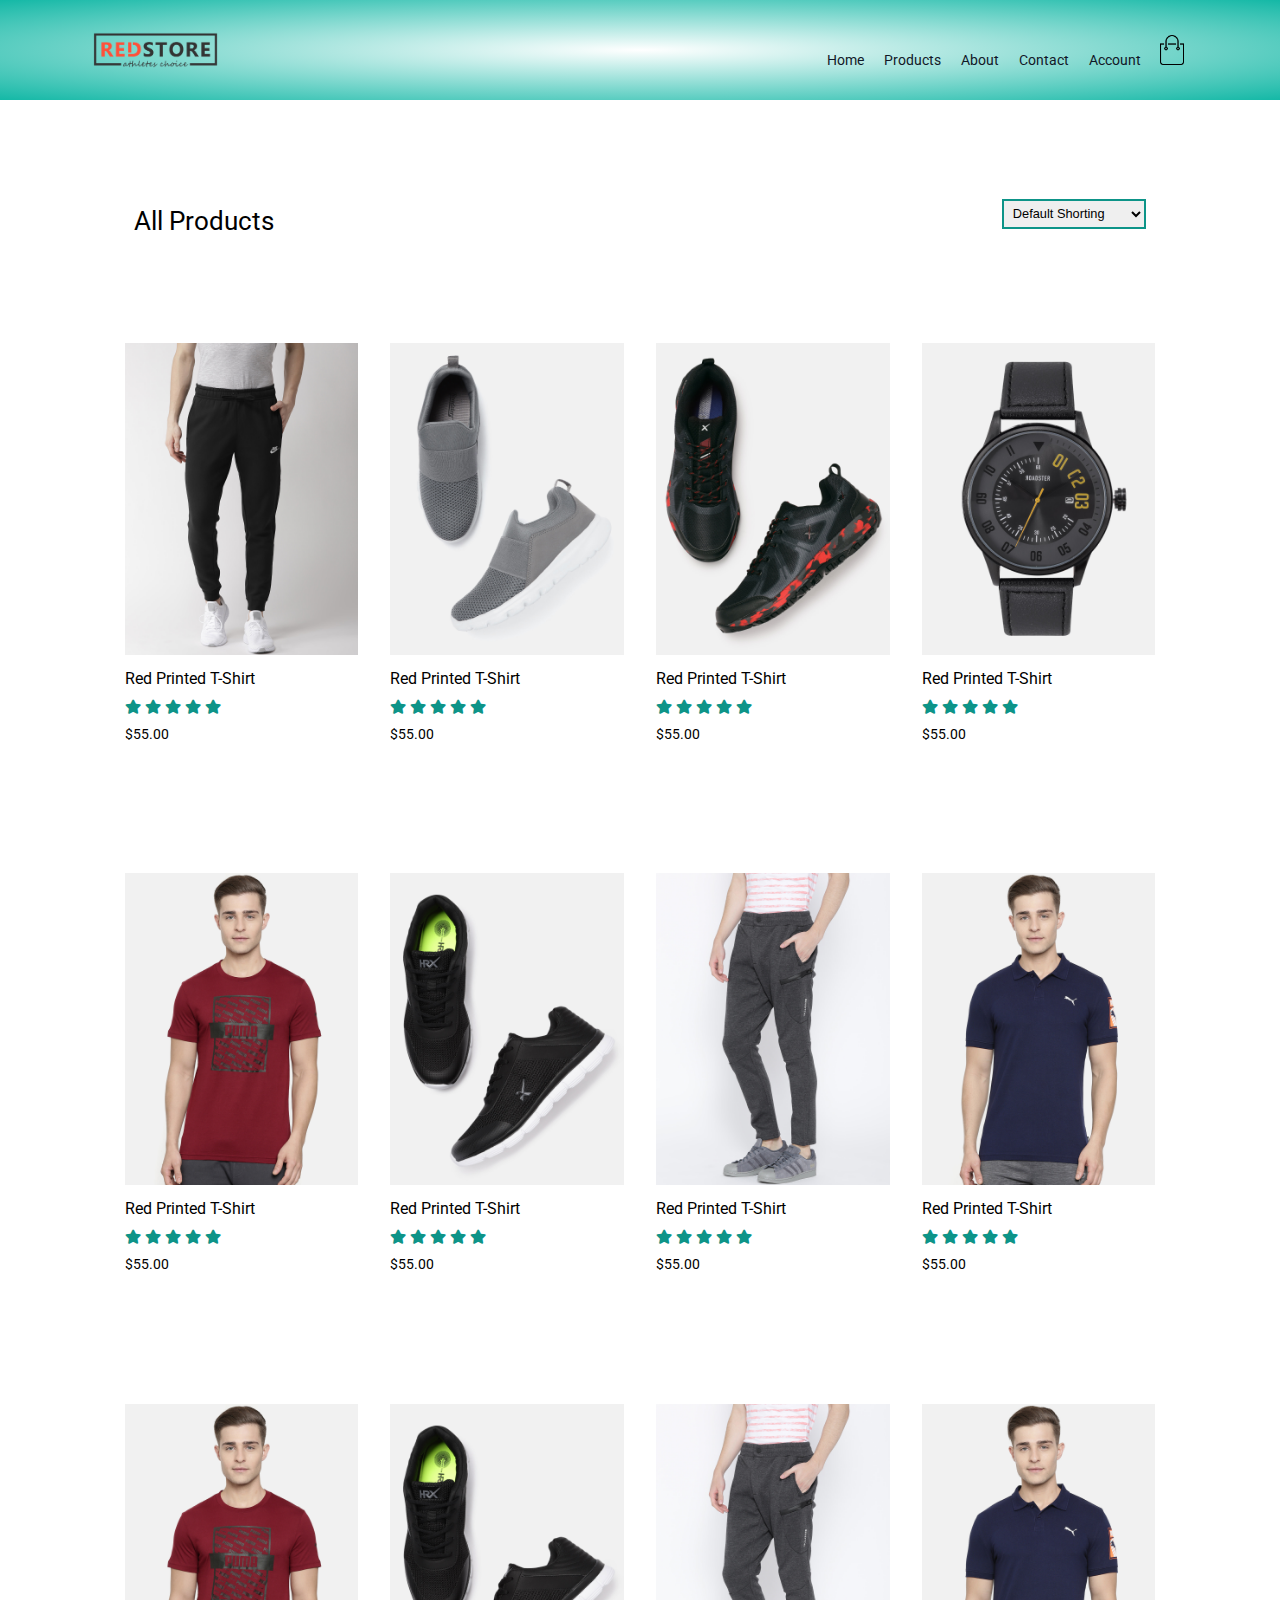
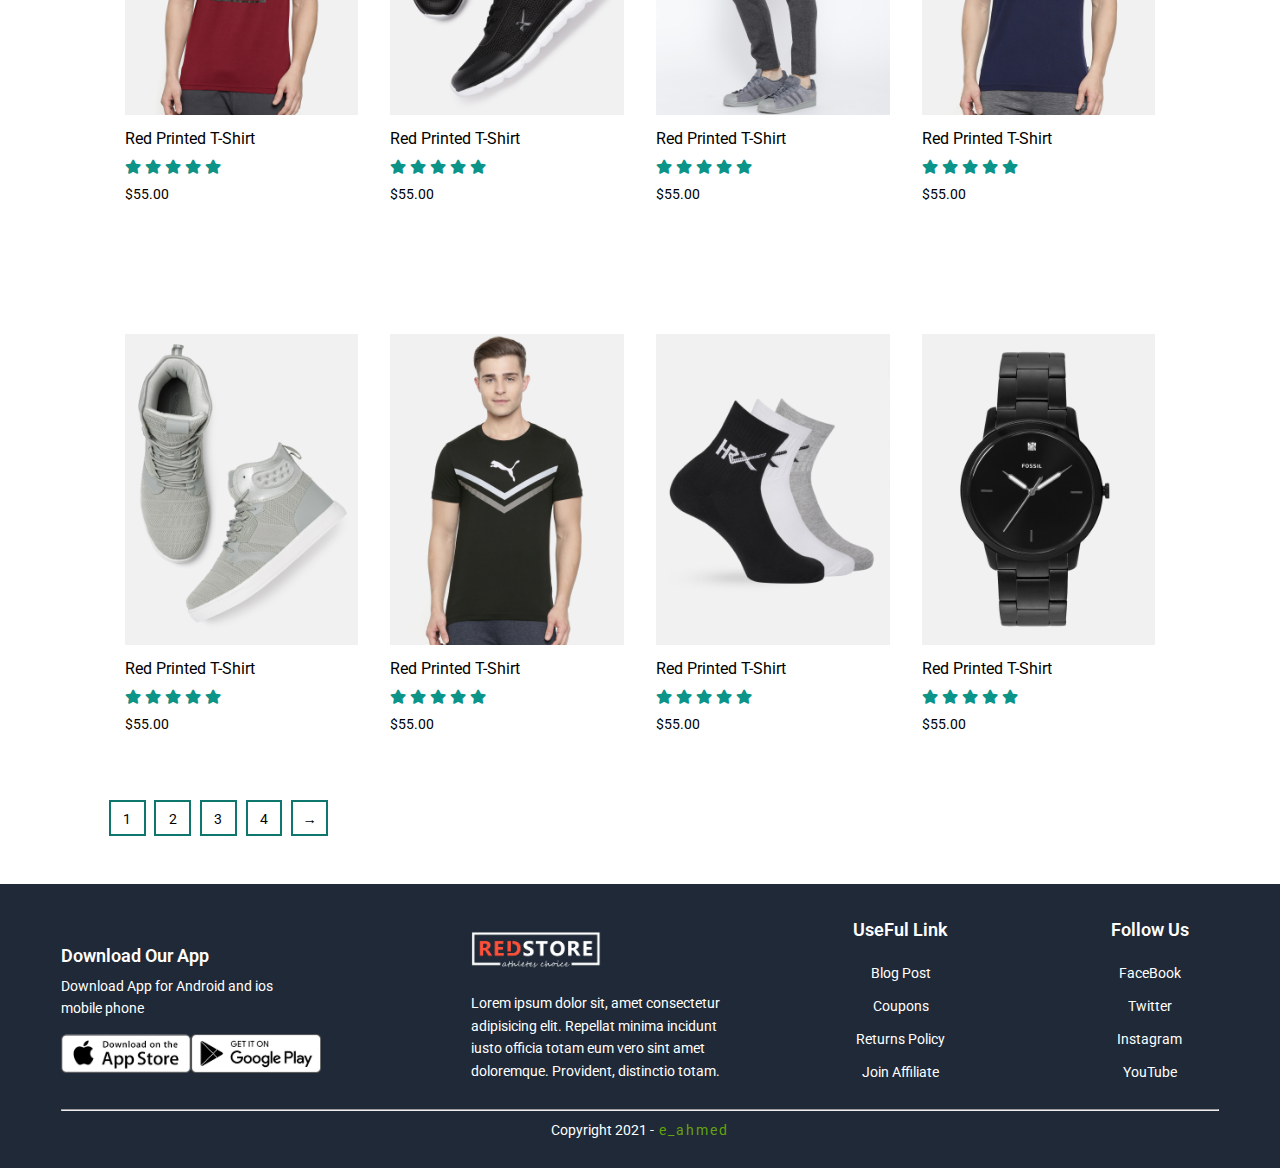
<file: E-commerce Website/products.html>
<!DOCTYPE html>
<html lang="en">
<head>
    <meta charset="UTF-8">
    <meta http-equiv="X-UA-Compatible" content="IE=edge">
    <meta name="viewport" content="width=device-width, initial-scale=1.0">
    <title>E-commerce Website Design Responsive</title>

    <!-- Font Awesome -->
    <link rel="stylesheet" href="css/all.min.css">
    <link rel="stylesheet" href="css/fontawesome.min.css">

    <!-- Main CSS -->
    <link rel="stylesheet" href="css/style.css">
</head>
<body>
    
    <!-- Start Header -->
    <section class="header">
        <div class="container">
            <div class="navbar">
                <div class="header__logoBox">
                    <a href="#"><img class="header__logo" src="images/logo.png" width="125px"></a>
                </div>
                <nav>
                    <ul class="header__item" id="MenuItems">
                        <li class="header__list"><a href="index.html">Home</a></li>
                        <li class="header__list"><a href="products.html">Products</a></li>
                        <li class="header__list"><a href="#">About</a></li>
                        <li class="header__list"><a href="#">Contact</a></li>
                        <li class="header__list"><a href="account.html">Account</a></li>
                    </ul>
                </nav>
                <a href="cart.html"><img class="header__cart" src="images/cart.png" width="30px" height="30px"></a>
                <img src="images/menu.png" class="menu-icon" onclick="menuToggle()">
            </div>
            
        </div>
    </section>
    <!-- End Header -->



    <!-- Start Products -->
    <section class="products">
        <div class="container">
                <div class="products__row products__row--2">
                    <h3 class="products__row--title">All Products</h3>
                    <select>
                        <option>Default Shorting</option>
                        <option>Short By price</option>
                        <option>Short By Popularity</option>
                        <option>Short By Rating</option>
                        <option>Short By Sale</option>
                    </select>
                </div>
                <div class="products__row">
                    <div class="products__col--4">
                        <a href="#"><img class="products__img" src="images/product-12.jpg"></a>
                        <h3>Red Printed T-Shirt</h3>
                        <div class="products__rating">
                            <i class="fa fa-star"></i>
                            <i class="fa fa-star"></i>
                            <i class="fa fa-star"></i>
                            <i class="fa fa-star"></i>
                            <i class="fa fa-star"></i>
                        </div>
                        <span>$55.00</span>
                    </div>
                    <div class="products__col--4">
                        <a href="#"><img class="products__img" src="images/product-11.jpg"></a>
                        <h3>Red Printed T-Shirt</h3>
                        <div class="products__rating">
                            <i class="fa fa-star"></i>
                            <i class="fa fa-star"></i>
                            <i class="fa fa-star"></i>
                            <i class="fa fa-star"></i>
                            <i class="fa fa-star"></i>
                        </div>
                        <span>$55.00</span>
                    </div>
                    <div class="products__col--4">
                        <a href="#"><img class="products__img" src="images/product-10.jpg"></a>
                        <h3>Red Printed T-Shirt</h3>
                        <div class="products__rating">
                            <i class="fa fa-star"></i>
                            <i class="fa fa-star"></i>
                            <i class="fa fa-star"></i>
                            <i class="fa fa-star"></i>
                            <i class="fa fa-star"></i>
                        </div>
                        <span>$55.00</span>
                    </div>
                    <div class="products__col--4">
                        <a href="#"><img class="products__img" src="images/product-9.jpg"></a>
                        <h3>Red Printed T-Shirt</h3>
                        <div class="products__rating">
                            <i class="fa fa-star"></i>
                            <i class="fa fa-star"></i>
                            <i class="fa fa-star"></i>
                            <i class="fa fa-star"></i>
                            <i class="fa fa-star"></i>
                        </div>
                        <span>$55.00</span>
                    </div>
                </div>
            <div class="products__row">
                <div class="products__col--4">
                    <a href="#"><img class="products__img" src="images/product-1.jpg"></a>
                    <h3>Red Printed T-Shirt</h3>
                    <div class="products__rating">
                        <i class="fa fa-star"></i>
                        <i class="fa fa-star"></i>
                        <i class="fa fa-star"></i>
                        <i class="fa fa-star"></i>
                        <i class="fa fa-star"></i>
                    </div>
                    <span>$55.00</span>
                </div>
                <div class="products__col--4">
                    <a href="#"><img class="products__img" src="images/product-2.jpg"></a>
                    <h3>Red Printed T-Shirt</h3>
                    <div class="products__rating">
                        <i class="fa fa-star"></i>
                        <i class="fa fa-star"></i>
                        <i class="fa fa-star"></i>
                        <i class="fa fa-star"></i>
                        <i class="fa fa-star"></i>
                    </div>
                    <span>$55.00</span>
                </div>
                <div class="products__col--4">
                    <a href="#"><img class="products__img" src="images/product-3.jpg"></a>
                    <h3>Red Printed T-Shirt</h3>
                    <div class="products__rating">
                        <i class="fa fa-star"></i>
                        <i class="fa fa-star"></i>
                        <i class="fa fa-star"></i>
                        <i class="fa fa-star"></i>
                        <i class="fa fa-star"></i>
                    </div>
                    <span>$55.00</span>
                </div>
                <div class="products__col--4">
                    <a href="#"><img class="products__img" src="images/product-4.jpg"></a>
                    <h3>Red Printed T-Shirt</h3>
                    <div class="products__rating">
                        <i class="fa fa-star"></i>
                        <i class="fa fa-star"></i>
                        <i class="fa fa-star"></i>
                        <i class="fa fa-star"></i>
                        <i class="fa fa-star"></i>
                    </div>
                    <span>$55.00</span>
                </div>
            </div>
            
            <div class="products__row">
                <div class="products__col--4">
                    <a href="#"><img class="products__img" src="images/product-1.jpg"></a>
                    <h3>Red Printed T-Shirt</h3>
                    <div class="products__rating">
                        <i class="fa fa-star"></i>
                        <i class="fa fa-star"></i>
                        <i class="fa fa-star"></i>
                        <i class="fa fa-star"></i>
                        <i class="fa fa-star"></i>
                    </div>
                    <span>$55.00</span>
                </div>
                <div class="products__col--4">
                    <a href="#"><img class="products__img" src="images/product-2.jpg"></a>
                    <h3>Red Printed T-Shirt</h3>
                    <div class="products__rating">
                        <i class="fa fa-star"></i>
                        <i class="fa fa-star"></i>
                        <i class="fa fa-star"></i>
                        <i class="fa fa-star"></i>
                        <i class="fa fa-star"></i>
                    </div>
                    <span>$55.00</span>
                </div>
                <div class="products__col--4">
                    <a href="#"><img class="products__img" src="images/product-3.jpg"></a>
                    <h3>Red Printed T-Shirt</h3>
                    <div class="products__rating">
                        <i class="fa fa-star"></i>
                        <i class="fa fa-star"></i>
                        <i class="fa fa-star"></i>
                        <i class="fa fa-star"></i>
                        <i class="fa fa-star"></i>
                    </div>
                    <span>$55.00</span>
                </div>
                <div class="products__col--4">
                    <a href="#"><img class="products__img" src="images/product-4.jpg"></a>
                    <h3>Red Printed T-Shirt</h3>
                    <div class="products__rating">
                        <i class="fa fa-star"></i>
                        <i class="fa fa-star"></i>
                        <i class="fa fa-star"></i>
                        <i class="fa fa-star"></i>
                        <i class="fa fa-star"></i>
                    </div>
                    <span>$55.00</span>
                </div>
            </div>
            <div class="products__row">
                <div class="products__col--4">
                    <a href="#"><img class="products__img" src="images/product-5.jpg"></a>
                    <h3>Red Printed T-Shirt</h3>
                    <div class="products__rating">
                        <i class="fa fa-star"></i>
                        <i class="fa fa-star"></i>
                        <i class="fa fa-star"></i>
                        <i class="fa fa-star"></i>
                        <i class="fa fa-star"></i>
                    </div>
                    <span>$55.00</span>
                </div>
                <div class="products__col--4">
                    <a href="#"><img class="products__img" src="images/product-6.jpg"></a>
                    <h3>Red Printed T-Shirt</h3>
                    <div class="products__rating">
                        <i class="fa fa-star"></i>
                        <i class="fa fa-star"></i>
                        <i class="fa fa-star"></i>
                        <i class="fa fa-star"></i>
                        <i class="fa fa-star"></i>
                    </div>
                    <span>$55.00</span>
                </div>
                <div class="products__col--4">
                    <a href="#"><img class="products__img" src="images/product-7.jpg"></a>
                    <h3>Red Printed T-Shirt</h3>
                    <div class="products__rating">
                        <i class="fa fa-star"></i>
                        <i class="fa fa-star"></i>
                        <i class="fa fa-star"></i>
                        <i class="fa fa-star"></i>
                        <i class="fa fa-star"></i>
                    </div>
                    <span>$55.00</span>
                </div>
                <div class="products__col--4">
                    <a href="#"><img class="products__img" src="images/product-8.jpg"></a>
                    <h3>Red Printed T-Shirt</h3>
                    <div class="products__rating">
                        <i class="fa fa-star"></i>
                        <i class="fa fa-star"></i>
                        <i class="fa fa-star"></i>
                        <i class="fa fa-star"></i>
                        <i class="fa fa-star"></i>
                    </div>
                    <span>$55.00</span>
                </div>
            </div>
            <div class="page__btn">
                <span class="page__btn--1">1</span>
                <span class="page__btn--1">2</span>
                <span class="page__btn--1">3</span>
                <span class="page__btn--1">4</span>
                <span class="page__btn--1">&#8594;</span>
            </div>
        </div> 
    </section>
    <!-- End Products -->


    <!-- Start Footer -->
    <section class="footer">
        <div class="container">
            <div class="footer__row">
                <div class="footer__col--4">
                    <div class="footer__content">
                        <h3>Download Our App</h3>
                        <span>Download App for Android and ios mobile phone</span>
                        <div class="footer__app">
                            <img src="images/app-store.png">
                            <img src="images/play-store.png">
                        </div>
                    </div>
                </div>
                <div class="footer__col--4">
                    <div class="footer__content">
                        <img class="footer__logo" src="images/logo-white.png">
                        <p>Lorem ipsum dolor sit, amet consectetur adipisicing elit. Repellat minima incidunt iusto officia totam eum vero sint amet doloremque. Provident, distinctio totam.</p>
                    </div>
                </div>
                <div class="footer__col--4">
                    <div class="footer__content">
                        <h4>UseFul Link</h4>
                        <ul>
                            <li><a href="#">Blog Post</a></li>
                            <li><a href="#">Coupons</a></li>
                            <li><a href="#">Returns Policy</a></li>
                            <li><a href="#">Join Affiliate</a></li>
                        </ul>
                    </div>
                </div>
                <div class="footer__col--4">
                    <div class="footer__content">
                        <h4>Follow Us</h4>
                        <ul>
                            <li><a href="#">FaceBook</a></li>
                            <li><a href="#">Twitter</a></li>
                            <li><a href="#">Instagram</a></li>
                            <li><a href="#">YouTube</a></li>
                        </ul>
                    </div>
                </div>
            </div>
            <hr>
            <div class="footer__copyright">
                <p>Copyright 2021 -<a class="copyright__link" href="#"> e_ahmed</a></p>
            </div>
        </div>
    </section>
    <!-- End Footer -->



    <!-- Js -->
    <script src="script.js"></script>
</body>
</html>
</file>
<file: css/style.css>
@charset "UTF-8";
/*** Base  ****/
@import url("https://fonts.googleapis.com/css2?family=Open+Sans:wght@300;400;600;700;800&display=swap");
.container, container-fluid {
  width: 100%;
  padding: 0 30px;
  margin: 0 auto;
}

.container .row, container-fluid .row {
  display: flex;
  flex-wrap: wrap;
  margin: 0 -15px;
}

@media (min-width: 1400px) {
  .container {
    width: 1320px;
  }
  .col-xxl-1 {
    width: 8.33333%;
    padding: 0 15px;
  }
  .col-xxl-2 {
    width: 16.66667%;
    padding: 0 15px;
  }
  .col-xxl-3 {
    width: 25%;
    padding: 0 15px;
  }
  .col-xxl-4 {
    width: 33.33333%;
    padding: 0 15px;
  }
  .col-xxl-5 {
    width: 41.66667%;
    padding: 0 15px;
  }
  .col-xxl-6 {
    width: 50%;
    padding: 0 15px;
  }
  .col-xxl-7 {
    width: 58.33333%;
    padding: 0 15px;
  }
  .col-xxl-8 {
    width: 66.66667%;
    padding: 0 15px;
  }
  .col-xxl-9 {
    width: 75%;
    padding: 0 15px;
  }
  .col-xxl-10 {
    width: 83.33333%;
    padding: 0 15px;
  }
  .col-xxl-11 {
    width: 91.66667%;
    padding: 0 15px;
  }
  .col-xxl-12 {
    width: 100%;
    padding: 0 15px;
  }
}

@media (min-width: 1200px) and (max-width: 1400px) {
  .container {
    width: 1140px;
  }
  .col-xl-1 {
    width: 8.33333%;
    padding: 0 15px;
  }
  .col-xl-2 {
    width: 16.66667%;
    padding: 0 15px;
  }
  .col-xl-3 {
    width: 25%;
    padding: 0 15px;
  }
  .col-xl-4 {
    width: 33.33333%;
    padding: 0 15px;
  }
  .col-xl-5 {
    width: 41.66667%;
    padding: 0 15px;
  }
  .col-xl-6 {
    width: 50%;
    padding: 0 15px;
  }
  .col-xl-7 {
    width: 58.33333%;
    padding: 0 15px;
  }
  .col-xl-8 {
    width: 66.66667%;
    padding: 0 15px;
  }
  .col-xl-9 {
    width: 75%;
    padding: 0 15px;
  }
  .col-xl-10 {
    width: 83.33333%;
    padding: 0 15px;
  }
  .col-xl-11 {
    width: 91.66667%;
    padding: 0 15px;
  }
  .col-xl-12 {
    width: 100%;
    padding: 0 15px;
  }
}

@media (min-width: 992px) and (max-width: 1200px) {
  .container {
    width: 960px;
  }
  .col-lg-1 {
    width: 8.33333%;
    padding: 0 15px;
  }
  .col-lg-2 {
    width: 16.66667%;
    padding: 0 15px;
  }
  .col-lg-3 {
    width: 25%;
    padding: 0 15px;
  }
  .col-lg-4 {
    width: 33.33333%;
    padding: 0 15px;
  }
  .col-lg-5 {
    width: 41.66667%;
    padding: 0 15px;
  }
  .col-lg-6 {
    width: 50%;
    padding: 0 15px;
  }
  .col-lg-7 {
    width: 58.33333%;
    padding: 0 15px;
  }
  .col-lg-8 {
    width: 66.66667%;
    padding: 0 15px;
  }
  .col-lg-9 {
    width: 75%;
    padding: 0 15px;
  }
  .col-lg-10 {
    width: 83.33333%;
    padding: 0 15px;
  }
  .col-lg-11 {
    width: 91.66667%;
    padding: 0 15px;
  }
  .col-lg-12 {
    width: 100%;
    padding: 0 15px;
  }
}

@media (min-width: 768px) and (max-width: 992px) {
  .container {
    width: 720px;
  }
  .col-md-1 {
    width: 8.33333%;
    padding: 0 15px;
  }
  .col-md-2 {
    width: 16.66667%;
    padding: 0 15px;
  }
  .col-md-3 {
    width: 25%;
    padding: 0 15px;
  }
  .col-md-4 {
    width: 33.33333%;
    padding: 0 15px;
  }
  .col-md-5 {
    width: 41.66667%;
    padding: 0 15px;
  }
  .col-md-6 {
    width: 50%;
    padding: 0 15px;
  }
  .col-md-7 {
    width: 58.33333%;
    padding: 0 15px;
  }
  .col-md-8 {
    width: 66.66667%;
    padding: 0 15px;
  }
  .col-md-9 {
    width: 75%;
    padding: 0 15px;
  }
  .col-md-10 {
    width: 83.33333%;
    padding: 0 15px;
  }
  .col-md-11 {
    width: 91.66667%;
    padding: 0 15px;
  }
  .col-md-12 {
    width: 100%;
    padding: 0 15px;
  }
}

@media (min-width: 576px) and (max-width: 768px) {
  .container {
    width: 540px;
  }
  .col-sm-1 {
    width: 8.33333%;
    padding: 0 15px;
  }
  .col-sm-2 {
    width: 16.66667%;
    padding: 0 15px;
  }
  .col-sm-3 {
    width: 25%;
    padding: 0 15px;
  }
  .col-sm-4 {
    width: 33.33333%;
    padding: 0 15px;
  }
  .col-sm-5 {
    width: 41.66667%;
    padding: 0 15px;
  }
  .col-sm-6 {
    width: 50%;
    padding: 0 15px;
  }
  .col-sm-7 {
    width: 58.33333%;
    padding: 0 15px;
  }
  .col-sm-8 {
    width: 66.66667%;
    padding: 0 15px;
  }
  .col-sm-9 {
    width: 75%;
    padding: 0 15px;
  }
  .col-sm-10 {
    width: 83.33333%;
    padding: 0 15px;
  }
  .col-sm-11 {
    width: 91.66667%;
    padding: 0 15px;
  }
  .col-sm-12 {
    width: 100%;
    padding: 0 15px;
  }
}

/*** variables sass - color ***/
* {
  margin: 0;
  padding: 0;
  box-sizing: border-box;
  font-size: 1rem;
  scroll-behavior: smooth;
}

a {
  text-decoration: none;
}

img {
  max-width: 100%;
  vertical-align: middle;
}

ul {
  list-style: none;
}

/****  Flex and Inline-flex  *****/
.d-flex {
  display: flex;
}

.d-inline-flex {
  display: inline-flex;
}

/*** Justify-content: space-between/ center/ end…..more.. ***/
.justify-content-start {
  justify-content: start;
}

.justify-content-center {
  justify-content: center;
}

.justify-content-end {
  justify-content: end;
}

.justify-content-evenly {
  justify-content: evenly;
}

.justify-content-space-around {
  justify-content: space-around;
}

.justify-content-space-between {
  justify-content: space-between;
}

/*** align-items ***/
.align-items-start {
  align-items: start;
}

.align-items-center {
  align-items: center;
}

.align-items-end {
  align-items: end;
}

.align-items-stretch {
  align-items: stretch;
}

.align-items-baseline {
  align-items: baseline;
}

/*** text-align ****/
.text-left {
  text-align: left;
}

.text-center {
  text-align: center;
}

.text-right {
  text-align: right;
}

.text-justify {
  text-align: justify;
}

/*** Text-transform ** sass method ***/
.text-uppercase {
  text-transform: uppercase;
}

.text-capitalize {
  text-transform: capitalize;
}

.text-lowercase {
  text-transform: lowercase;
}

/*** padding sass method ****/
.pt-10 {
  padding-top: 10px;
}

.pb-10 {
  padding-bottom: 10px;
}

.pr-10 {
  padding-right: 10px;
}

.pl-10 {
  padding-left: 10px;
}

.pt-20 {
  padding-top: 20px;
}

.pb-20 {
  padding-bottom: 20px;
}

.pr-20 {
  padding-right: 20px;
}

.pl-20 {
  padding-left: 20px;
}

.pt-30 {
  padding-top: 30px;
}

.pb-30 {
  padding-bottom: 30px;
}

.pr-30 {
  padding-right: 30px;
}

.pl-30 {
  padding-left: 30px;
}

.pt-40 {
  padding-top: 40px;
}

.pb-40 {
  padding-bottom: 40px;
}

.pr-40 {
  padding-right: 40px;
}

.pl-40 {
  padding-left: 40px;
}

.pt-50 {
  padding-top: 50px;
}

.pb-50 {
  padding-bottom: 50px;
}

.pr-50 {
  padding-right: 50px;
}

.pl-50 {
  padding-left: 50px;
}

.pt-60 {
  padding-top: 60px;
}

.pb-60 {
  padding-bottom: 60px;
}

.pr-60 {
  padding-right: 60px;
}

.pl-60 {
  padding-left: 60px;
}

.pt-70 {
  padding-top: 70px;
}

.pb-70 {
  padding-bottom: 70px;
}

.pr-70 {
  padding-right: 70px;
}

.pl-70 {
  padding-left: 70px;
}

.pt-80 {
  padding-top: 80px;
}

.pb-80 {
  padding-bottom: 80px;
}

.pr-80 {
  padding-right: 80px;
}

.pl-80 {
  padding-left: 80px;
}

.pt-90 {
  padding-top: 90px;
}

.pb-90 {
  padding-bottom: 90px;
}

.pr-90 {
  padding-right: 90px;
}

.pl-90 {
  padding-left: 90px;
}

.pt-100 {
  padding-top: 100px;
}

.pb-100 {
  padding-bottom: 100px;
}

.pr-100 {
  padding-right: 100px;
}

.pl-100 {
  padding-left: 100px;
}

/*** margin sass method ****/
.mt-10 {
  margin-top: 10px;
}

.mb-10 {
  margin-bottom: 10px;
}

.mr-10 {
  margin-right: 10px;
}

.ml-10 {
  margin-left: 10px;
}

.mt-20 {
  margin-top: 20px;
}

.mb-20 {
  margin-bottom: 20px;
}

.mr-20 {
  margin-right: 20px;
}

.ml-20 {
  margin-left: 20px;
}

.mt-30 {
  margin-top: 30px;
}

.mb-30 {
  margin-bottom: 30px;
}

.mr-30 {
  margin-right: 30px;
}

.ml-30 {
  margin-left: 30px;
}

.mt-40 {
  margin-top: 40px;
}

.mb-40 {
  margin-bottom: 40px;
}

.mr-40 {
  margin-right: 40px;
}

.ml-40 {
  margin-left: 40px;
}

.mt-50 {
  margin-top: 50px;
}

.mb-50 {
  margin-bottom: 50px;
}

.mr-50 {
  margin-right: 50px;
}

.ml-50 {
  margin-left: 50px;
}

.mt-60 {
  margin-top: 60px;
}

.mb-60 {
  margin-bottom: 60px;
}

.mr-60 {
  margin-right: 60px;
}

.ml-60 {
  margin-left: 60px;
}

.mt-70 {
  margin-top: 70px;
}

.mb-70 {
  margin-bottom: 70px;
}

.mr-70 {
  margin-right: 70px;
}

.ml-70 {
  margin-left: 70px;
}

.mt-80 {
  margin-top: 80px;
}

.mb-80 {
  margin-bottom: 80px;
}

.mr-80 {
  margin-right: 80px;
}

.ml-80 {
  margin-left: 80px;
}

.mt-90 {
  margin-top: 90px;
}

.mb-90 {
  margin-bottom: 90px;
}

.mr-90 {
  margin-right: 90px;
}

.ml-90 {
  margin-left: 90px;
}

.mt-100 {
  margin-top: 100px;
}

.mb-100 {
  margin-bottom: 100px;
}

.mr-100 {
  margin-right: 100px;
}

.ml-100 {
  margin-left: 100px;
}

.btn {
  display: inline-block;
  padding: 0.8rem 0.9rem;
  border: 2px solid #881337;
  text-decoration: none;
  text-transform: capitalize;
  font-size: 1.3rem;
  background: linear-gradient(to right, #F43F5E, #3B82F6);
  outline-offset: -0.13rem;
  outline: 2px solid #881337;
  color: linear-gradient(to left, #84CC16, #D946EF);
  transition: 0.5s;
}

.btn:hover {
  background: linear-gradient(to right, #A855F7, #0EA5E9);
  outline-offset: 0.3rem;
}

.btn:focus {
  background: linear-gradient(to right, #84CC16, #D946EF);
}

.bg {
  background-size: cover;
  background-repeat: no-repeat;
  z-index: 2;
  position: relative;
}

.bg:before {
  position: absolute;
  content: "";
  width: 100%;
  height: 100%;
  left: 0;
  top: 0;
  background-color: #881337;
  opacity: 0.75;
  z-index: -1;
}

body {
  font-family: 'Open Sans', sans-serif;
  font-size: 1rem;
  font-weight: normal;
  line-height: 1.3rem;
}

h1, h2, h3, h4, h5, h6 {
  font-weight: 600;
}

/*** Utilities ***/
/**** map-get ** scss ***/
/**** font-size, font-weight, line-height, ***with map-get ** sass method ****/
/**** border ** border-radius ***/
/******box-shadow *****sass ** map-get method ***/
/********  Transition-delay ********/
/*** variables sass - color ***/
/*** Layouts ***/
.header-area {
  position: fixed;
  left: 0;
  right: 0;
  padding: 30px 0;
  background-color: #881337;
  overflow: hidden;
}

.header-area .logo a {
  color: #46c2a3;
}

.header-area .menu a {
  color: #46c2a3;
}

.header-area .menu a:hover {
  color: #FB7185;
}

.header-area .menu .active {
  color: #FECDD3;
}

.banner__area {
  background-size: cover;
  background-repeat: no-repeat;
  height: 100vh;
}

.banner__area .banner__title {
  font-size: 3rem;
  font-weight: 700;
  line-height: 5rem;
  color: #881337;
  padding-bottom: 2rem;
  box-shadow: 0 25px 50px -12px rgba(0, 0, 0, 0.25);
}

.banner__area .banner__title--secondary {
  font-size: 1.25rem;
  font-weight: 400;
  line-height: 2.5rem;
  color: #FDA4AF;
}

.about__area {
  background-color: #FECDD3;
  width: 100%;
  height: 100%;
}

.about__area__img {
  background-size: cover;
  background-repeat: no-repeat;
  background-position: center;
}

.about__area .about__title {
  font-size: 3rem;
  font-weight: 700;
  line-height: 5rem;
  color: #8B5CF6;
  padding-bottom: 2rem;
  box-shadow: 0 25px 50px -12px rgba(0, 0, 0, 0.25);
  border-radius: 9999px;
}

.about__area .about__title--secondary {
  font-size: 1.25rem;
  font-weight: 400;
  line-height: 2.5rem;
  color: #6366F1;
}

.about__area p {
  text-align: justify;
  font-size: 1.125rem;
  font-weight: 400;
  line-height: 1.75rem;
  color: #334155;
}

.about__area i {
  font-size: 1.3rem;
  margin-right: 0.5rem;
  margin-left: 0.3rem;
  color: #334155;
}

.service__area {
  background-color: #FDA4AF;
}

.service__area .service__title {
  padding-bottom: 2rem;
  box-shadow: 0 25px 50px -12px rgba(0, 0, 0, 0.25);
  border-radius: 9999px;
}

.service__area .service__title p {
  width: 70%;
  margin: 0 auto;
  font-size: 1.125rem;
  font-weight: 400;
  line-height: 2.25rem;
  color: #4B5563;
}

.service__area h2 {
  font-size: 3rem;
  font-weight: 700;
  line-height: 5rem;
  color: #F43F5E;
  position: relative;
}

.service__area h2:before {
  position: absolute;
  content: '';
  left: 50%;
  bottom: 0.5rem;
  width: 5rem;
  height: 0.3rem;
  background: #14B8A6;
  transform: translateX(-50%);
  border-radius: 9999px;
}

.service__area .single__services {
  background: #F43F5E;
  padding: 3rem;
  border: 2px solid #BE123C;
  box-shadow: 0 25px 50px -12px rgba(0, 0, 0, 0.25);
  border-radius: 1rem;
  transition: 500ms;
  overflow: hidden;
}

.service__area .single__services:hover {
  transform: rotate(12deg);
}

.service__area .single__services:hover i {
  background: #14B8A6;
  border-radius: 1rem;
  color: #E11D48;
}

.service__area .single__services i {
  padding: 1.5rem;
  font-size: 1.3rem;
  color: #D8B4FE;
  border: 2px solid #D8B4FE;
  margin-bottom: 20px;
  background: #9333EA;
  box-shadow: 0 10px 15px -3px rgba(0, 0, 0, 0.1);
  transition: 500ms;
}

.service__area h4 {
  font-size: 1.25rem;
  font-weight: 400;
  line-height: 2.25rem;
  color: #374151;
}

.service__area p {
  font-size: 1.125rem;
  font-weight: 400;
  line-height: 2rem;
  color: #18181B;
}

.project__area {
  background-color: #FECDD3;
}

.project__area .project__title {
  padding-bottom: 2rem;
  box-shadow: 0 25px 50px -12px rgba(0, 0, 0, 0.25);
  border-radius: 9999px;
}

.project__area h2 {
  font-size: 3rem;
  font-weight: 700;
  line-height: 5rem;
  color: #6D28D9;
  position: relative;
}

.project__area h2:before {
  position: absolute;
  content: '';
  left: 50%;
  bottom: 0.5rem;
  width: 5rem;
  height: 0.3rem;
  background: #14B8A6;
  transform: translateX(-50%);
  border-radius: 9999px;
}

.project__area p {
  width: 70%;
  margin: 0 auto;
  font-size: 1.125rem;
  font-weight: 400;
  line-height: 2.25rem;
  color: #4B5563;
}

.project__area .project__single {
  background-size: cover;
  background-repeat: no-repeat;
  background-position: center;
}

.project__area .project__single:hover .project__content {
  opacity: 1;
  visibility: visible;
  transform: scale(1);
}

.project__area .project__content {
  height: 100%;
  width: 100%;
  display: flex;
  flex-direction: column;
  justify-content: center;
  align-items: center;
  color: #FECDD3;
  position: relative;
  z-index: 2;
  opacity: 0;
  visibility: hidden;
  transform: scale(0);
  transition: 1000ms;
}

.project__area .project__content::before {
  position: absolute;
  content: '';
  width: 100%;
  height: 100%;
  top: 0;
  left: 0;
  background-color: #84CC16;
  opacity: 0.75;
  z-index: -1;
}

.project__area a {
  height: 500px;
}

.project__area i {
  font-size: 1.25rem;
  color: #84CC16;
}

.project__area h4 {
  font-size: 1.25rem;
  font-weight: 700;
  line-height: 2.5rem;
  color: #BE123C;
  text-transform: capitalize;
}

.project__area span {
  font-size: 1.125rem;
  font-weight: 400;
  line-height: 2.25rem;
  display: block;
  color: #F43F5E;
  text-transform: capitalize;
}

.counter__area {
  background-color: #FB7185;
}

.counter__area .counter__title {
  padding-bottom: 2rem;
  box-shadow: 0 25px 50px -12px rgba(0, 0, 0, 0.25);
  border-radius: 9999px;
}

.counter__area h2 {
  font-size: 3rem;
  font-weight: 700;
  line-height: 5rem;
  color: #6D28D9;
  position: relative;
}

.counter__area h2:before {
  position: absolute;
  content: '';
  left: 50%;
  bottom: 0.3rem;
  width: 5rem;
  height: 0.3rem;
  background: #14B8A6;
  transform: translateX(-50%);
  border-radius: 9999px;
}

.counter__area .counter__para {
  width: 70%;
  margin: 0 auto;
  font-size: 1.125rem;
  font-weight: 400;
  line-height: 2.25rem;
  color: #4B5563;
}

.counter__area .counter__content {
  margin-top: 60px;
}

.counter__area i {
  padding: 2rem;
  border: 2px solid #6D28D9;
  outline-offset: -0.13rem;
  outline: 2px solid #881337;
  font-size: 1.25rem;
  color: #BE123C;
  background: #38BDF8;
  transition: 500ms;
}

.counter__area i:hover {
  outline-offset: 0.3rem;
}

.counter__area h4 {
  font-size: 2.25rem;
  font-weight: 400;
  line-height: 5rem;
  color: #365314;
}

.counter__area .counter__opinion {
  font-size: 1.25rem;
  font-weight: 700;
  line-height: 1.75rem;
  color: #064E3B;
}

.timeline__area {
  background-color: #FDA4AF;
}

.timeline__area .timeline__title {
  width: 70%;
  margin: 0 auto;
  padding: 2rem;
  padding-bottom: 2rem;
  box-shadow: 0 25px 50px -12px rgba(0, 0, 0, 0.25);
  border-radius: 9999px;
}

.timeline__area h2 {
  font-size: 3rem;
  font-weight: 700;
  line-height: 5rem;
  color: #6D28D9;
  position: relative;
}

.timeline__area h2:before {
  position: absolute;
  content: '';
  left: 50%;
  bottom: 0.3rem;
  width: 5rem;
  height: 0.3rem;
  background: #14B8A6;
  transform: translateX(-50%);
  border-radius: 9999px;
}

.timeline__area p {
  width: 70%;
  margin: 0 auto;
  font-size: 1.125rem;
  font-weight: 400;
  line-height: 2.25rem;
  color: #4B5563;
}

.timeline__area .timeline__list {
  position: relative;
  margin-top: 50px;
}

.timeline__area .timeline__list:after {
  position: absolute;
  content: '';
  left: 50%;
  top: 0;
  width: 0.2rem;
  height: 100%;
  background-color: #F43F5E;
  transform: translateX(-50%);
}

.timeline__area li {
  position: relative;
  clear: both;
  overflow: hidden;
}

.timeline__area li:after {
  position: absolute;
  content: '';
  top: 50%;
  left: 49%;
  width: 1.3rem;
  height: 1.3rem;
  background-color: #E11D48;
  border-radius: 0.5rem;
}

.timeline__area li:nth-child(even) .timeline__content {
  float: right;
  text-align: left;
}

.timeline__area .timeline__content {
  border: 1px solid #F43F5E;
  width: 45%;
  padding: 2.3rem;
  float: left;
  text-align: right;
  border-left: 2px solid #14B8A6;
  box-shadow: 0 25px 50px -12px rgba(0, 0, 0, 0.25);
  border-radius: 9999px;
  transition: 700ms;
}

.timeline__area .timeline__content:hover {
  transform: scale(1.1);
}

.timeline__area span {
  font-size: 1.25rem;
  font-weight: 400;
  line-height: 2.25rem;
  color: #E11D48;
}

.timeline__area h4 {
  font-size: 1.25rem;
  font-weight: 700;
  line-height: 2.25rem;
  color: #E11D48;
}

.timeline__area p {
  font-size: 1rem;
  font-weight: 400;
  line-height: 1.5rem;
  color: #4B5563;
  float: right;
  width: 100%;
}

.price__area {
  background-color: #FECDD3;
}

.price__area .price__title {
  width: 70%;
  margin: 0 auto;
  margin-bottom: 50px;
  padding-bottom: 2rem;
  box-shadow: 0 25px 50px -12px rgba(0, 0, 0, 0.25);
  border-radius: 9999px;
}

.price__area .price__title h2 {
  font-size: 3rem;
  font-weight: 700;
  line-height: 5rem;
  color: #6D28D9;
  position: relative;
}

.price__area .price__title h2:before {
  position: absolute;
  content: '';
  left: 50%;
  bottom: 0.3rem;
  width: 5rem;
  height: 0.3rem;
  background: #14B8A6;
  transform: translateX(-50%);
  border-radius: 9999px;
}

.price__area .price__single {
  background-color: #FB7185;
  padding: 2rem;
  text-align: center;
  border-radius: 0.5rem;
  box-shadow: 0 25px 50px -12px rgba(0, 0, 0, 0.25);
}

.price__area span {
  font-size: 1.25rem;
  font-weight: 400;
  line-height: 2.25rem;
  color: #4B5563;
  margin-bottom: 1rem;
}

.price__area h4 {
  font-size: 2.25rem;
  font-weight: 700;
  line-height: 2.25rem;
  color: #E11D48;
  margin-bottom: 1rem;
}

.price__area .price__list {
  padding: 1.5rem;
  border-bottom: 1px solid #881337;
  border-radius: 9999px;
  box-shadow: 0 10px 15px -3px rgba(0, 0, 0, 0.1);
}

.team__area {
  background-color: #FDA4AF;
}

.team__area .team__title {
  width: 70%;
  margin: 0 auto;
  margin-bottom: 50px;
  box-shadow: 0 25px 50px -12px rgba(0, 0, 0, 0.25);
  border-radius: 9999px;
}

.team__area .team__title h2 {
  font-size: 3rem;
  font-weight: 700;
  line-height: 5rem;
  color: #6D28D9;
  position: relative;
}

.team__area .team__title h2:before {
  position: absolute;
  content: '';
  left: 50%;
  bottom: 0.3rem;
  width: 5rem;
  height: 0.3rem;
  background: #14B8A6;
  transform: translateX(-50%);
  border-radius: 9999px;
}

.team__area .team__single {
  position: relative;
  overflow: hidden;
  border-radius: 0.5rem;
  box-shadow: 0 25px 50px -12px rgba(0, 0, 0, 0.25);
  border-right: 2px solid #E11D48;
  background-color: #E11D48;
}

.team__area .team__single:hover .team__overlay {
  bottom: 0;
}

.team__area img {
  background-size: cover;
  background-repeat: no-repeat;
  background-position: center;
}

.team__area .team__overlay {
  position: absolute;
  left: 0;
  bottom: -8rem;
  background-color: #FDA4AF;
  width: 100%;
  padding: 1.3rem 0;
  text-align: center;
  transition: 500ms;
  opacity: 0.9;
  border-radius: 9999px;
}

.team__area h4 {
  font-size: 2.25rem;
  font-weight: 700;
  line-height: 2.25rem;
  color: #E11D48;
  margin-bottom: 1rem;
}

.team__area span {
  font-size: 1.125rem;
  font-weight: 700;
  line-height: 1.5rem;
  color: #E11D48;
  margin-bottom: 1rem;
  display: block;
}

.team__area .social {
  font-size: 2.25rem;
  font-weight: 700;
  line-height: 1.5rem;
  margin-bottom: 1rem;
  margin-right: 0.3rem;
  color: #E11D48;
  transition: 500ms;
}

.team__area .social:hover {
  color: linear-gradient(#F43F5E, #3B82F6, #84CC16);
}

.blog__area {
  background-color: #FECDD3;
}

.blog__area .blog__title h2 {
  font-size: 3rem;
  font-weight: 700;
  line-height: 5rem;
  color: #6D28D9;
  position: relative;
}

.blog__area .blog__title h2:before {
  position: absolute;
  content: '';
  left: 50%;
  bottom: 0.5rem;
  width: 5rem;
  height: 0.3rem;
  background: #14B8A6;
  transform: translateX(-50%);
  border-radius: 9999px;
}

.blog__area .blog__single {
  border: 2px solid #BE123C;
  border-left: 2px solid #22C55E;
  border-bottom: 2px solid #22C55E;
  padding: 1rem;
  transition: 700ms;
  border-radius: 0.75rem;
}

.blog__area .blog__single:hover {
  transform: scale(1.1);
}

.blog__area .blog__img {
  width: 100%;
  overflow: hidden;
}

.blog__area .blog__meta {
  width: 80%;
  margin: 0 auto;
  background-color: #FB7185;
  justify-content: space-between;
  padding: 1rem;
  margin-top: -2rem;
  border: 2px solid #E11D48;
  display: flex;
  justify-content: space-evenly;
  z-index: 1;
  position: relative;
  border-radius: 0.75rem;
}

.blog__area .blog__meta a {
  font-size: 1.125rem;
  font-weight: 400;
  line-height: 2rem;
  color: #881337;
}

.blog__area .blog__meta a:hover {
  color: #FDA4AF;
}

.blog__area .blog__content h4 {
  font-size: 1.25rem;
  font-weight: 400;
  line-height: 2.5rem;
  color: #881337;
}

.blog__area .blog__content p {
  font-size: 1rem;
  font-weight: 400;
  line-height: 1.75rem;
  color: #4B5563;
}

.contact__area {
  background-color: #FDA4AF;
}

.contact__area .contact__title {
  overflow: hidden;
}

.contact__area .contact__title h2 {
  font-size: 3rem;
  font-weight: 700;
  line-height: 5rem;
  color: #6D28D9;
  position: relative;
}

.contact__area .contact__title h2:before {
  position: absolute;
  content: '';
  left: 50%;
  bottom: 0.5rem;
  width: 5rem;
  height: 0.3rem;
  background: #14B8A6;
  transform: translateX(-50%);
  border-radius: 9999px;
}

.contact__area .contact__title p {
  font-size: 1.125rem;
  font-weight: 400;
  line-height: 2.25rem;
}

.contact__area .contact__form input, .contact__area .contact__form textarea {
  width: 100%;
  padding: 0.5rem;
  margin-bottom: 0.8rem;
  resize: none;
  font-size: 1rem;
  font-weight: 300;
  line-height: 1.75rem;
  outline: none;
  background: transparent;
  border: 1px solid #BE123C;
  border-left: 2px solid #22C55E;
}

.contact__area .contact__form input:focus, .contact__area .contact__form textarea:focus {
  border: 2px solid #22C55E;
  border-left: 2px solid #BE123C;
}

.contact__area .contact__form .contact__submit {
  background-color: #BE123C;
  color: #FECDD3;
  font-size: 1.25rem;
  font-weight: 400;
  line-height: 2.5rem;
  transition: 700ms;
}

.contact__area .contact__form .contact__submit:hover {
  background-color: #FB7185;
  color: #BE123C;
}

.contact__area .contact__single {
  display: flex;
  align-items: center;
}

.contact__area i {
  background-color: #BE123C;
  color: #FECDD3;
  padding: 0.5rem 0.8rem;
  margin-right: 0.5rem;
  font-size: 1.25rem;
  font-weight: 400;
  line-height: 2.5rem;
  transition: 700ms;
  border-radius: 9999px;
}

.contact__area i:hover {
  background-color: #FB7185;
  color: #BE123C;
}

.contact__area h4 {
  font-size: 1.25rem;
  font-weight: 700;
  line-height: 1.75rem;
  color: #BE123C;
}

.contact__area span {
  display: block;
  font-size: 1rem;
  font-weight: 400;
  line-height: 1.75rem;
  color: #F43F5E;
}

.footer__area {
  background-color: #E11D48;
  padding: 1rem 0;
}

.footer__area .footer__content p {
  font-size: 1rem;
  font-weight: 400;
  line-height: 1.75rem;
  color: #FDA4AF;
}

.footer__area .footer__content a {
  font-size: 1rem;
  font-weight: 400;
  line-height: 1.75rem;
  color: #FDA4AF;
  transition: 500ms;
}

.footer__area .footer__content a:hover {
  color: #881337;
  font-size: 1.25rem;
}
/*# sourceMappingURL=style.css.map */
</file>
<file: E-commerce Website/css/style.css>
@import url("https://fonts.googleapis.com/css2?family=Roboto:wght@100;300;400;500;700&display=swap");
* {
  margin: 0;
  padding: 0;
  box-sizing: border-box;
  font-size: 1rem;
  scroll-behavior: smooth;
}

a {
  text-decoration: none;
}

img {
  max-width: 100%;
  vertical-align: middle;
}

ul {
  list-style: none;
}

body {
  font-family: 'Roboto', sans-serif;
  font-size: 1rem;
  font-weight: normal;
  line-height: 1.3rem;
}

h1, h2, h3, h4, h5, h6 {
  font-weight: 600;
}

.header {
  background: radial-gradient(#fff, #14B8A6);
}

.header .container {
  max-width: 1200px;
  padding: 0 1.3rem;
  margin: 0 auto;
}

.header .navbar {
  display: flex;
  justify-content: space-between;
  align-items: center;
  flex-wrap: wrap;
  flex-basis: 100%;
  padding: 2rem;
}

.header__logo {
  max-width: 100%;
  object-fit: cover;
}

.header nav {
  flex: 1;
  text-align: right;
}

.header__list {
  margin-right: 1rem;
  display: inline-block;
}

.header a {
  font-size: 0.9rem;
  font-weight: 400;
  color: #111827;
  text-transform: capitalize;
  transition: 0.1s;
}

.header a:hover {
  color: #6B7280;
}

.header__row {
  display: flex;
  justify-content: space-between;
  align-items: center;
  flex-wrap: wrap;
  flex-basis: 100%;
  margin-top: 5rem;
  padding: 2rem 0;
}

.header__col--2 {
  flex-basis: 50%;
  max-width: 400px;
}

.header h1 {
  font-size: 3rem;
  line-height: 3.3rem;
  font-weight: 500;
  color: #374151;
}

.header p {
  font-size: 0.9rem;
  font-weight: 400;
  line-height: 1.3rem;
  margin: 2rem 0;
}

.header__btn {
  display: inline-block;
  padding: 0.9rem 2rem;
  background-color: #0F766E;
  border-radius: 50px;
  color: #fff !important;
  font-size: 0.9rem;
}

.header__btn:hover {
  background-color: #65A30D;
}

.header__bg {
  max-width: 100%;
  padding: 50px 0;
}

.menu-icon {
  max-width: 2rem;
  margin-left: 1rem;
  cursor: pointer;
  display: none;
}

@media only screen and (max-width: 600px) {
  .header__row {
    text-align: center;
  }
  .header__col--2 {
    flex-basis: 100%;
  }
}

.features {
  padding: 4rem 0;
}

.features .container {
  max-width: 1200px;
  padding: 0 1.3rem;
  margin: 0 auto;
}

.features__row {
  display: flex;
  justify-content: space-around;
  align-items: center;
  flex-basis: 100%;
  flex-wrap: wrap;
  padding: 2rem;
}

.features__col--3 {
  flex-basis: 30%;
  margin-bottom: 2rem;
}

.features__img {
  max-width: 100%;
  object-fit: cover;
}

@media only screen and (max-width: 600px) {
  .features__row {
    text-align: center;
  }
  .features__col--3 {
    flex-basis: 100%;
  }
}

.products {
  padding: 3rem 0;
}

.products .container {
  max-width: 1200px;
  padding: 0 1.3rem;
  margin: 0 auto;
}

.products__title {
  text-align: center;
}

.products h2 {
  font-size: 1.6rem;
  font-weight: 500;
  line-height: 5rem;
  color: #4B5563;
  position: relative;
  margin: 0 auto 4rem;
}

.products h2:hover::after {
  background-color: #84CC16;
  height: 1rem;
}

.products__row {
  display: flex;
  justify-content: space-between;
  align-items: center;
  flex-wrap: wrap;
  flex-basis: 100%;
  padding: 3rem;
}

.products__col--4 {
  flex-basis: 25%;
  padding: 1rem;
  transition: transform 1s;
}

.products__col--4:hover {
  transform: translateY(-10px);
}

.products__img {
  width: 100%;
  object-fit: cover;
}

.products h3 {
  font-size: 1rem;
  font-weight: 400;
  line-height: 1.3rem;
  color: coolGray-500;
  margin-top: 0.9rem;
}

.products .fa {
  font-size: 0.9rem;
  color: #0D9488;
  margin: 0.6rem 0;
}

.products span {
  font-size: 0.9rem;
}

.products h2::after {
  position: absolute;
  content: '';
  width: 6rem;
  height: 5px;
  left: 50%;
  bottom: 0;
  transform: translate(-50%);
  background-color: #0D9488;
  border-radius: 20px;
  transition: 0.5s;
}

.products__row--2 {
  margin: 0 1.6rem;
}

.products__row--title {
  font-size: 1.6rem !important;
  font-weight: 500;
}

.products select {
  font-size: 0.8rem;
  padding: 0.3rem;
  border: 2px solid #0D9488;
}

.products select:focus {
  outline: none;
}

.products option {
  font-size: 0.8rem;
}

.products .page__btn {
  margin: 0 3rem;
}

.products .page__btn--1 {
  width: 2.3rem;
  height: 2.3rem;
  line-height: 2.3rem;
  border: 2px solid #0F766E;
  display: inline-block;
  text-align: center;
  margin-right: 0.3rem;
  cursor: pointer;
}

.products .page__btn--1:hover {
  background: #14B8A6;
  color: #fff;
}

@media only screen and (max-width: 600px) {
  .products__row {
    text-align: center;
  }
  .products__col--4 {
    flex-basis: 100%;
  }
}

.offer {
  padding: 4rem 0;
  background: radial-gradient(#fff, #14B8A6);
}

.offer .container {
  max-width: 1200px;
  padding: 0 1.3rem;
  margin: 0 auto;
}

.offer__row {
  display: flex;
  justify-content: space-between;
  align-items: center;
  flex-wrap: wrap;
  flex-basis: 100%;
}

.offer__col--2 {
  flex-basis: 50%;
  padding: 2rem;
}

.offer__imgBox {
  min-width: 300px;
  padding: 2rem;
}

.offer__img {
  width: 100%;
  object-fit: cover;
  padding: 50px;
}

.offer h2 {
  font-size: 1rem;
  font-weight: 400;
  color: #374151;
}

.offer h3 {
  font-size: 3rem;
  font-weight: 500;
  line-height: 4rem;
  margin: 2rem 0;
  color: #4B5563;
}

.offer p {
  font-size: 0.9rem;
  font-weight: 400;
  line-height: 1.6rem;
  color: #374151;
}

.offer__btn {
  padding: 0.9rem 3rem;
  background-color: #0D9488;
  color: #fff;
  margin-top: 2rem;
  display: inline-block;
  border-radius: 50px;
  transition: 1s;
}

.offer__btn:hover {
  background-color: #84CC16;
}

@media only screen and (max-width: 600px) {
  .offer__row {
    text-align: center;
  }
  .offer__col--2 {
    flex-basis: 100%;
  }
}

.testimonial {
  padding: 4rem 0;
}

.testimonial .container {
  max-width: 1200px;
  padding: 0 1.3rem;
  margin: 0 auto;
}

.testimonial__row {
  display: flex;
  justify-content: space-between;
  align-items: center;
  flex-wrap: wrap;
  flex-basis: 100%;
  padding: 4rem;
}

.testimonial__col--3 {
  flex-basis: 30%;
  box-shadow: 0 0 20px 0px rgba(0, 0, 0, 0.1);
  padding: 1.3rem;
  text-align: center;
  height: 400px;
  transition: 1s;
}

.testimonial__col--3:hover {
  transform: translateY(-10px);
  border-top: 3px solid #14B8A6;
  border-left: 3px solid #84CC16;
}

.testimonial__content {
  text-align: center;
  width: 100%;
  height: 300px;
}

.testimonial .fa-quote-left {
  text-align: center;
  font-size: 1.9rem;
  color: #0D9488;
  margin: 1rem 0;
}

.testimonial p {
  font-size: 0.9rem;
  line-height: 1.4rem;
  color: #4B5563;
}

.testimonial__rating {
  margin: 1rem 0;
}

.testimonial .fa-star {
  font-size: 0.9rem;
  color: #14B8A6;
}

.testimonial__img {
  max-width: 5rem;
  border-radius: 50%;
  margin: 0.6rem 0;
}

.testimonial h4 {
  font-size: 1rem;
  font-weight: 400;
  color: #111827;
}

@media only screen and (max-width: 600px) {
  .testimonial__row {
    text-align: center;
  }
  .testimonial__col--3 {
    flex-basis: 100%;
    margin-bottom: 2rem;
  }
}

.brands {
  padding: 2rem 0;
}

.brands .container {
  max-width: 1200px;
  padding: 0 1.3rem;
  margin: 0 auto;
}

.brands__row {
  display: flex;
  justify-content: space-between;
  align-items: center;
  flex-wrap: wrap;
  flex-basis: 100%;
  padding: 2rem;
}

.brands__col--5 {
  flex-basis: 20%;
}

.brands__imgBox {
  width: 100%;
}

.brands__img {
  padding: 2rem;
  cursor: pointer;
  filter: grayscale(100%);
  transition: 1s;
}

.brands__img:hover {
  filter: grayscale(0%);
}

@media only screen and (max-width: 600px) {
  .brands__row {
    text-align: center;
  }
  .brands__col--5 {
    flex-basis: 50%;
  }
}

.footer {
  padding: 1rem 0;
  background-color: #1F2937;
}

.footer .container {
  max-width: 1200px;
  padding: 0 1.3rem;
  margin: 0 auto;
}

.footer__row {
  display: flex;
  justify-content: space-between;
  align-items: center;
  flex-wrap: wrap;
  flex-basis: 100%;
}

.footer__col--4 {
  margin: 1rem 0;
  text-align: center;
}

.footer__col--4:first-child {
  min-width: 300px;
  text-align: left;
}

.footer__col--4:nth-child(2) {
  min-width: 30px;
  text-align: left;
}

.footer__col--4:last-child {
  flex-basis: 12%;
}

.footer__col--4:nth-child(3) {
  flex-basis: 12%;
}

.footer__content {
  max-width: 250px;
}

.footer h3 {
  font-size: 1.1rem;
  color: #fff;
  margin: 0.6rem 0;
}

.footer span {
  font-size: 0.9rem;
  color: #fff;
}

.footer__app {
  display: flex;
  justify-content: space-between;
  margin-top: 0.9rem;
}

.footer img {
  width: 130px;
}

.footer p {
  font-size: 0.9rem;
  line-height: 1.4rem;
  color: #fff;
}

.footer__logo {
  width: 100%;
  margin: 0.9rem 0;
}

.footer h4 {
  font-size: 1.1rem;
  color: #fff;
  margin-bottom: 1rem;
}

.footer li {
  line-height: 2rem;
}

.footer a {
  color: #fff;
  font-size: 0.9rem;
}

.footer__copyright {
  text-align: center;
}

.footer p {
  color: #fff;
  margin: 0.6rem 0;
}

.footer .copyright__link {
  color: #65A30D;
  letter-spacing: 2px;
  transition: 1s;
}

.footer .copyright__link:hover {
  letter-spacing: 6px;
}

@media only screen and (max-width: 600px) {
  .footer__row {
    text-align: center;
  }
  .footer__col--4 {
    flex-basis: 30%;
    text-align: center;
  }
  .footer__col--4:last-child {
    flex-basis: 50%;
  }
  .footer__col--4:nth-child(3) {
    flex-basis: 50%;
  }
}

.details {
  padding: 4rem 0;
}

.details .container {
  max-width: 1200px;
  padding: 0 3rem;
  margin: 0 auto;
}

.details__row {
  display: flex;
  justify-content: space-between;
  align-items: center;
  flex-wrap: wrap;
  flex-basis: 100%;
}

.details__col--2 {
  flex-basis: 50%;
}

.details__img {
  max-width: 100%;
}

.details__small--row {
  display: flex;
  justify-content: space-between;
  flex-wrap: wrap;
}

.details__small--col {
  flex-basis: 24%;
  margin: 0.6rem 0;
}

.details__content {
  margin-left: 2rem;
  max-width: 400px;
}

.details__small--img {
  cursor: pointer;
}

.details p {
  font-size: 1rem;
  font-weight: 400;
  color: #6B7280;
  margin-bottom: 2rem;
}

.details h2 {
  font-size: 3rem;
  font-weight: 500;
  line-height: 3.3rem;
  color: #6B7280;
  margin: 2rem 0;
}

.details h5 {
  font-size: 1rem;
  font-weight: 500;
  color: #374151;
  margin-bottom: 1rem;
}

.details select {
  display: block;
  margin-bottom: 1rem;
  font-size: 0.9rem;
  font-weight: 400;
  outline: none;
  border: 2px solid #14B8A6;
  padding: 0.3rem;
}

.details option {
  font-size: 0.9rem;
  outline: none;
}

.details input {
  width: 2.9rem;
  height: 2.9rem;
  line-height: 2.9rem;
  text-align: center;
  outline: none;
  border: 2px solid #14B8A6;
  margin-right: 1rem;
}

.details__btn {
  padding: 0.9rem 2rem;
  background-color: #14B8A6;
  color: #fff;
  border-radius: 50px;
  border: none;
  margin: 2rem 0;
  display: inline-block;
  transition: 1s;
}

.details__btn:hover {
  background-color: #134E4A;
}

.details h3 {
  font-size: 1.3rem;
  margin: 1rem 1rem 1rem 0;
  font-size: 1rem;
  font-weight: 500;
  color: #374151;
}

.details .fa-indent {
  margin-left: 0.6rem;
  font-size: 1.3rem;
}

.details p {
  font-size: 0.9rem;
}

@media only screen and (max-width: 600px) {
  .details__row {
    text-align: center;
  }
  .details__col--2 {
    flex-basis: 100%;
  }
}

.related {
  margin: 3rem 0;
}

.related .container {
  width: 1200px;
  padding: 0 3rem;
  margin: 0 auto;
}

.related__title {
  display: flex;
  justify-content: space-between;
}

.related h2 {
  font-size: 1.3rem;
  font-weight: 500;
  color: #4B5563;
  margin-bottom: 2rem;
}

.related p {
  font-size: 1.3rem;
  font-weight: 500;
  color: #4B5563;
  margin-bottom: 2rem;
}

.related__row {
  display: flex;
  justify-content: space-between;
  align-items: center;
  flex-wrap: wrap;
}

.related__col--4 {
  flex-basis: 24%;
  min-width: 200px;
}

.related__img {
  max-width: 250px !important;
}

.related h4 {
  font-size: 1rem;
  font-weight: 400;
  color: #6B7280;
  margin-top: 0.6rem;
}

.related__rating {
  margin: 0.4rem 0;
}

.related .fa {
  font-size: 0.9rem;
  color: #0D9488;
}

.related__price {
  font-size: 0.9rem;
  color: #111827;
}

@media only screen and (max-width: 600px) {
  .related__row {
    text-align: left;
  }
  .related__col--4 {
    flex-basis: 100% !important;
  }
}

.account {
  padding: 4rem 0;
  background: radial-gradient(#fff, #14B8A6);
}

.account .container {
  max-width: 1200px;
  padding: 0 1.3rem;
  margin: 0 auto;
}

.account__row {
  display: flex;
  justify-content: space-between;
  align-items: center;
  flex-wrap: wrap;
  flex-basis: 100%;
}

.account__col--2 {
  flex-basis: 50%;
}

.account__img {
  max-width: 500px;
}

.account__form {
  width: 300px;
  height: 400px;
  background-color: #fff;
  padding: 1rem 0;
  box-shadow: 0 0 20px 0px rgba(0, 0, 0, 0.1);
  position: relative;
  text-align: center;
  margin: 0 auto;
  overflow: hidden;
}

.account__btn {
  display: inline-block;
}

.account form {
  position: absolute;
  top: 130px;
  padding: 0rem 1.3rem;
  max-width: 300px;
  transition: transform 1s;
}

.account span {
  font-weight: bold;
  padding: 0 10px;
  color: #555;
  cursor: pointer;
  width: 100px;
  display: inline-block;
}

.account #Indicator {
  width: 100px;
  border: none;
  background: #14B8A6;
  height: 3px;
  margin-top: 8px;
  transform: translateX(100px);
  transition: transform 1s;
}

.account #LoginForm {
  left: -300px;
}

.account #RegForm {
  left: 0;
}

.account input {
  width: 100%;
  height: 30px;
  margin: 0.6rem 0;
  padding: 0.3rem 0.3rem;
  border: 1px solid #ccc;
  outline: none;
  font-size: 0.9rem;
}

.account__btn--two {
  width: 100%;
  margin-top: 1rem;
  padding: 0.3rem 0;
  background-color: #14B8A6;
  border: none;
  color: #fff;
  border-radius: 50px;
  transition: 1s;
}

.account__btn--two:hover {
  background-color: #65A30D;
}

.account a {
  font-size: 0.9rem;
  color: #4B5563;
  margin-top: 0.6rem;
  display: block;
}

@media only screen and (max-width: 600px) {
  .account__row {
    text-align: center;
  }
  .account__col--2 {
    flex-basis: 100%;
  }
}

.cart {
  margin: 5rem 0;
}

.cart .container {
  max-width: 900px;
  margin: 0 2rem;
  margin: 0 auto;
}

.cart__table {
  width: 100%;
  border: table;
  border-collapse: collapse;
}

.cart__header--th {
  padding: 0.3rem 0.3rem;
  background-color: #14B8A6;
  color: #fff;
  font-size: 1.1rem;
  font-weight: 400;
}

.cart__header--th:first-child {
  text-align: left;
}

.cart__header--th:nth-child(2) {
  text-align: center;
}

.cart__header--th:last-child {
  text-align: right;
}

.cart__body--td {
  font-size: 0.9rem;
  color: #111827;
}

.cart__body--td:nth-child(2) {
  text-align: center;
}

.cart__body--td:last-child {
  text-align: right;
}

.cart input {
  width: 3rem;
  height: 3rem;
  line-height: 3rem;
  text-align: center;
  outline: none;
  border: 2px solid #14B8A6;
  border-radius: 5px;
}

.cart__content {
  display: flex;
  margin: 0.6rem 0;
}

.cart img {
  max-width: 6rem;
  object-fit: cover;
}

.cart__info {
  margin-left: 0.6rem;
}

.cart h4 {
  font-size: 1rem;
  font-weight: 400;
  color: #374151;
}

.cart span {
  font-size: 0.9rem;
  color: #374151;
}

.cart a {
  font-size: 0.9rem;
  color: #0F766E;
}

.cart__total {
  display: flex;
  justify-content: flex-end;
}

.cart__total--table {
  border-top: 2px solid #14B8A6;
  width: 350px;
}

.cart__total--header {
  margin-top: 1rem;
}

.cart__total--th {
  font-size: 1rem;
  font-weight: 400;
  color: #111827;
  padding-top: 0.6rem;
}

.cart__total--th:first-child {
  text-align: center;
}

.cart__total--th:last-child {
  text-align: right;
}

.cart__total--td {
  padding: 0.9rem 0;
}

.cart__total--td:first-child {
  text-align: center;
}

.cart__total--td:last-child {
  text-align: right;
}

@media only screen and (max-width: 800px) {
  .header__item {
    position: absolute;
    top: 70px;
    left: 0;
    background: #115E59;
    width: 100%;
    overflow: hidden;
    transition: max-height 0.5s;
  }
  .header__list {
    display: block;
    margin-right: 50px;
    margin-top: 10px;
    margin-bottom: 10px;
  }
  .header a {
    color: #fff;
    font-size: 1rem;
  }
  .header .menu-icon {
    display: block;
    cursor: pointer;
  }
}
/*# sourceMappingURL=style.css.map */
</file>
<file: Xypo Website/css/style.css>
@import url("https://fonts.googleapis.com/css2?family=Roboto:wght@100;300;400;500;700&display=swap");
* {
  margin: 0;
  padding: 0;
  box-sizing: border-box;
  font-size: 1rem;
  scroll-behavior: smooth;
}

a {
  text-decoration: none;
}

img {
  max-width: 100%;
  vertical-align: middle;
}

ul {
  list-style: none;
}

body {
  font-family: 'Roboto', sans-serif;
  font-size: 1rem;
  font-weight: normal;
  line-height: 1.3rem;
}

h1, h2, h3, h4, h5, h6 {
  font-weight: 600;
}

.about {
  padding: 5rem 0;
}

.about__row {
  display: flex;
  justify-content: space-between;
  align-items: center;
  flex-wrap: wrap;
  flex-basis: 100%;
}

.about__left--col {
  flex-basis: 50%;
}

.about__imgBox {
  max-width: 100%;
}

.about__img {
  object-fit: cover;
}

.about__right--col {
  flex-basis: 50%;
  text-align: right;
}

.about__content {
  width: 28rem;
  margin-right: 5rem;
  display: inline-block;
}

.about__title {
  font-size: 1.6rem;
  font-weight: 500;
  margin-bottom: 1rem;
}

.about__square {
  width: 1rem;
  height: 1rem;
  background: #D946EF;
  display: inline-block;
  margin: 1rem 0;
}

.about__desc {
  font-size: 0.9rem;
  font-weight: 400;
}

.about__line {
  margin: 2rem 0;
  line-height: 0.6rem;
}

.about__line--1 {
  width: 1rem;
  height: 1rem;
  background: #D946EF;
  display: inline-block;
}

.about__line--2 {
  width: 5rem;
  height: 2px;
  background: #D946EF;
  display: inline-block;
}

.about__line--3 {
  width: 4rem;
  height: 2px;
  background: #D946EF;
  display: inline-block;
}

.about__desc--short {
  font-size: 1.3rem;
  font-weight: 500;
  line-height: 1.6rem;
  margin-top: 1.5rem;
}

.about__author {
  font-size: 1.2rem;
  font-weight: 300;
  font-style: italic;
  margin-top: 1.2rem;
}

.contact {
  padding: 5rem 0;
}

.contact .container {
  margin: 0 5rem;
}

.contact__row {
  display: flex;
  align-items: center;
  flex-wrap: wrap;
  flex-basis: 100%;
}

.contact__left--col {
  flex-basis: 50%;
}

.contact__content {
  max-width: 20rem;
}

.contact__title {
  font-size: 1.2rem;
  font-weight: 500;
  line-height: 1.5rem;
  margin-bottom: 2rem;
}

.contact__input {
  width: 100%;
  margin-bottom: 0.6rem;
  padding: 0.6rem 0.5rem;
  font-size: 0.8rem;
  border: 2px solid #D946EF;
  outline: none;
}

.contact__btnBox {
  display: flex;
  justify-content: space-between;
  flex-basis: 100%;
}

.contact__btn {
  padding: 0.9rem 1.2rem;
  background: #fff;
  font-size: 0.9rem;
  outline: none;
  border: 2px solid #D946EF;
  margin: 2rem 0;
  flex-basis: 48%;
}

.contact__btn:hover {
  border: 2px solid #8B5CF6;
}

.contact__line {
  line-height: 0.6rem;
}

.contact__line--1 {
  width: 1rem;
  height: 1rem;
  background: #D946EF;
  display: inline-block;
}

.contact__line--2 {
  width: 4rem;
  height: 2px;
  background: #D946EF;
  display: inline-block;
}

.contact__line--3 {
  width: 5rem;
  height: 2px;
  background: #D946EF;
  display: inline-block;
}

.contact__right--col {
  flex-basis: 50%;
}

.contact__imgBox {
  max-width: 100%;
}

.contact__img {
  width: 100%;
  object-fit: cover;
}

.courses {
  padding: 5rem 0;
}

.courses .container {
  margin: 0 5rem;
}

.courses__row {
  display: flex;
  align-items: center;
  flex-wrap: wrap;
  flex-basis: 100%;
}

.courses__left--col {
  flex-basis: 50%;
}

.courses__content {
  text-align: left;
  max-width: 25rem;
}

.courses__title {
  font-size: 1.3rem;
  font-weight: 500;
  line-height: 1.6rem;
}

.courses__square {
  width: 1rem;
  height: 1rem;
  background: #D946EF;
  display: inline-block;
  margin: 1rem 0;
}

.courses__desc {
  font-size: 0.9rem;
  font-weight: 400;
  line-height: 1.6rem;
  word-spacing: 0.2rem;
}

.courses__btn {
  margin: 1.9rem 0;
  padding: 0.9rem 1.6rem;
  font-size: 0.9rem;
  word-spacing: 0.2rem;
  border: 2px solid #D946EF;
  background: #fff;
}

.courses__line {
  line-height: 0.6rem;
}

.courses__line--1 {
  width: 1rem;
  height: 1rem;
  background: #D946EF;
  display: inline-block;
}

.courses__line--2 {
  width: 5rem;
  height: 2px;
  background: #D946EF;
  display: inline-block;
}

.courses__line--3 {
  width: 4rem;
  height: 2px;
  background: #D946EF;
  display: inline-block;
}

.courses__right--col {
  flex-basis: 50%;
}

.courses__imgBox {
  max-width: 100%;
}

.courses__img {
  object-fit: cover;
}

.feature {
  padding: 5rem 0;
}

.feature .container {
  margin: 0 6rem;
}

.feature__row {
  display: flex;
  justify-content: space-around;
  align-items: center;
  flex-basis: 100%;
  flex-wrap: wrap;
}

.feature__col {
  flex-basis: 25%;
}

.feature__content {
  text-align: center;
  max-width: 20rem;
}

.feature__img {
  max-width: 6rem;
}

.feature__title {
  margin: 1rem 0;
  font-size: 1.2rem;
  font-weight: 500;
}

.feature__desc {
  font-size: 0.9rem;
  font-weight: 400;
  line-height: 1.6rem;
}

.feature__btnBox {
  display: flex;
  justify-content: center;
  margin-top: 7rem;
}

.feature__line {
  line-height: 0.6rem;
}

.feature__line--1 {
  width: 1rem;
  height: 1rem;
  background: #D946EF;
  display: inline-block;
}

.feature__line--2 {
  width: 5rem;
  height: 2px;
  background: #D946EF;
  display: inline-block;
}

.feature__line--3 {
  width: 4rem;
  height: 2px;
  background: #D946EF;
  display: inline-block;
}

.feature__btn {
  padding: 0.9rem 1.6rem;
  border: 2px solid #D946EF;
  background: #fff;
  font-size: 0.9rem;
  margin-left: 2rem;
}

.feature__btn:hover {
  border: 2px solid #8B5CF6;
}

.footer {
  padding: 5rem 0;
}

.footer .container {
  margin: 0 5rem;
}

.footer hr {
  border: none;
  border-top: 1px solid #D946EF;
  width: 100%;
}

.footer__row {
  flex-basis: 100%;
  display: flex;
  justify-content: space-between;
  align-items: center;
  flex-wrap: wrap;
}

.footer__left--col {
  flex-basis: 50%;
  margin-top: 5rem;
}

.footer__content {
  display: flex;
  justify-content: space-between;
}

.footer__subject {
  flex-basis: 25%;
}

.footer h4 {
  font-size: 1.1rem;
  font-weight: 500;
  color: #D946EF;
  margin-bottom: 1.2rem;
}

.footer span {
  font-size: 0.9rem;
  font-weight: 400;
  display: block;
  line-height: 1.3rem;
}

.footer__right--col {
  flex-basis: 35%;
}

.footer__info {
  display: flex;
  justify-content: space-around;
  align-items: flex-end;
  flex-wrap: wrap;
}

.footer span {
  font-size: 0.8rem;
  font-weight: 400;
  display: block;
}

.footer__logoBox {
  max-width: 5rem;
}

.footer__logo {
  width: 100%;
}

.footer__btn {
  padding: 0.6rem 1.6rem;
  border: 2px solid #D946EF;
  font-size: 0.7rem;
  margin-top: 1.2rem;
  background: #fff;
}

.header {
  width: 100%;
  height: 100vh;
  background-image: url("../images/background.png");
  background-size: cover;
  background-repeat: no-repeat;
}

.header .container {
  margin: 0 5rem;
}

.header__logoBox {
  max-width: 6rem;
}

.header__img {
  width: 100%;
  margin-top: 2rem;
}

.header__content {
  margin-top: 10rem;
  max-width: 20rem;
}

.header__title {
  font-size: 1.3rem;
  font-weight: 500;
  line-height: 1.5rem;
}

.header__square {
  width: 1rem;
  height: 1rem;
  background: #D946EF;
  display: inline-block;
  margin: 1rem 0;
}

.header__desc {
  width: 100%;
  font-size: 0.9rem;
  line-height: 1.5rem;
  word-spacing: 0.2rem;
}

.header__btn {
  margin-top: 3rem;
  padding: 0.9rem 1.9rem;
  background: #fff;
  border: 2px solid #7C3AED;
  font-size: 0.9rem;
  transition: 0.2s;
}

.header__btn:hover {
  border: 2px solid #D946EF;
}

.header__line {
  margin: 1.6rem 0;
  line-height: 0.9rem;
}

.header__line--1 {
  width: 1rem;
  height: 1rem;
  background: #D946EF;
  display: inline-block;
}

.header__line--2 {
  width: 5rem;
  height: 2px;
  background: #D946EF;
  display: inline-block;
}

.header__line--3 {
  width: 4rem;
  height: 2px;
  background: #D946EF;
  display: inline-block;
}

.social__iconBox {
  position: fixed;
  top: 50%;
  left: 0;
  transform: translateY(-50%);
  width: 3rem;
  z-index: 2;
}

.social__icon {
  width: 1.3rem;
  margin: 0 auto 1rem;
  display: block;
  cursor: pointer;
}

.offer {
  padding: 5rem 0;
}

.offer__row {
  display: flex;
  align-items: center;
  flex-wrap: wrap;
  flex-basis: 100%;
}

.offer__left--col {
  flex-basis: 50%;
}

.offer__imgBox {
  max-width: 100%;
}

.offer__img {
  width: 100%;
  object-fit: cover;
}

.offer__right--col {
  flex-basis: 50%;
  text-align: right;
}

.offer__content {
  margin-right: 5rem;
  width: 28rem;
  display: inline-block;
}

.offer__title {
  font-size: 1.3rem;
  font-weight: 500;
  line-height: 1.6rem;
}

.offer__square {
  width: 1rem;
  height: 1rem;
  background: #D946EF;
  display: inline-block;
  margin: 1.2rem 0;
}

.offer__desc {
  font-size: 0.9rem;
  font-weight: 400;
  line-height: 1.5rem;
  word-spacing: 0.2rem;
}

.offer__btn {
  margin: 2rem 0;
  padding: 0.9rem 1.6rem;
  border: 2px solid #D946EF;
  background: #fff;
  font-size: 0.9rem;
}

.offer__btn:hover {
  border: 2px solid #8B5CF6;
}

.offer__line {
  line-height: 0.6rem;
}

.offer__line--1 {
  width: 1rem;
  height: 1rem;
  background: #D946EF;
  display: inline-block;
}

.offer__line--2 {
  width: 5rem;
  height: 2px;
  background: #D946EF;
  display: inline-block;
}

.offer__line--3 {
  width: 4rem;
  height: 2px;
  background: #D946EF;
  display: inline-block;
}

.sideNav {
  position: fixed;
  background: #E879F9;
  width: 15rem;
  height: 100vh;
  top: 0;
  right: 0;
  transition: 0.5s;
}

.sideNav__items {
  margin-left: 2rem;
}

.sideNav__list {
  margin: 3rem 0;
}

.sideNav__link {
  font-size: 0.9rem;
  font-weight: 400;
  color: #F3F4F6;
  transition: 0.3s;
}

.sideNav__link:hover {
  color: #111827;
}

#menuBtn {
  width: 3rem;
  position: fixed;
  top: 1.3rem;
  right: 4rem;
  cursor: pointer;
}

@media only screen and (min-width: 768px) and (max-width: 1025px) {
  .about__left--col {
    flex-basis: 100%;
  }
  .about__right--col {
    flex-basis: 100%;
  }
  .offer__left--col {
    flex-basis: 100%;
  }
  .offer__right--col {
    flex-basis: 100%;
  }
  .social__iconBox {
    width: 3rem;
    margin: 0 1rem;
  }
}

@media only screen and (min-width: 481px) and (max-width: 768px) {
  .header {
    background-image: none;
  }
  .header .container {
    margin: 0 3rem;
  }
  .header__imgBox {
    width: 4rem;
  }
  .header__img {
    width: 100%;
  }
  .header__content {
    margin-top: 5rem;
  }
  .header__btn {
    padding: 0.6rem 1.2rem;
  }
  #menuBtn {
    width: 2.3rem;
    right: 4rem;
    top: 3rem;
  }
  .about__left--col {
    flex-basis: 100%;
  }
  .about__right--col {
    flex-basis: 100%;
  }
  .about__content {
    margin: 3rem 3rem 0;
  }
  .feature {
    padding: 3rem 0;
  }
  .feature__col {
    flex-basis: 100%;
    margin-bottom: 3rem;
  }
  .feature__btnBox {
    margin-top: 3rem;
  }
  .courses {
    padding: 3rem 0;
  }
  .courses__left--col {
    flex-basis: 100%;
  }
  .courses__right--col {
    flex-basis: 100%;
    margin-top: 2rem;
  }
  .courses__content {
    margin: 2rem 2rem 0 0;
  }
  .offer {
    padding: 3rem 0;
  }
  .offer__left--col {
    flex-basis: 100%;
  }
  .offer__right--col {
    flex-basis: 100%;
  }
  .contact {
    padding: 1rem 0;
  }
  .contact__left--col {
    flex-basis: 100%;
  }
  .contact__right--col {
    flex-basis: 100%;
    margin-top: 2rem;
  }
  .contact__content {
    margin: 3rem 2rem 2rem 2rem;
  }
  .footer {
    padding: 2rem 0;
  }
  .footer__left--col {
    flex-basis: 100%;
  }
  .footer__right--col {
    flex-basis: 100%;
  }
  .footer__logoBox {
    margin-top: 2rem;
  }
  .social__iconBox {
    width: 3rem;
    margin: 0 0.6rem;
  }
}
/*# sourceMappingURL=style.css.map */
</file>
